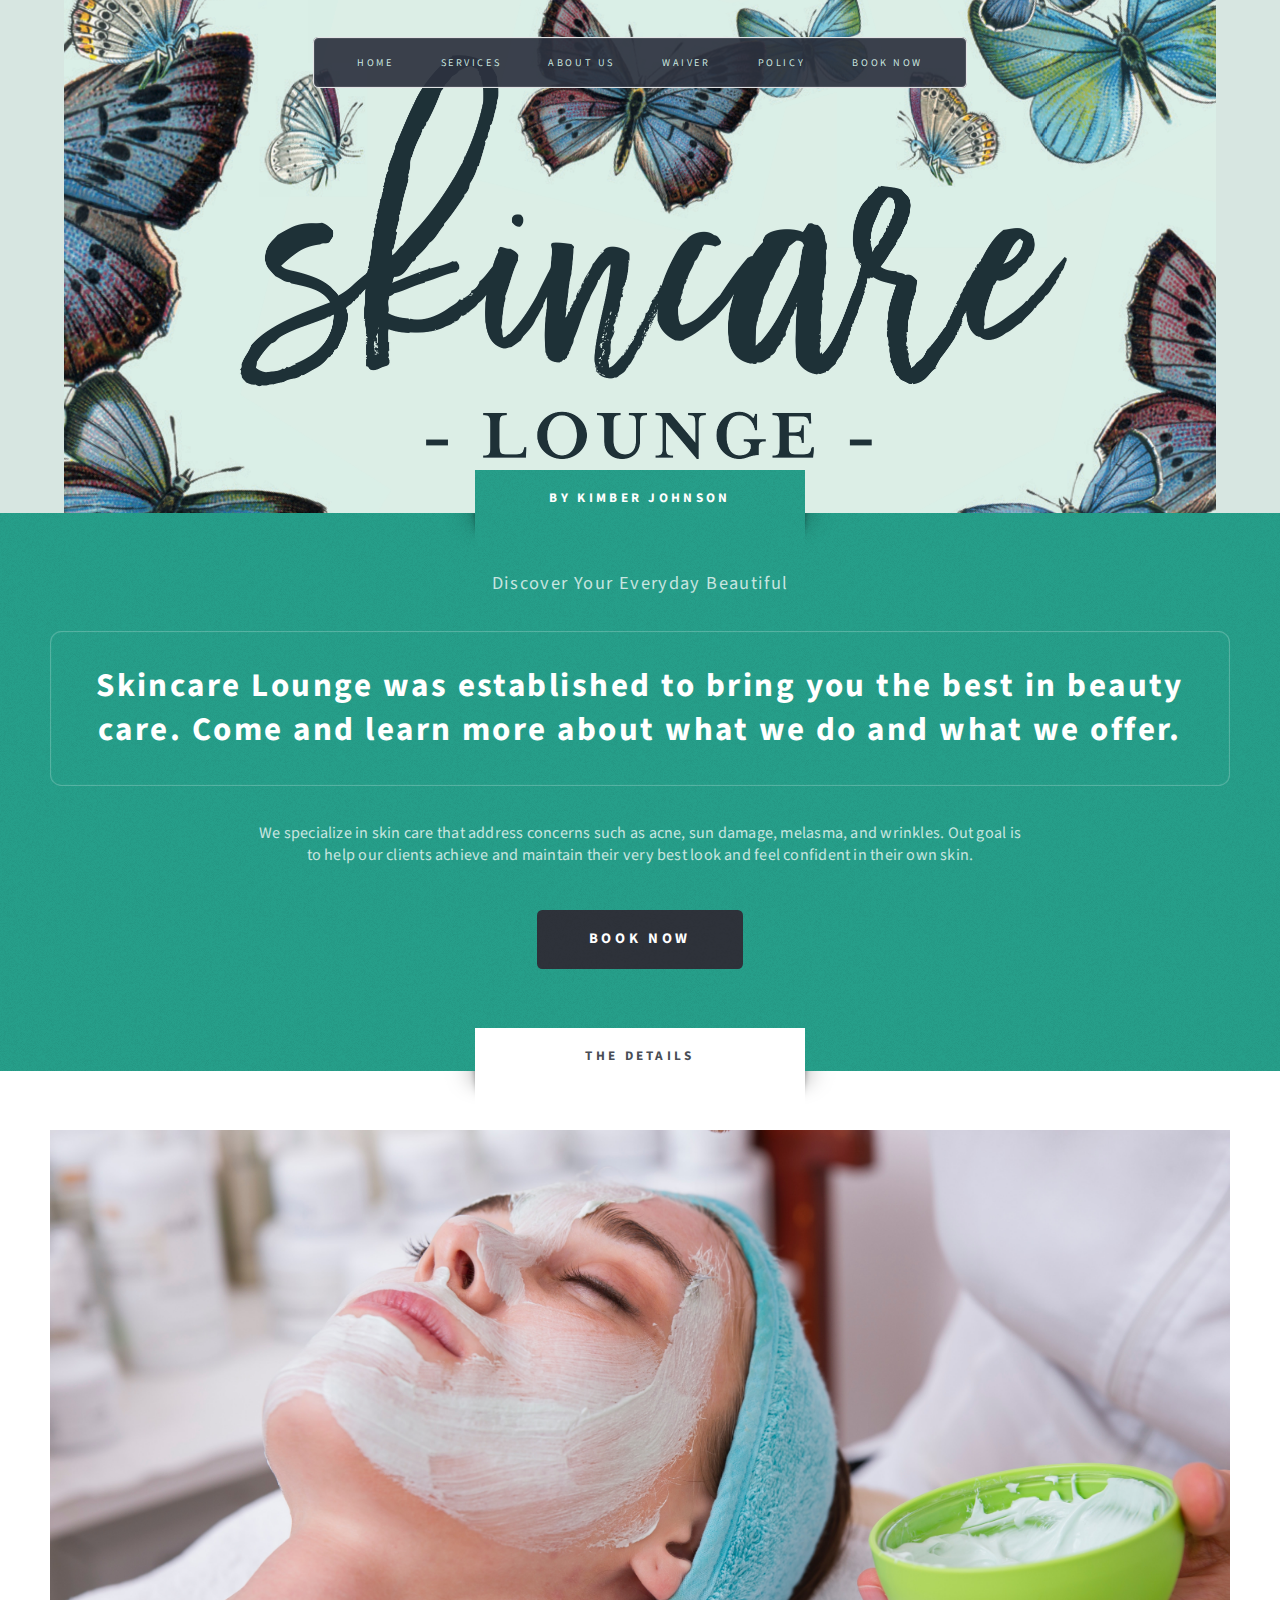
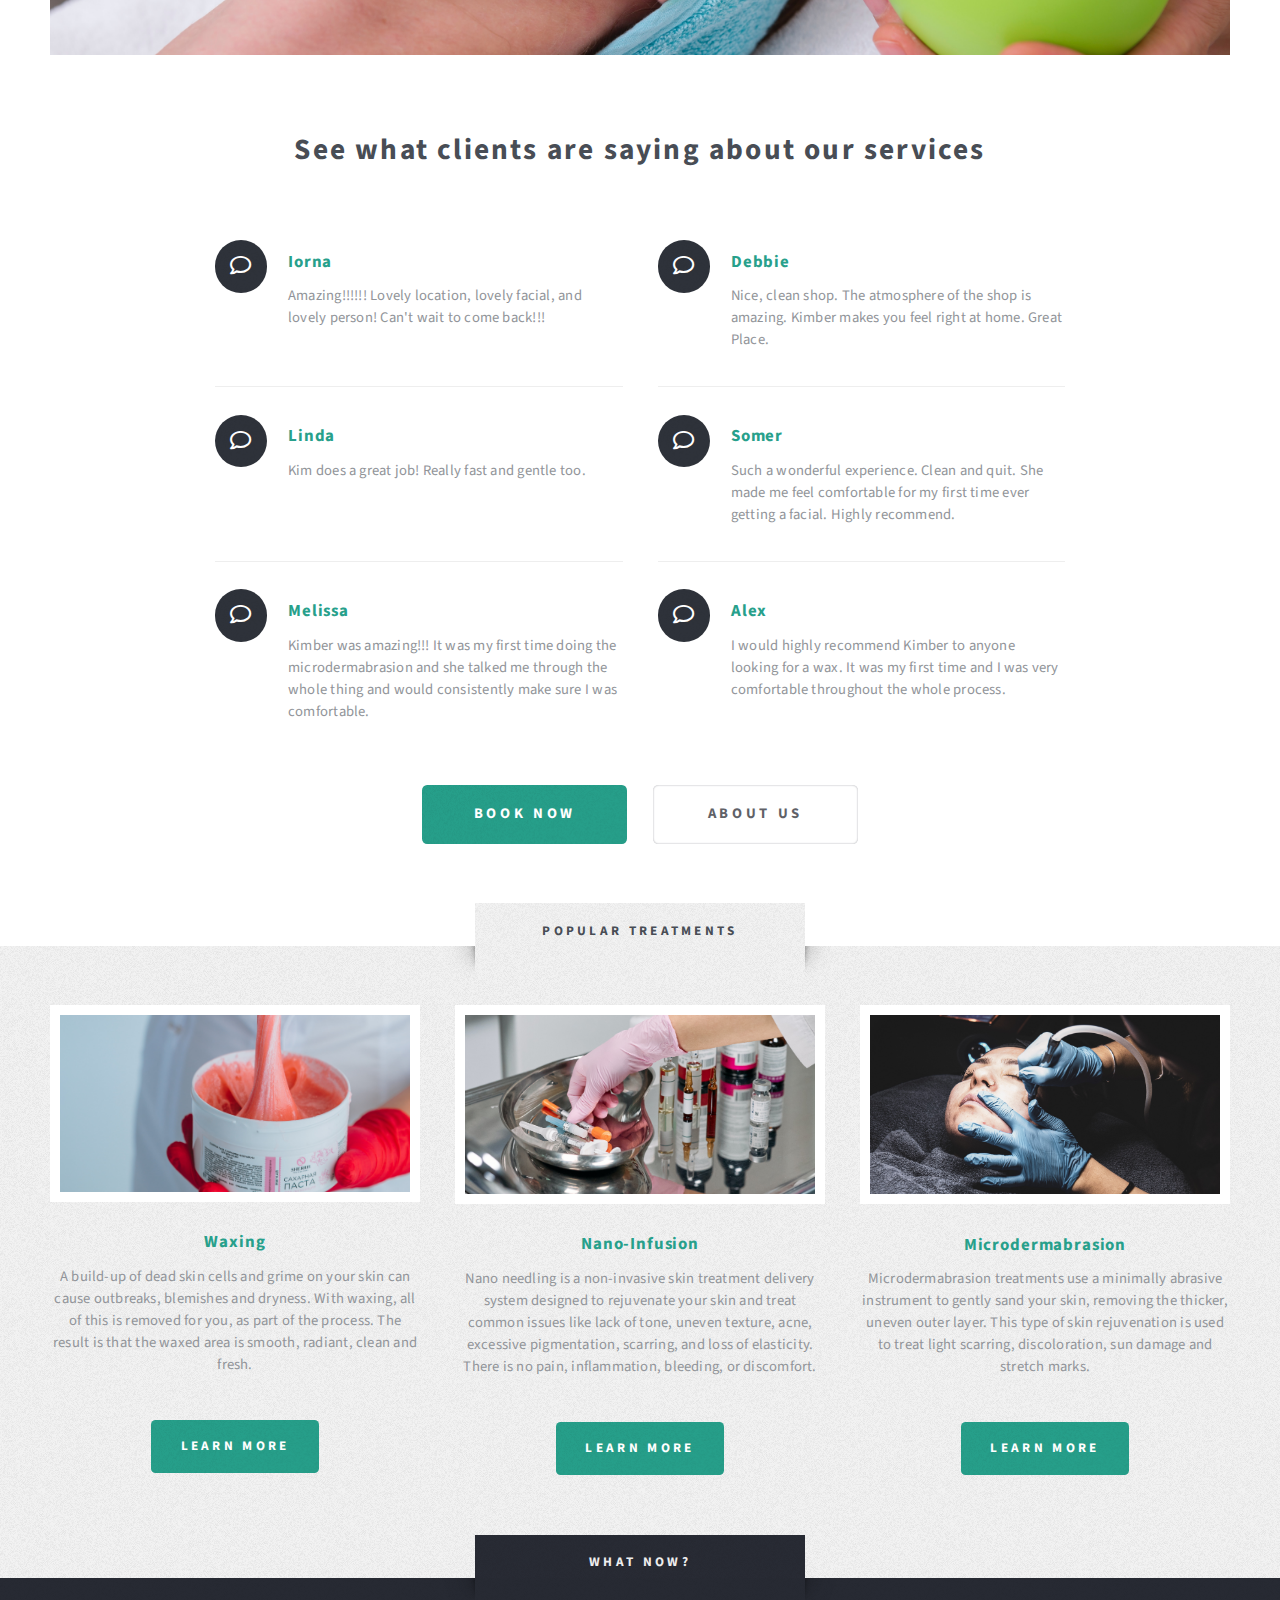
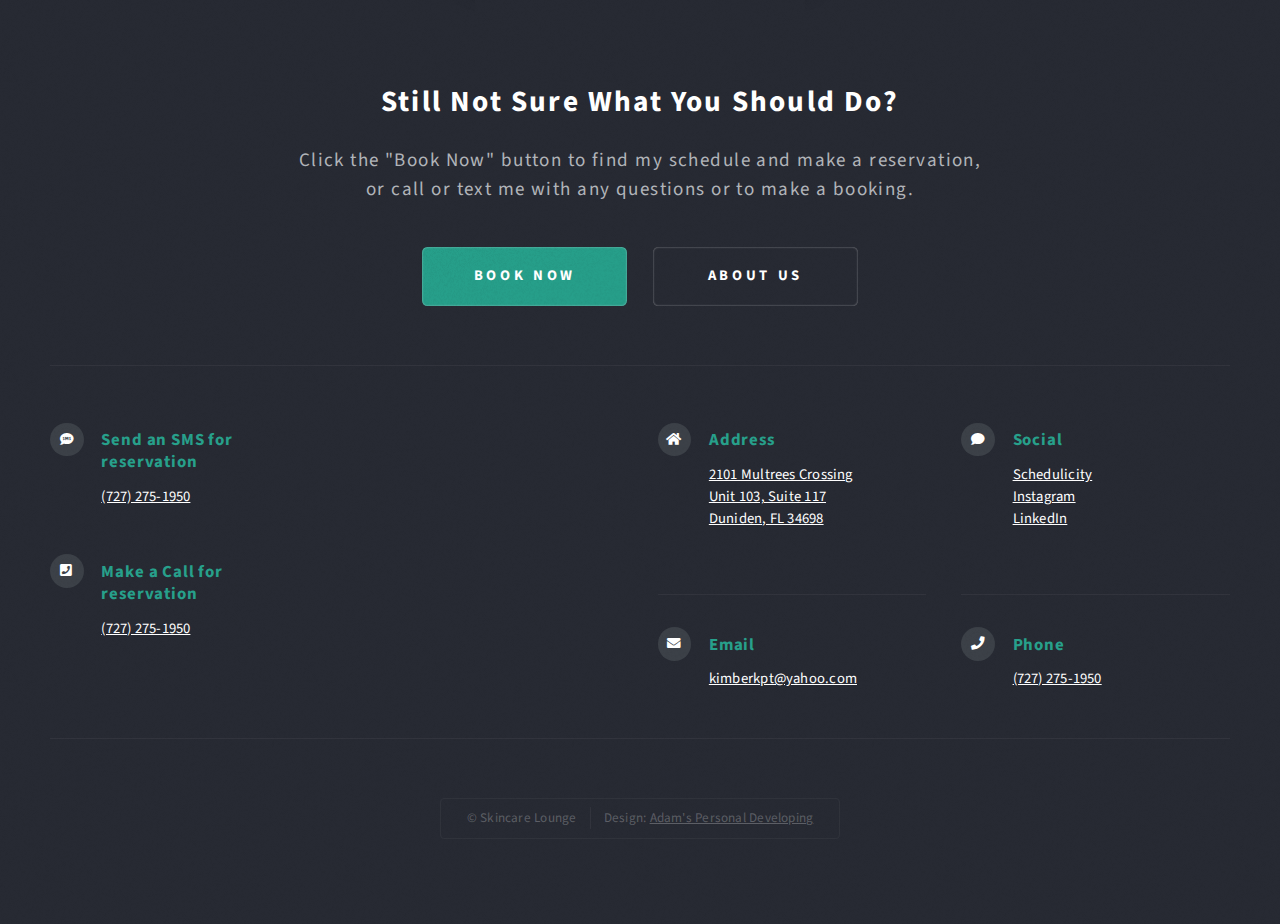
<file: index.html>
<!DOCTYPE HTML>

<html>
	<head>
		<title>Skincare Lounge</title>
		<meta charset="utf-8" />
		<meta name="viewport" content="width=device-width, initial-scale=1, user-scalable=no" />
		<link rel="stylesheet" href="assets/css/main.css" />
		<link rel="apple-touch-icon" sizes="57x57" href="skincare-lounge-favicon.ico/izes=60x60">
		<link rel="apple-touch-icon" sizes="72x72" href="skincare-lounge-favicon.ico/apple-icon-72x72.png">
		<link rel="apple-touch-icon" sizes="76x76" href="skincare-lounge-favicon.ico/apple-icon-76x76.png">
		<link rel="apple-touch-icon" sizes="114x114" href="skincare-lounge-favicon.ico/apple-icon-114x114.png">
		<link rel="apple-touch-icon" sizes="120x120" href="skincare-lounge-favicon.ico/apple-icon-120x120.png">
		<link rel="apple-touch-icon" sizes="144x144" href="skincare-lounge-favicon.ico/apple-icon-144x144.png">
		<link rel="apple-touch-icon" sizes="152x152" href="skincare-lounge-favicon.ico/apple-icon-152x152.png">
		<link rel="apple-touch-icon" sizes="180x180" href="skincare-lounge-favicon.ico/apple-icon-180x180.png">
		<link rel="icon" type="image/png" sizes="192x192"  href="images/SL-favicon.png">
		<link rel="icon" type="image/png" sizes="32x32" href="images/SL-favicon.png">
		<link rel="icon" type="image/png" sizes="96x96" href="images/SL-favicon.png">
		<link rel="icon" type="image/png" sizes="16x16" href="images/SL-favicon.png">
		<link rel="manifest" href="skincare-lounge-favicon.ico/manifest.json">
		<meta name="msapplication-TileColor" content="#ffffff">
		<meta name="msapplication-TileImage" content="skincare-lounge-favicon.ico/ms-icon-144x144.png">
		<meta name="theme-color" content="#ffffff">
		
	</head>
	<body class="homepage is-preload">
		<div id="page-wrapper">

			<!-- Header -->
				<section id="header" class="wrapper">

					<!-- Logo -->
					<!---->
						<div id="logo">
							<h1><a href="index.html"><img id="headerImage" src="images/maybelogo.jpeg"></a></h1>
							<p>we can up a header here</p>
						</div>
					
					<!-- Nav -->
					<nav id="nav">
						<ul>
							<li class="current"><a href="index.html">Home</a></li>
							<li>
								<a href="services.html">Services</a>
								<ul>
									<li><a href="Microneedle.html">Microneedle</a></li>
									<li><a href="facials.html">Facials</a></li>
									<li><a href="nanoInfusion.html">Nano Infusion</a></li>
									<li><a href="waxing.html">Waxing</a></li>
									
								</ul>
							</li>
							<li><a href="about.html">About Us</a></li>
							<li><a href="waiver.html">Waiver</a></li>
							<li><a href="policy.html">Policy</a></li>
							<li><a href="book-now.html">Book Now</a></li>
						</ul>
					</nav>

				</section>

			<!-- Intro -->
				<section id="intro" class="wrapper style1">
					<div class="title">By Kimber Johnson</div>
					<div class="container">
						<p class="style1">Discover Your Everyday Beautiful</p>
						<p class="style2">
							Skincare Lounge was established to bring you the best in beauty care. Come and learn more about what we do and what we offer.
						</p>
						<p class="style3">We specialize in skin care that address concerns such as acne, sun damage, melasma, and wrinkles. Out goal is to help our clients achieve and maintain their very best look and feel confident in their own skin.
						<ul class="actions">
							<li><a href="https://www.schedulicity.com/scheduling/SLXFQK/services" class="button style3 large">Book Now</a></li>
						</ul>
					</div>
				</section>

			<!-- Main -->
				<section id="main" class="wrapper style2">
					<div class="title">The Details</div>
					<div class="container">

						<!-- Image -->
							<a href="#" class="image featured">
								<img src="images/facepainting.jpg" alt="" />
							</a>

						<!-- Features -->
							<section id="features">
								<header class="style1">
									<h2>See what clients are saying about our services</h2>
									
								</header>
								<div class="feature-list">
									<div class="row">
										<div class="col-6 col-12-medium">
											<section>
												<h3 class="icon fa-comment">Iorna</h3>
												<p>Amazing!!!!!! Lovely location, lovely facial, and lovely person! Can't wait to come back!!!</p>
											</section>
										</div>
										<div class="col-6 col-12-medium">
											<section>
												<h3 class="icon  fa-comment">Debbie</h3>
												<p>Nice, clean shop. The atmosphere of the shop is amazing. Kimber makes you feel right at home. Great Place.</p>
											</section>
										</div>
										<div class="col-6 col-12-medium">
											<section>
												<h3 class="icon fa-comment">Linda</h3>
												<p>Kim does a great job! Really fast and gentle too.</p>
											</section>
										</div>
										<div class="col-6 col-12-medium">
											<section>
												<h3 class="icon  fa-comment">Somer</h3>
												<p>Such a wonderful experience. Clean and quit. She made me feel comfortable for my first time ever getting a facial. Highly recommend.</p>
											</section>
										</div>
										<div class="col-6 col-12-medium">
											<section>
												<h3 class="icon  fa-comment">Melissa</h3>
												<p>Kimber was amazing!!! It was my first time doing the microdermabrasion and she talked me through the whole thing and would consistently make sure I was comfortable.</p>
											</section>
										</div>
										<div class="col-6 col-12-medium">
											<section>
												<h3 class="icon  fa-comment">Alex</h3>
												<p>I would highly recommend Kimber to anyone looking for a wax. It was my first time and I was very comfortable throughout the whole process.</p>
											</section>
										</div>
									</div>
								</div>
								<ul class="actions special">
									<li><a href="https://www.schedulicity.com/scheduling/SLXFQK/services" class="button style1 large">Book Now</a></li>
									<li><a href="about.html" class="button style2 large">About Us</a></li>
								</ul>
							</section>

					</div>
				</section>

			<!-- Highlights -->
				<section id="highlights" class="wrapper style3">
					<div class="title">Popular Treatments</div>
					<div class="container">
						<div class="row aln-center">
							<div class="col-4 col-12-medium">
								<section class="highlight">
									<a href="waxing.html" class="image featured"><img src="potential-pics/pink-wax.jpg" alt="" /></a>
									<h3><a href="waxing.html">Waxing</a></h3>
									<p>A build-up of dead skin cells and grime on your skin can cause outbreaks, blemishes and dryness. With waxing, all of this is removed for you, as part of the process. The result is that the waxed area is smooth, radiant, clean and fresh.</p>
									<ul class="actions">
										<li><a href="waxing.html" class="button style1">Learn More</a></li>
									</ul>
								</section>
							</div>
							<div class="col-4 col-12-medium">
								<section class="highlight">
									<a href="nanoInfusion.html" class="image featured"><img src="potential-pics/cosmology-needles.jpg" alt="" /></a>
									<h3><a href="nanoInfusion.html">Nano-Infusion</a></h3>
									<p>Nano needling is a non-invasive skin treatment delivery system designed to rejuvenate your skin and treat common issues like lack of tone, uneven texture, acne, excessive pigmentation, scarring, and loss of elasticity. There is no pain, inflammation, bleeding, or discomfort.</p>
									<ul class="actions">
										<li><a href="nanoInfusion.html" class="button style1">Learn More</a></li>
									</ul>
								</section>
							</div>
							<div class="col-4 col-12-medium">
								<section class="highlight">
									<a href="facials.html" class="image featured"><img src="potential-pics/microdermabrasion-white.jpg" alt="" /></a>
									<h3><a href="facials.html">Microdermabrasion</a></h3>
									<p> Microdermabrasion treatments use a minimally abrasive instrument to gently sand your skin, removing the thicker, uneven outer layer. This type of skin rejuvenation is used to treat light scarring, discoloration, sun damage and stretch marks.</p>
									<ul class="actions">
										<li><a href="facials.html" class="button style1">Learn More</a></li>
									</ul>
								</section>
							</div>
						</div>
					</div>
				</section>

			<!-- Footer -->
				<section id="footer" class="wrapper">
					<div class="title">What now?</div>
					<div class="container">
						<header class="style1">
							<h2>Still Not Sure What You Should Do?</h2>
							<p>
								Click the "Book Now" button to find my schedule and make a reservation,<br />
								or call or text me with any questions or to make a booking.
							</p>
							<ul class="actions special">
								<li><a href="https://www.schedulicity.com/scheduling/SLXFQK/services" class="button style1 large">Book Now</a></li>
								<li><a href="about.html" class="button style2 large">About Us</a></li>
							</ul>
						</header>
						<div class="row">
							<div class="col-6 col-12-medium">

								<!-- Contact Form -->
									<section class="feature-list small">
										<div class="row">
											<div class="col-6 col-12-small">
												<section>
													<h3 class="icon solid fa-sms">Send an SMS for reservation</h3>
													<a href="sms://+17272751950;?&body=Hello,%20I%20would%20like%20to%20make%20a%20booking.%20My%20name%20is%20">
														<p>
															(727) 275-1950
														</p>
													</a>	
												</section>
												<section>
													<h3 class="icon solid fa-phone-square">Make a Call for reservation</h3>
													<a href="tel:+17272751950">
														<p>
															(727) 275-1950
														</p>
													</a>	
												</section>
											</div>
										</div>
									</section>
									<!-- form is no longer needed -->
										<!-- <form method="POST" action="thankYou.html" data-netlify="true">
											<input type="hidden" name="subject" value="Info inquiry from skincarelounge.com" />
											<div class="row gtr-50">
												<div class="col-6 col-12-small">
													<input type="text" name="name" id="contact-name" placeholder="Name" />
												</div>
												<div class="col-6 col-12-small">
													<input type="text" name="email" id="contact-email" placeholder="Email" />
												</div>
												<div class="col-12">
													<textarea name="message" id="contact-message" placeholder="Message" rows="4"></textarea>
												</div>
												<div class="field">
													<div data-netlify-recaptcha="true"></div>
												</div>
												<div class="col-12">
													<ul class="actions">
														<li><input type="submit" class="style1" value="Send" /></li>
														<li><input type="reset" class="style2" value="Reset" /></li>
													</ul>
												</div>
											</div>
										</form> -->
									

							</div>
							<div class="col-6 col-12-medium">

								<!-- Contact -->
									<section class="feature-list small">
										<div class="row">
											<div class="col-6 col-12-small">
												<section>
													<h3 class="icon solid fa-home">Address</h3>
													<a href="https://goo.gl/maps/3nw5coQWxjFvU2TR8">
														<p>
															2101 Multrees Crossing<br />
															Unit 103, Suite 117<br />
															Duniden, FL 34698
														</p>
													</a>	
												</section>
											</div>
											<div class="col-6 col-12-small">
												<section>
													<h3 class="icon solid fa-comment">Social</h3>
													<p>
														<a href="https://www.schedulicity.com/scheduling/SLXFQK">Schedulicity</a><br />
														<a href="https://www.instagram.com/skincareloungebykimber/">Instagram</a><br />
														<a href="https://www.linkedin.com/in/kimber-johnson-4172441a1">LinkedIn</a>
													</p>
												</section>
											</div>
											<div class="col-6 col-12-small">
												<section>
													<h3 class="icon solid fa-envelope">Email</h3>
													<p>
														<a href="mailto:kimberkpt@yahoo.com">kimberkpt@yahoo.com</a>
													</p>
												</section>
											</div>
											<div class="col-6 col-12-small">
												<section>
													<h3 class="icon solid fa-phone">Phone</h3>
													<p>
														<a href="tel:+17272751950">(727) 275-1950</a>
													</p>
												</section>
											</div>
										</div>
									</section>

							</div>
						</div>
						<div id="copyright">
							<ul>
								<li>&copy; Skincare Lounge</li><li>Design: <a href="https://adamspersonaldeveloping.netlify.app/">Adam's Personal Developing</a></li>
							</ul>
						</div>
					</div>
				</section>

		</div>

		<!-- Scripts -->
			<script src="assets/js/jquery.min.js"></script>
			<script src="assets/js/jquery.dropotron.min.js"></script>
			<script src="assets/js/browser.min.js"></script>
			<script src="assets/js/breakpoints.min.js"></script>
			<script src="assets/js/util.js"></script>
			<script src="assets/js/main.js"></script>

	</body>
</html>
</file>
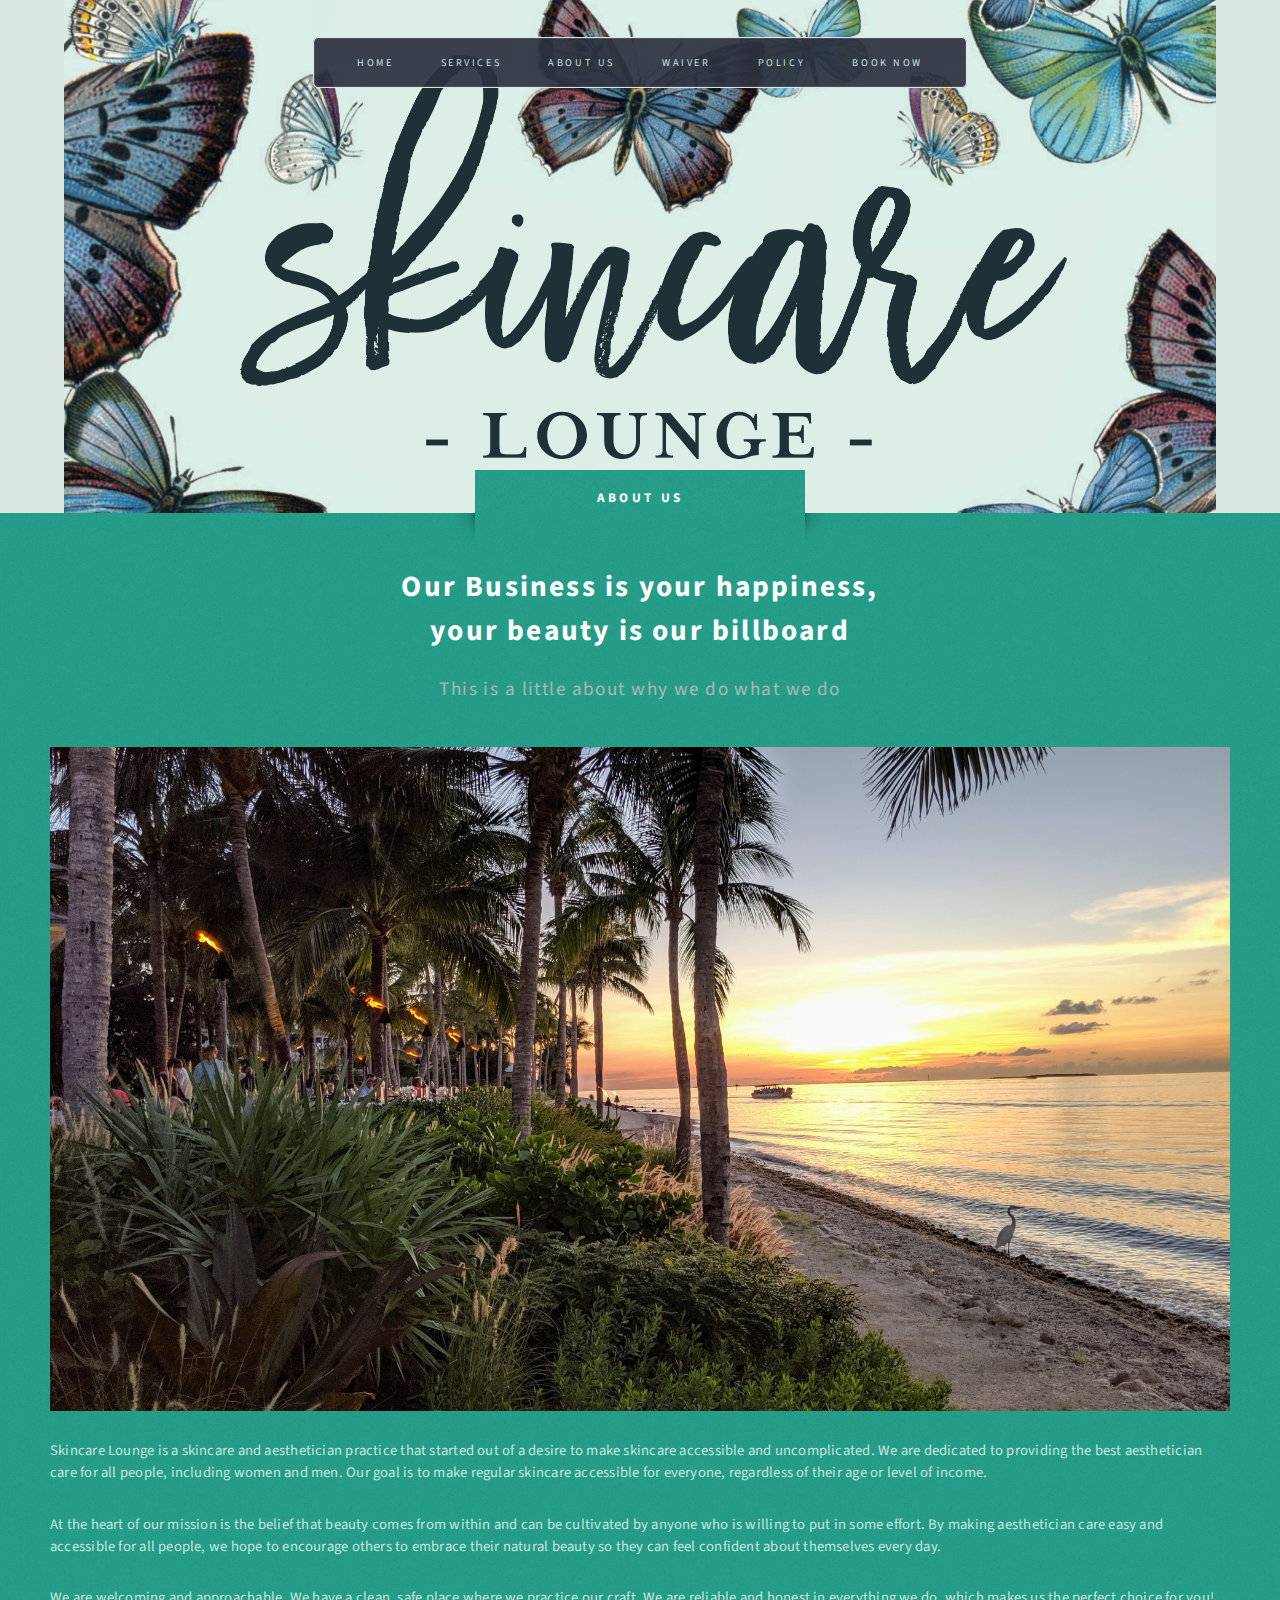
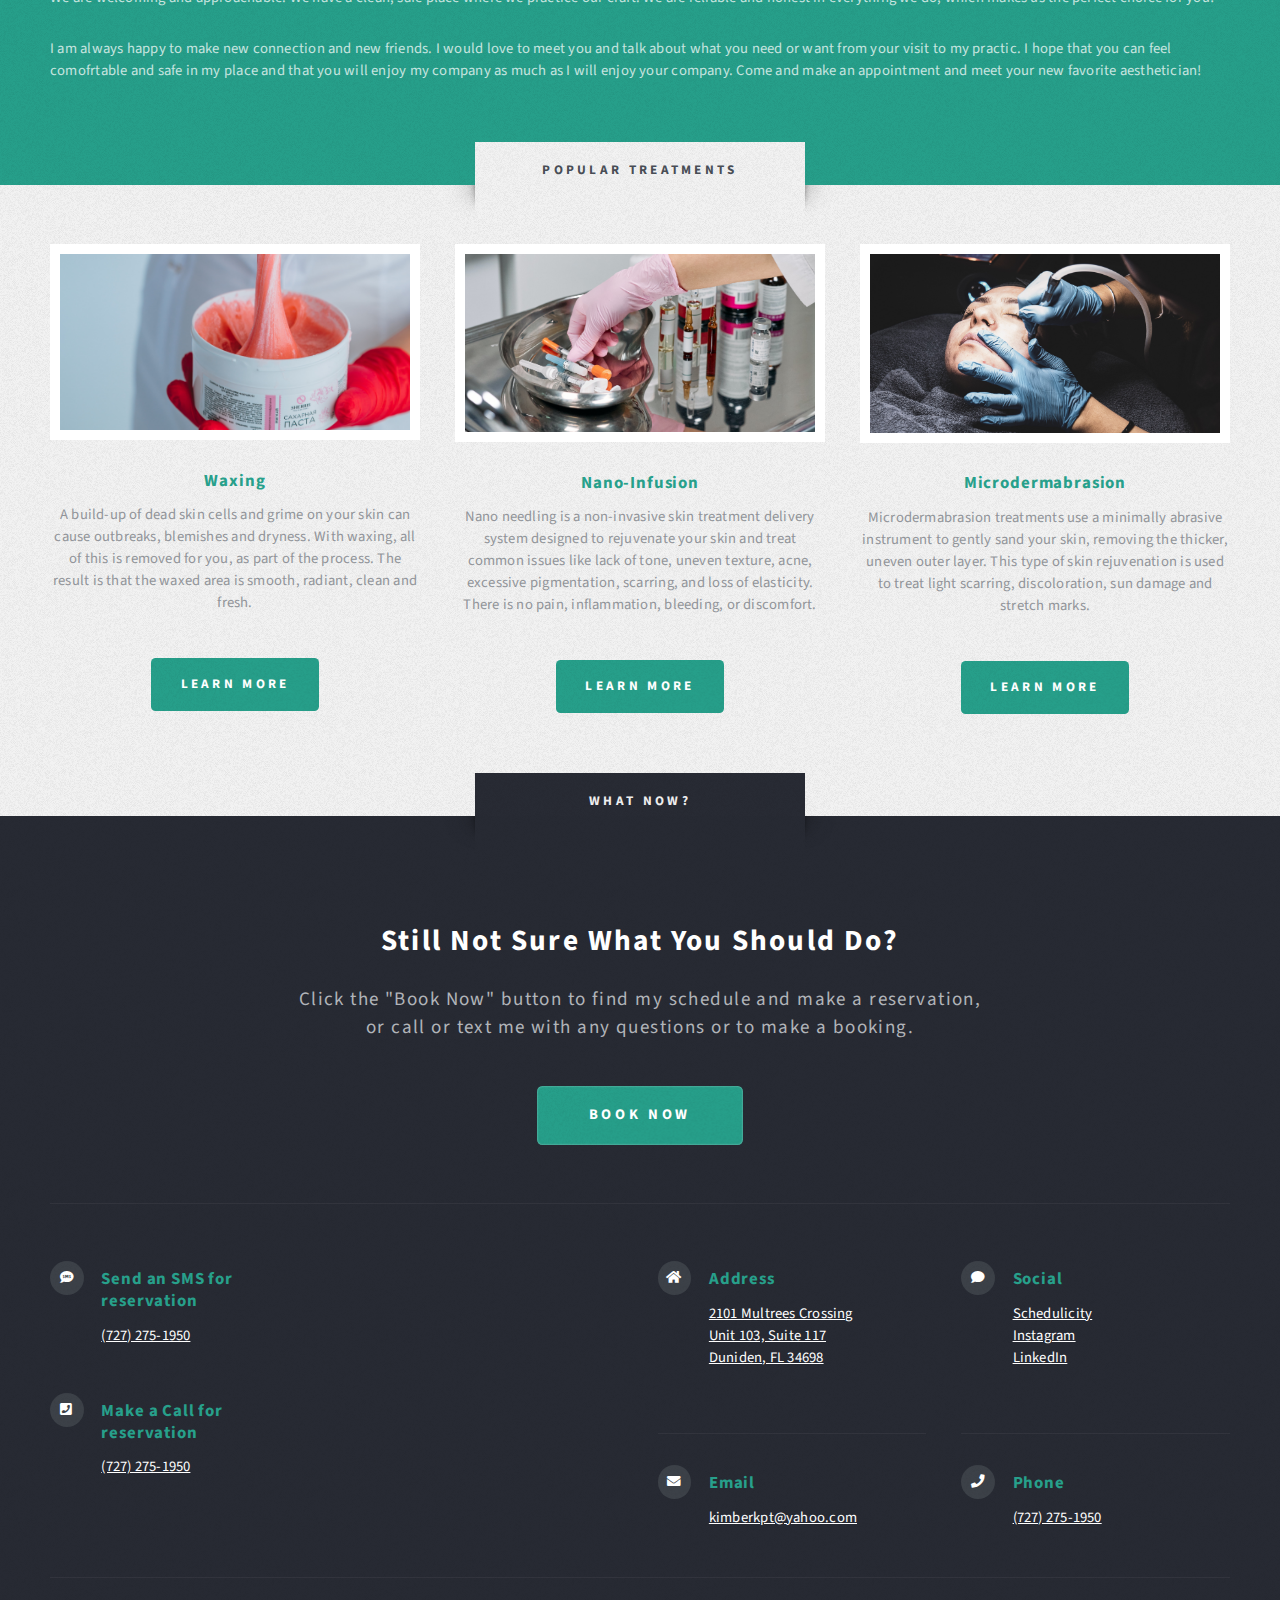
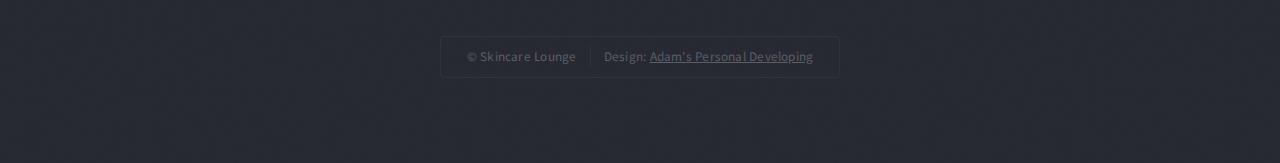
<file: about.html>
<!DOCTYPE HTML>

<html>
	<head>
		<title>About Us - Skincare Lounge</title>
		<meta charset="utf-8" />
		<meta name="viewport" content="width=device-width, initial-scale=1, user-scalable=no" />
		<link rel="stylesheet" href="assets/css/main.css" />
		<link rel="apple-touch-icon" sizes="57x57" href="skincare-lounge-favicon.ico/izes=60x60">
		<link rel="apple-touch-icon" sizes="72x72" href="skincare-lounge-favicon.ico/apple-icon-72x72.png">
		<link rel="apple-touch-icon" sizes="76x76" href="skincare-lounge-favicon.ico/apple-icon-76x76.png">
		<link rel="apple-touch-icon" sizes="114x114" href="skincare-lounge-favicon.ico/apple-icon-114x114.png">
		<link rel="apple-touch-icon" sizes="120x120" href="skincare-lounge-favicon.ico/apple-icon-120x120.png">
		<link rel="apple-touch-icon" sizes="144x144" href="skincare-lounge-favicon.ico/apple-icon-144x144.png">
		<link rel="apple-touch-icon" sizes="152x152" href="skincare-lounge-favicon.ico/apple-icon-152x152.png">
		<link rel="apple-touch-icon" sizes="180x180" href="skincare-lounge-favicon.ico/apple-icon-180x180.png">
		<link rel="icon" type="image/png" sizes="192x192"  href="images/SL-favicon.png">
		<link rel="icon" type="image/png" sizes="32x32" href="images/SL-favicon.png">
		<link rel="icon" type="image/png" sizes="96x96" href="images/SL-favicon.png">
		<link rel="icon" type="image/png" sizes="16x16" href="images/SL-favicon.png">
		<link rel="manifest" href="skincare-lounge-favicon.ico/manifest.json">
		<meta name="msapplication-TileColor" content="#ffffff">
		<meta name="msapplication-TileImage" content="skincare-lounge-favicon.ico/ms-icon-144x144.png">
		<meta name="theme-color" content="#ffffff">
	</head>
	<body class="homepage is-preload">
		<div id="page-wrapper">

			<!-- Header -->
				<section id="header" class="wrapper">

					<!-- Logo -->
					<div id="logo">
						<h1><a href="index.html"><img id="headerImage" src="images/maybelogo.jpeg"></a></h1>
						<p>we can up a header here</p>
					</div>
					
					<!-- Nav -->
					<nav id="nav">
						<ul>
							<li class="current"><a href="index.html">Home</a></li>
							<li>
								<a href="services.html">Services</a>
								<ul>
									<li><a href="Microneedle.html">Microneedle</a></li>
									<li><a href="facials.html">Facials</a></li>
									<li><a href="nanoInfusion.html">Nano Infusion</a></li>
									<li><a href="waxing.html">Waxing</a></li>
								</ul>
							</li>
							<li><a href="about.html">About Us</a></li>
							<li><a href="waiver.html">Waiver</a></li>
							<li><a href="policy.html">Policy</a></li>
							<li><a href="book-now.html">Book Now</a></li>
						</ul>
					</nav>

				</section>

			<!-- Main -->
				<div id="main" class="wrapper style1">
					<div class="title">About Us</div>
					<div class="container">

						<!-- Content -->
							<div id="content">
								<article class="box post">
									<header class="style1">
										<h2>Our Business is your happiness,<br class="mobile-hide" />
										your beauty is our billboard</h2>
										<p>This is a little about why we do what we do</p>
									</header>
									<a href="#" class="image featured">
										<img src="images/beach-sunset.jpg" alt="" />
									</a>
									<p>Skincare Lounge is a skincare and aesthetician practice that started out of a desire to make skincare accessible and uncomplicated. We are dedicated to providing the best aesthetician care for all people, including women and men. Our goal is to make regular skincare accessible for everyone, regardless of their age or level of income.
									</p>
									<p>At the heart of our mission is the belief that beauty comes from within and can be cultivated by anyone who is willing to put in some effort. By making aesthetician care easy and accessible for all people, we hope to encourage others to embrace their natural beauty so they can feel confident about themselves every day.</p>
									<p>We are welcoming and approachable. We have a clean, safe place where we practice our craft. We are reliable and honest in everything we do, which makes us the perfect choice for you!</p>
									<p>I am always happy to make new connection and new friends. I would love to meet you and talk about what you need or want from your visit to my practic. I hope that you can feel comofrtable and safe in my place and that you will enjoy my company as much as I will enjoy your company. Come and make an appointment and meet your new favorite aesthetician!</p>
								</article>
							</div>

					</div>
				</div>

			<!-- Highlights -->
			<section id="highlights" class="wrapper style3">
				<div class="title">Popular Treatments</div>
				<div class="container">
					<div class="row aln-center">
						<div class="col-4 col-12-medium">
							<section class="highlight">
								<a href="waxing.html" class="image featured"><img src="potential-pics/pink-wax.jpg" alt="" /></a>
								<h3><a href="waxing.html">Waxing</a></h3>
								<p>A build-up of dead skin cells and grime on your skin can cause outbreaks, blemishes and dryness. With waxing, all of this is removed for you, as part of the process. The result is that the waxed area is smooth, radiant, clean and fresh.</p>
								<ul class="actions">
									<li><a href="waxing.html" class="button style1">Learn More</a></li>
								</ul>
							</section>
						</div>
						<div class="col-4 col-12-medium">
							<section class="highlight">
								<a href="nanoInfusion.html" class="image featured"><img src="potential-pics/cosmology-needles.jpg" alt="" /></a>
								<h3><a href="nanoInfusion.html">Nano-Infusion</a></h3>
								<p>Nano needling is a non-invasive skin treatment delivery system designed to rejuvenate your skin and treat common issues like lack of tone, uneven texture, acne, excessive pigmentation, scarring, and loss of elasticity. There is no pain, inflammation, bleeding, or discomfort.</p>
								<ul class="actions">
									<li><a href="nanoInfusion.html" class="button style1">Learn More</a></li>
								</ul>
							</section>
						</div>
						<div class="col-4 col-12-medium">
							<section class="highlight">
								<a href="facials.html" class="image featured"><img src="potential-pics/microdermabrasion-white.jpg" alt="" /></a>
								<h3><a href="facials.html">Microdermabrasion</a></h3>
								<p> Microdermabrasion treatments use a minimally abrasive instrument to gently sand your skin, removing the thicker, uneven outer layer. This type of skin rejuvenation is used to treat light scarring, discoloration, sun damage and stretch marks.</p>
								<ul class="actions">
									<li><a href="facials.html" class="button style1">Learn More</a></li>
								</ul>
							</section>
						</div>
					</div>
				</div>
			</section>

			<!-- Footer -->
			<section id="footer" class="wrapper">
				<div class="title">What now?</div>
				<div class="container">
					<header class="style1">
						<h2>Still Not Sure What You Should Do?</h2>
						<p>
							Click the "Book Now" button to find my schedule and make a reservation,<br />
							or call or text me with any questions or to make a booking.
						</p>
						<ul class="actions special">
							<li><a href="https://www.schedulicity.com/scheduling/SLXFQK/services" class="button style1 large">Book Now</a></li>
						</ul>
					</header>
					<div class="row">
						<div class="col-6 col-12-medium">

							<!-- Contact Form -->
								<section class="feature-list small">										
									
									
									<div class="row">
										<div class="col-6 col-12-small">
											<section>
												<h3 class="icon solid fa-sms">Send an SMS for reservation</h3>
												<a href="sms://+17272751950;?&body=Hello,%20I%20would%20like%20to%20make%20a%20booking.%20My%20name%20is%20">
													<p>
														(727) 275-1950
													</p>
												</a>	
											</section>
											<section>
												<h3 class="icon solid fa-phone-square">Make a Call for reservation</h3>
												<a href="tel:+17272751950">
													<p>
														(727) 275-1950
													</p>
												</a>	
								</section>
								<!-- form is no longer needed -->
									<!-- <form method="POST" action="thankYou.html" data-netlify="true">
										<input type="hidden" name="subject" value="Info inquiry from skincarelounge.com" />
										<div class="row gtr-50">
											<div class="col-6 col-12-small">
												<input type="text" name="name" id="contact-name" placeholder="Name" />
											</div>
											<div class="col-6 col-12-small">
												<input type="text" name="email" id="contact-email" placeholder="Email" />
											</div>
											<div class="col-12">
												<textarea name="message" id="contact-message" placeholder="Message" rows="4"></textarea>
											</div>
											<div class="field">
												<div data-netlify-recaptcha="true"></div>
											</div>
											<div class="col-12">
												<ul class="actions">
													<li><input type="submit" class="style1" value="Send" /></li>
													<li><input type="reset" class="style2" value="Reset" /></li>
												</ul>
											</div>
										</div>
									</form> -->
								</section>

						</div>
						<div class="col-6 col-12-medium">

							<!-- Contact -->
								<section class="feature-list small">
									<div class="row">
										<div class="col-6 col-12-small">
											<section>
												<h3 class="icon solid fa-home">Address</h3>
												<a href="https://goo.gl/maps/3nw5coQWxjFvU2TR8">
													<p>
														2101 Multrees Crossing<br />
														Unit 103, Suite 117<br />
														Duniden, FL 34698
													</p>
												</a>	
											</section>
										</div>
										<div class="col-6 col-12-small">
											<section>
												<h3 class="icon solid fa-comment">Social</h3>
												<p>
													<a href="https://www.schedulicity.com/scheduling/SLXFQK">Schedulicity</a><br />
													<a href="https://www.instagram.com/skincareloungebykimber/">Instagram</a><br />
													<a href="https://www.linkedin.com/in/kimber-johnson-4172441a1">LinkedIn</a>
												</p>
											</section>
										</div>
										<div class="col-6 col-12-small">
											<section>
												<h3 class="icon solid fa-envelope">Email</h3>
												<p>
													<a href="mailto:kimberkpt@yahoo.com">kimberkpt@yahoo.com</a>
												</p>
											</section>
										</div>
										<div class="col-6 col-12-small">
											<section>
												<h3 class="icon solid fa-phone">Phone</h3>
												<p>
													<a href="tel:+17272751950">(727) 275-1950</a>
												</p>
											</section>
										</div>
									</div>
								</section>

						</div>
					</div>
					<div id="copyright">
						<ul>
							<li>&copy; Skincare Lounge</li><li>Design: <a href="https://adamspersonaldeveloping.netlify.app/">Adam's Personal Developing</a></li>
						</ul>
					</div>
				</div>
			</section>

		</div>

		<!-- Scripts -->
			<script src="assets/js/jquery.min.js"></script>
			<script src="assets/js/jquery.dropotron.min.js"></script>
			<script src="assets/js/browser.min.js"></script>
			<script src="assets/js/breakpoints.min.js"></script>
			<script src="assets/js/util.js"></script>
			<script src="assets/js/main.js"></script>

	</body>
</html>
</file>
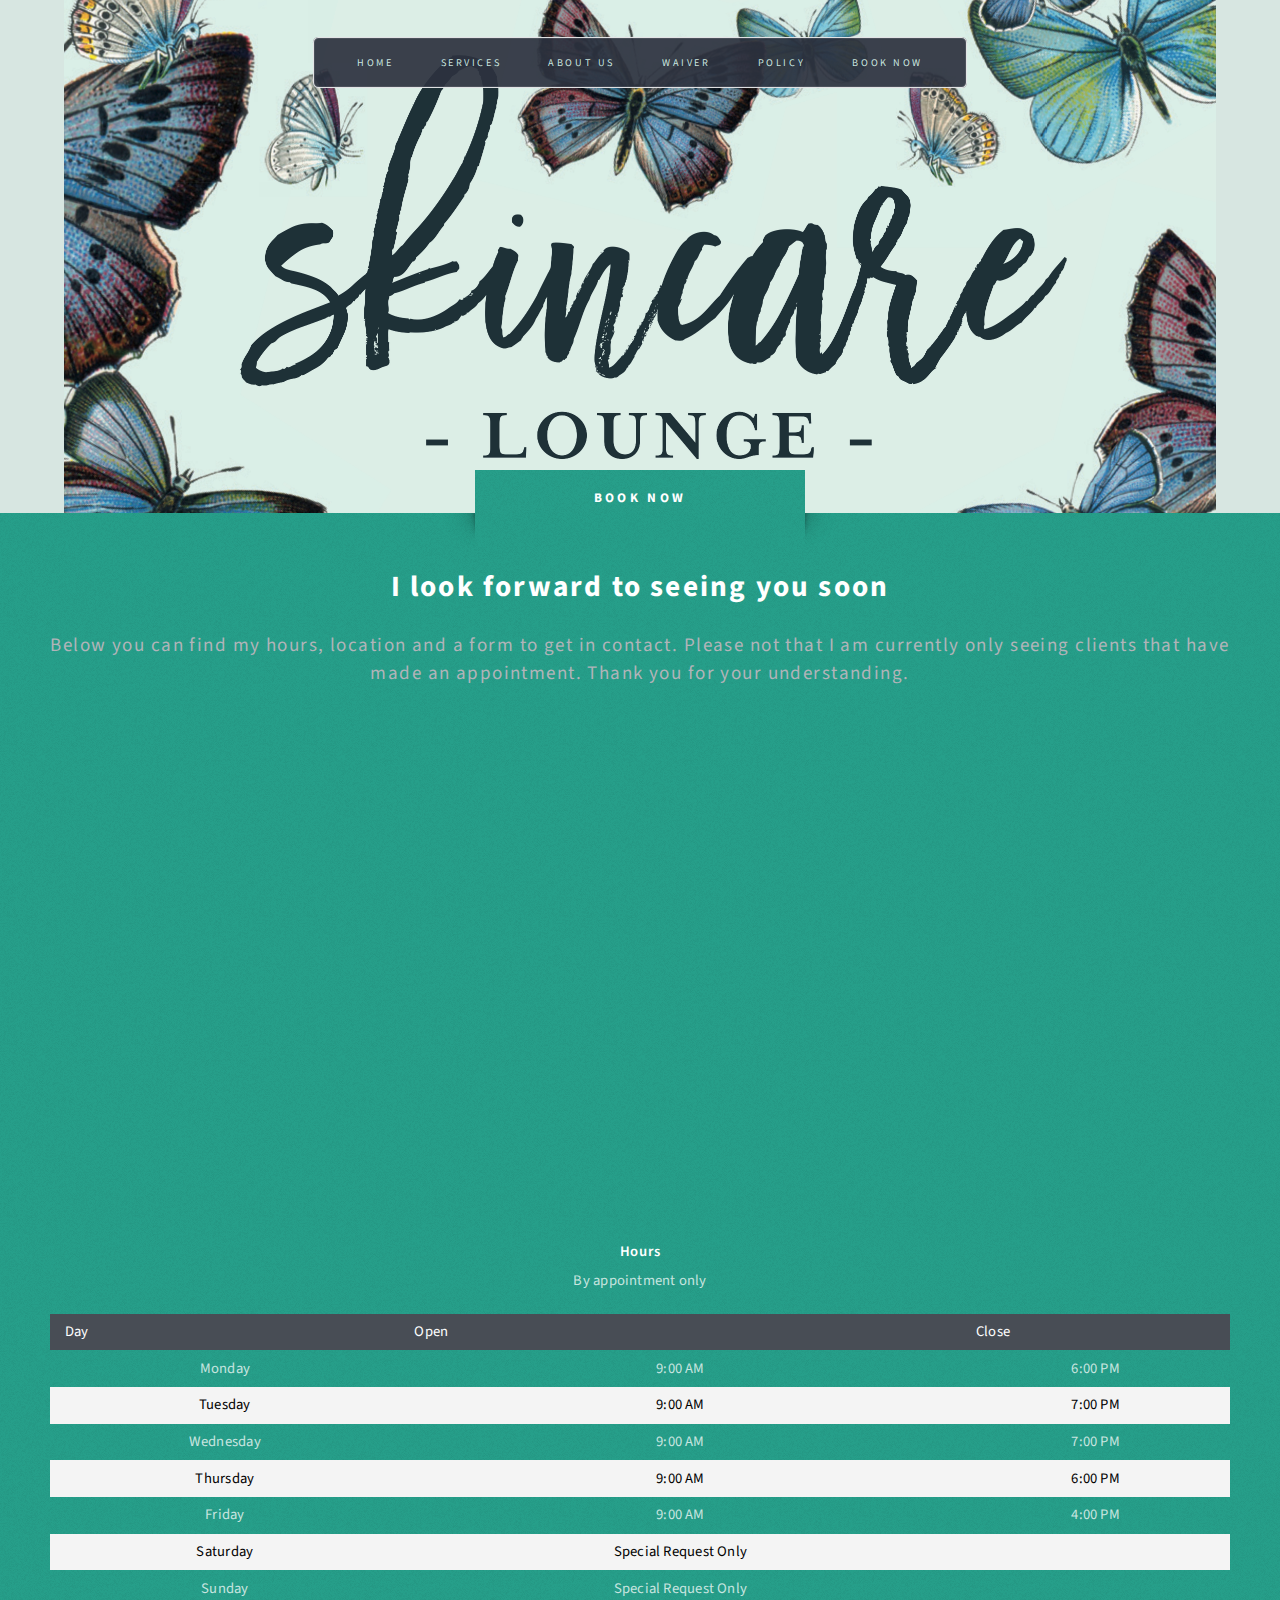
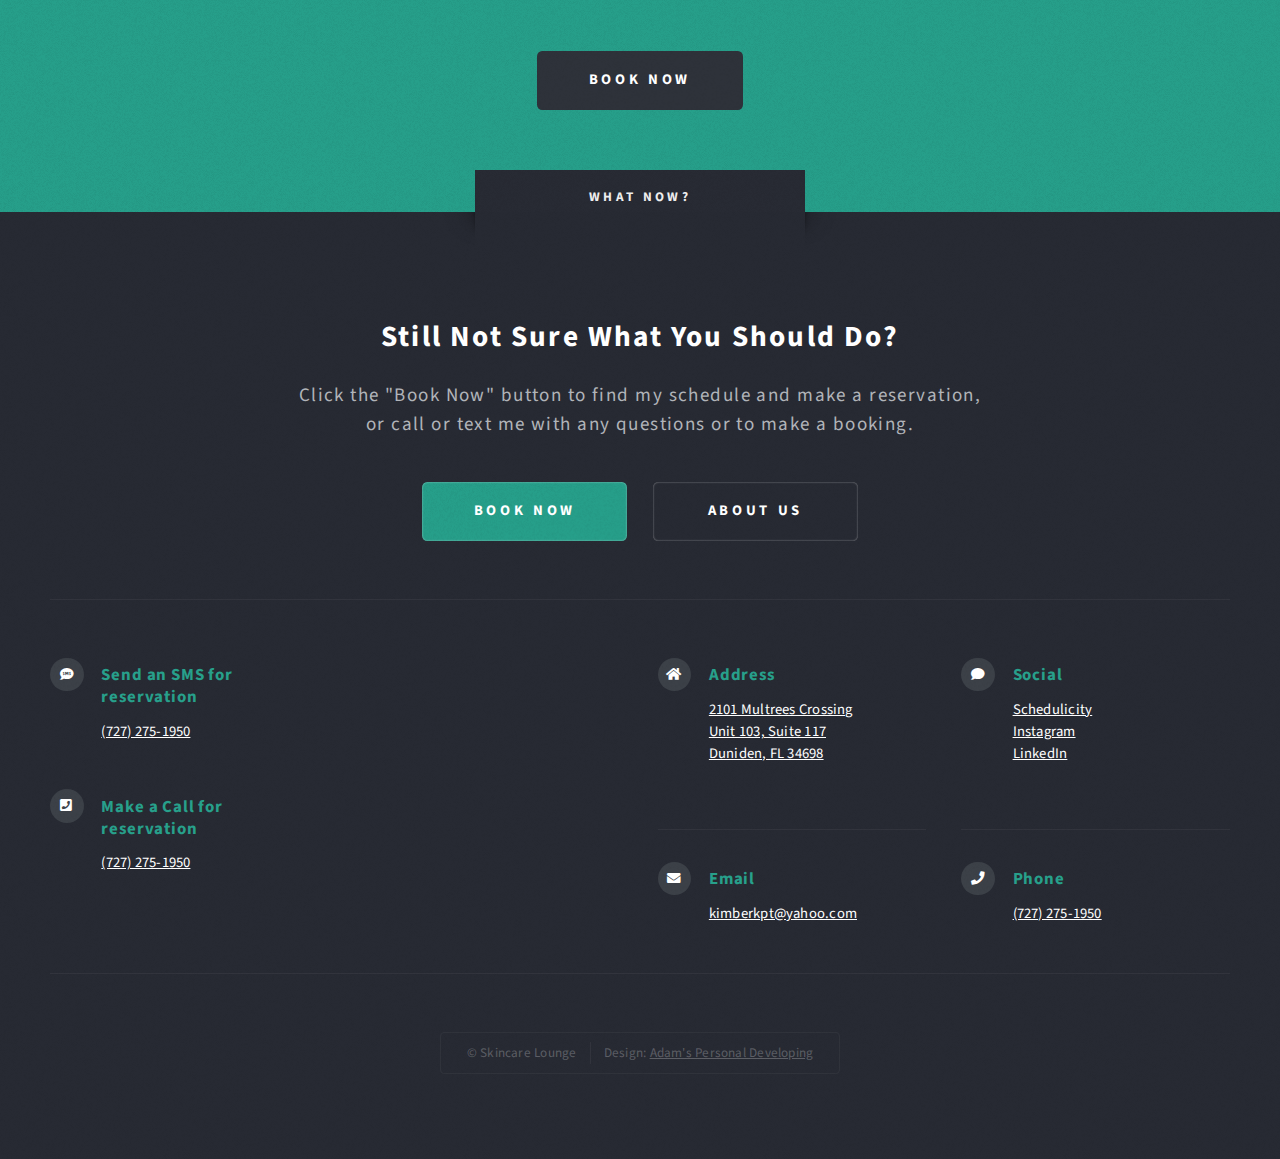
<file: book-now.html>
<!DOCTYPE HTML>

<html>
	<head>
		<title>Book Now - Skincare Lounge</title>
		<meta charset="utf-8" />
		<meta name="viewport" content="width=device-width, initial-scale=1, user-scalable=no" />
		<link rel="stylesheet" href="assets/css/main.css" />
		<link rel="apple-touch-icon" sizes="57x57" href="skincare-lounge-favicon.ico/izes=60x60">
		<link rel="apple-touch-icon" sizes="72x72" href="skincare-lounge-favicon.ico/apple-icon-72x72.png">
		<link rel="apple-touch-icon" sizes="76x76" href="skincare-lounge-favicon.ico/apple-icon-76x76.png">
		<link rel="apple-touch-icon" sizes="114x114" href="skincare-lounge-favicon.ico/apple-icon-114x114.png">
		<link rel="apple-touch-icon" sizes="120x120" href="skincare-lounge-favicon.ico/apple-icon-120x120.png">
		<link rel="apple-touch-icon" sizes="144x144" href="skincare-lounge-favicon.ico/apple-icon-144x144.png">
		<link rel="apple-touch-icon" sizes="152x152" href="skincare-lounge-favicon.ico/apple-icon-152x152.png">
		<link rel="apple-touch-icon" sizes="180x180" href="skincare-lounge-favicon.ico/apple-icon-180x180.png">
		<link rel="icon" type="image/png" sizes="192x192"  href="images/SL-favicon.png">
		<link rel="icon" type="image/png" sizes="32x32" href="images/SL-favicon.png">
		<link rel="icon" type="image/png" sizes="96x96" href="images/SL-favicon.png">
		<link rel="icon" type="image/png" sizes="16x16" href="images/SL-favicon.png">
		<link rel="manifest" href="skincare-lounge-favicon.ico/manifest.json">
		<meta name="msapplication-TileColor" content="#ffffff">
		<meta name="msapplication-TileImage" content="skincare-lounge-favicon.ico/ms-icon-144x144.png">
		<meta name="theme-color" content="#ffffff">
	</head>
	<body class="homepage is-preload">
		<div id="page-wrapper">

			<!-- Header -->
				<section id="header" class="wrapper">

					<!-- Logo -->
					<div id="logo">
						<h1><a href="index.html"><img id="headerImage" src="images/maybelogo.jpeg"></a></h1>
						<p>we can up a header here</p>
					</div>

					<!-- Nav -->
                    <nav id="nav">
						<ul>
							<li class="current"><a href="index.html">Home</a></li>
							<li>
								<a href="services.html">Services</a>
								<ul>
									<li><a href="Microneedle.html">Microneedle</a></li>
									<li><a href="facials.html">Facials</a></li>
									<li><a href="nanoInfusion.html">Nano Infusion</a></li>
									<li><a href="waxing.html">Waxing</a></li>
								</ul>
							</li>
							<li><a href="about.html">About Us</a></li>
							<li><a href="waiver.html">Waiver</a></li>
							<li><a href="policy.html">Policy</a></li>
							<li><a href="book-now.html">Book Now</a></li>
						</ul>
					</nav>

				</section>

			<!-- Main -->
				<div id="intro" class="wrapper style1">
					<div class="title">Book Now</div>
					<div class="container">

						<!-- Content -->
							<div id="content">
								<article class="box post">
									<header class="style1">
										<h2>I look forward to seeing you soon</h2>
										<p>Below you can find my hours, location and a form to get in contact. Please not that I am currently only seeing clients that have made an appointment. Thank you for your understanding.</p>
									</header>
                                    <section class="map-container">
                                        <iframe class="studio-map" src="https://www.google.com/maps/embed?pb=!1m18!1m12!1m3!1d3522.7180126117614!2d-82.77741135007923!3d28.002522518981273!2m3!1f0!2f0!3f0!3m2!1i1024!2i768!4f13.1!3m3!1m2!1s0x88c2f1edf2695cc5%3A0x65728d0eb4d31d52!2sImage%20Studios%20Dunedin!5e0!3m2!1sen!2smy!4v1659267083536!5m2!1sen!2smy" width="600" height="450" style="border:0;" allowfullscreen="" loading="lazy" referrerpolicy="no-referrer-when-downgrade"></iframe>
                                        
                                    </section>
                                    <section>
                                        <header>
                                            <h3>Hours</h3>
                                            <span>By appointment only</span>
                                        </header>
                                        <div class="table-wrapper">
                                            <table class="default">
                                                <thead>
                                                    <tr>
                                                        <th>Day</th>
                                                        <th>Open</th>
                                                        <th>Close</th>
                                                    </tr>
                                                </thead>
                                                <tbody>
                                                    <tr>
                                                        <td>Monday</td>
                                                        <td>9:00 AM</td>
                                                        <td>6:00 PM</td>
                                                        
                                                    </tr>
                                                    <tr style="color: black;">
                                                        <td>Tuesday</td>
                                                        <td>9:00 AM</td>
                                                        <td>7:00 PM</td>
                                                        
                                                    </tr>
                                                    <tr>
                                                        <td>Wednesday</td>
                                                        <td>9:00 AM</td>
                                                        <td>7:00 PM</td>
                                                        
                                                    </tr>
                                                    <tr style="color: black;">
                                                        <td>Thursday</td>
                                                        <td>9:00 AM</td>
                                                        <td>6:00 PM</td>
                                                        
                                                    </tr>
                                                    <tr>
                                                        <td>Friday</td>
                                                        <td>9:00 AM</td>
                                                        <td>4:00 PM</td>
                                                        
                                                    </tr>
                                                    <tr style="color: black;" >
                                                        <td>Saturday</td>
                                                        <td>Special Request Only</td>
                                                        <td></td>
                                                        
                                                    </tr> <tr>
                                                        <td>Sunday</td>
                                                        <td>Special Request Only</td>
                                                        <td></td>
                                                        
                                                    </tr>
                                                </tbody>
                                               
                                            </table>
                                        </div>
										
										
                                    </section>
									
								</article>
							</div>
							<ul class="actions">
								<li><a href="https://www.schedulicity.com/scheduling/SLXFQK/services" class="button style3 large">Book Now</a></li>
							</ul>
					</div>
				</div>

			<!-- Highlights -->
				<!-- <section id="highlights" class="wrapper style3">
					<div class="title">The Endorsements</div>
					<div class="container">
						<div class="row aln-center">
							<div class="col-4 col-12-medium">
								<section class="highlight">
									<a href="#" class="image featured"><img src="images/pic02.jpg" alt="" /></a>
									<h3><a href="#">Aliquam diam consequat</a></h3>
									<p>Eget mattis at, laoreet vel amet sed velit aliquam diam ante, dolor aliquet sit amet vulputate mattis amet laoreet lorem.</p>
									<ul class="actions">
										<li><a href="#" class="button style1">Learn More</a></li>
									</ul>
								</section>
							</div>
							<div class="col-4 col-12-medium">
								<section class="highlight">
									<a href="#" class="image featured"><img src="images/pic03.jpg" alt="" /></a>
									<h3><a href="#">Nisl adipiscing sed lorem</a></h3>
									<p>Eget mattis at, laoreet vel amet sed velit aliquam diam ante, dolor aliquet sit amet vulputate mattis amet laoreet lorem.</p>
									<ul class="actions">
										<li><a href="#" class="button style1">Learn More</a></li>
									</ul>
								</section>
							</div>
							<div class="col-4 col-12-medium">
								<section class="highlight">
									<a href="#" class="image featured"><img src="images/pic04.jpg" alt="" /></a>
									<h3><a href="#">Mattis tempus lorem</a></h3>
									<p>Eget mattis at, laoreet vel amet sed velit aliquam diam ante, dolor aliquet sit amet vulputate mattis amet laoreet lorem.</p>
									<ul class="actions">
										<li><a href="#" class="button style1">Learn More</a></li>
									</ul>
								</section>
							</div>
						</div>
					</div>
				</section> -->

			<!-- Footer -->
			<section id="footer" class="wrapper">
				<div class="title">What now?</div>
				<div class="container">
					<header class="style1">
						<h2>Still Not Sure What You Should Do?</h2>
						<p>
							Click the "Book Now" button to find my schedule and make a reservation,<br />
							or call or text me with any questions or to make a booking.
						</p>
						<ul class="actions special">
							<li><a href="https://www.schedulicity.com/scheduling/SLXFQK/services" class="button style1 large">Book Now</a></li>
							<li><a href="about.html" class="button style2 large">About Us</a></li>
						</ul>
					</header>
					<div class="row">
						<div class="col-6 col-12-medium">

							<!-- Contact Form -->
								<section class="feature-list small">										
									
									
									<div class="row">
										<div class="col-6 col-12-small">
											<section>
												<h3 class="icon solid fa-sms">Send an SMS for reservation</h3>
												<a href="sms://+17272751950;?&body=Hello,%20I%20would%20like%20to%20make%20a%20booking.%20My%20name%20is%20">
													<p>
														(727) 275-1950
													</p>
												</a>	
											</section>
											<section>
												<h3 class="icon solid fa-phone-square">Make a Call for reservation</h3>
												<a href="tel:+17272751950">
													<p>
														(727) 275-1950
													</p>
												</a>	
								</section>
								<!-- form is no longer needed -->
									<!-- <form method="POST" action="thankYou.html" data-netlify="true">
										<input type="hidden" name="subject" value="Info inquiry from skincarelounge.com" />
										<div class="row gtr-50">
											<div class="col-6 col-12-small">
												<input type="text" name="name" id="contact-name" placeholder="Name" />
											</div>
											<div class="col-6 col-12-small">
												<input type="text" name="email" id="contact-email" placeholder="Email" />
											</div>
											<div class="col-12">
												<textarea name="message" id="contact-message" placeholder="Message" rows="4"></textarea>
											</div>
											<div class="field">
												<div data-netlify-recaptcha="true"></div>
											</div>
											<div class="col-12">
												<ul class="actions">
													<li><input type="submit" class="style1" value="Send" /></li>
													<li><input type="reset" class="style2" value="Reset" /></li>
												</ul>
											</div>
										</div>
									</form> -->
								</section>

						</div>
						<div class="col-6 col-12-medium">

							<!-- Contact -->
								<section class="feature-list small">
									<div class="row">
										<div class="col-6 col-12-small">
											<section>
												<h3 class="icon solid fa-home">Address</h3>
												<a href="https://goo.gl/maps/3nw5coQWxjFvU2TR8">
													<p>
														2101 Multrees Crossing<br />
														Unit 103, Suite 117<br />
														Duniden, FL 34698
													</p>
												</a>	
											</section>
										</div>
										<div class="col-6 col-12-small">
											<section>
												<h3 class="icon solid fa-comment">Social</h3>
												<p>
													<a href="https://www.schedulicity.com/scheduling/SLXFQK">Schedulicity</a><br />
													<a href="https://www.instagram.com/skincareloungebykimber/">Instagram</a><br />
													<a href="https://www.linkedin.com/in/kimber-johnson-4172441a1">LinkedIn</a>
												</p>
											</section>
										</div>
										<div class="col-6 col-12-small">
											<section>
												<h3 class="icon solid fa-envelope">Email</h3>
												<p>
													<a href="mailto:kimberkpt@yahoo.com">kimberkpt@yahoo.com</a>
												</p>
											</section>
										</div>
										<div class="col-6 col-12-small">
											<section>
												<h3 class="icon solid fa-phone">Phone</h3>
												<p>
													<a href="tel:+17272751950">(727) 275-1950</a>
												</p>
											</section>
										</div>
									</div>
								</section>

						</div>
					</div>
					<div id="copyright">
						<ul>
							<li>&copy; Skincare Lounge</li><li>Design: <a href="https://adamspersonaldeveloping.netlify.app/">Adam's Personal Developing</a></li>
						</ul>
					</div>
				</div>
			</section>

		</div>

		<!-- Scripts -->
			<script src="assets/js/jquery.min.js"></script>
			<script src="assets/js/jquery.dropotron.min.js"></script>
			<script src="assets/js/browser.min.js"></script>
			<script src="assets/js/breakpoints.min.js"></script>
			<script src="assets/js/util.js"></script>
			<script src="assets/js/main.js"></script>

	</body>
</html>
</file>
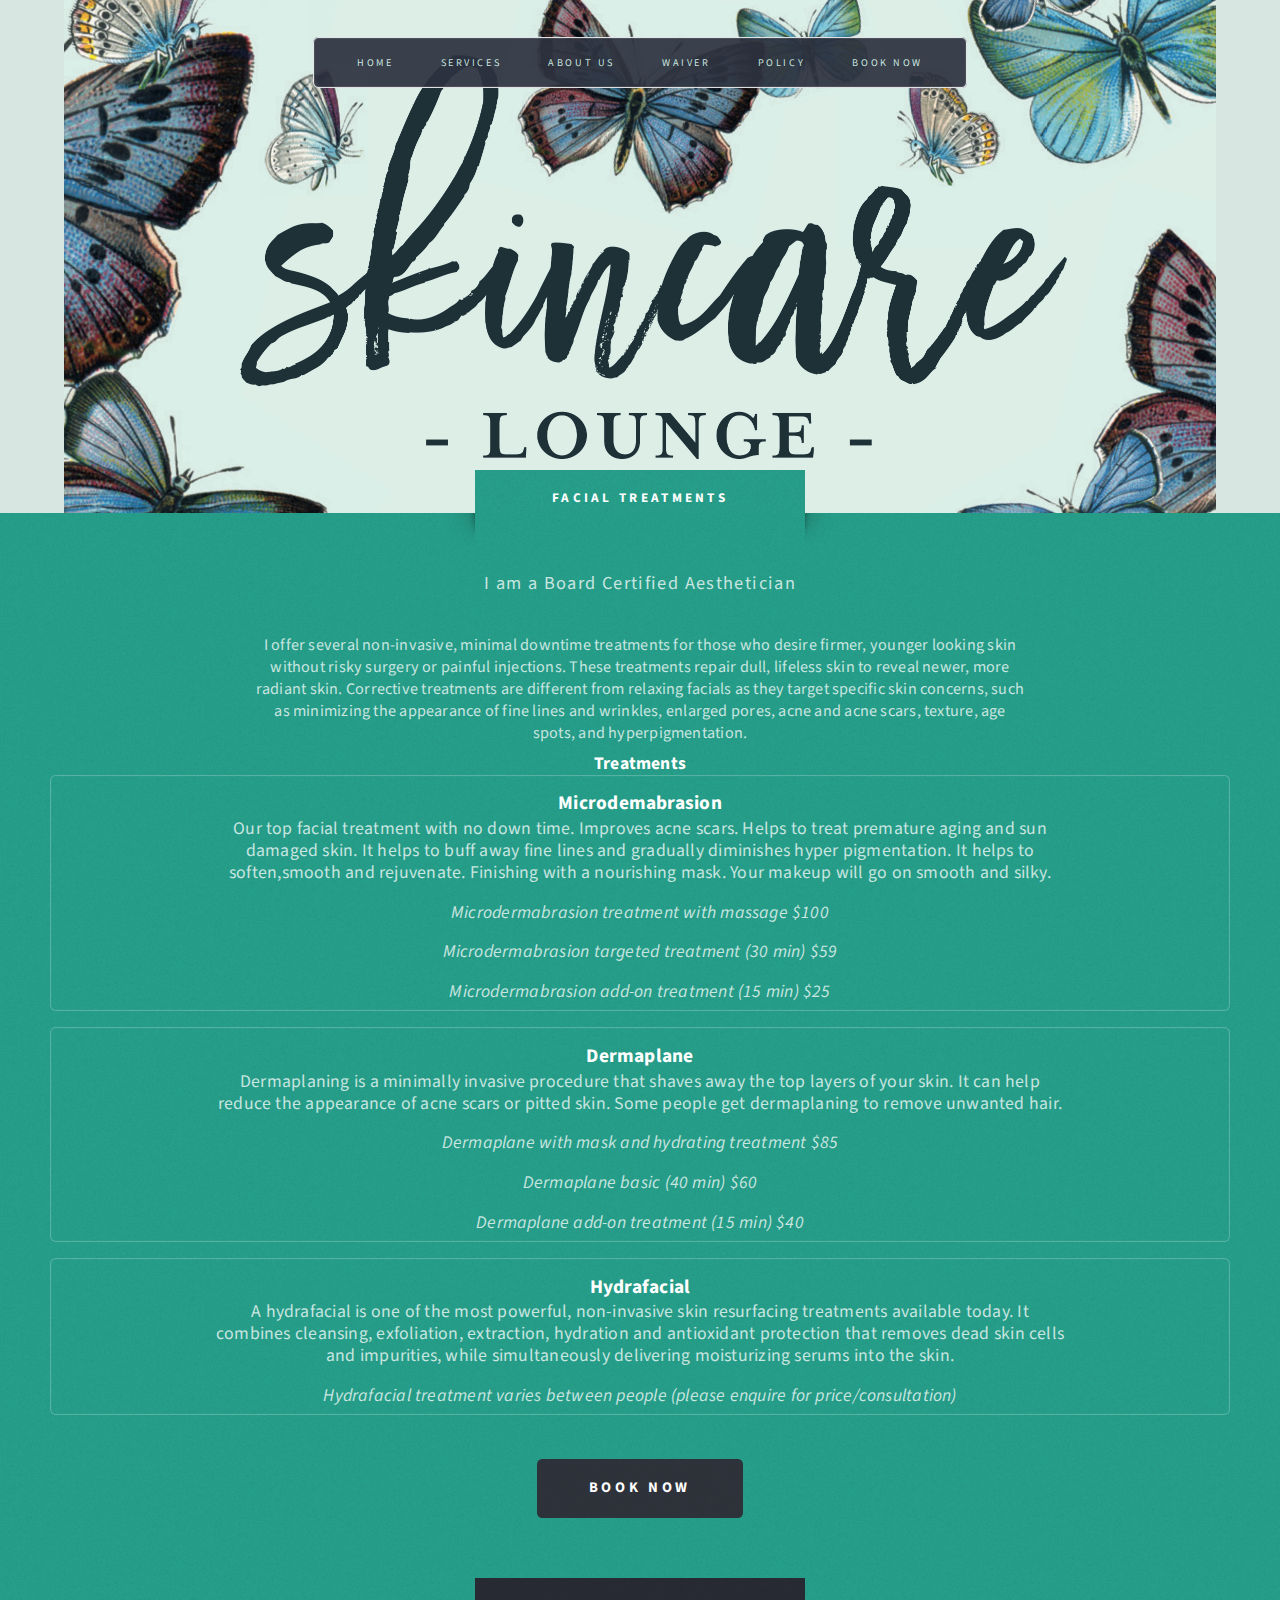
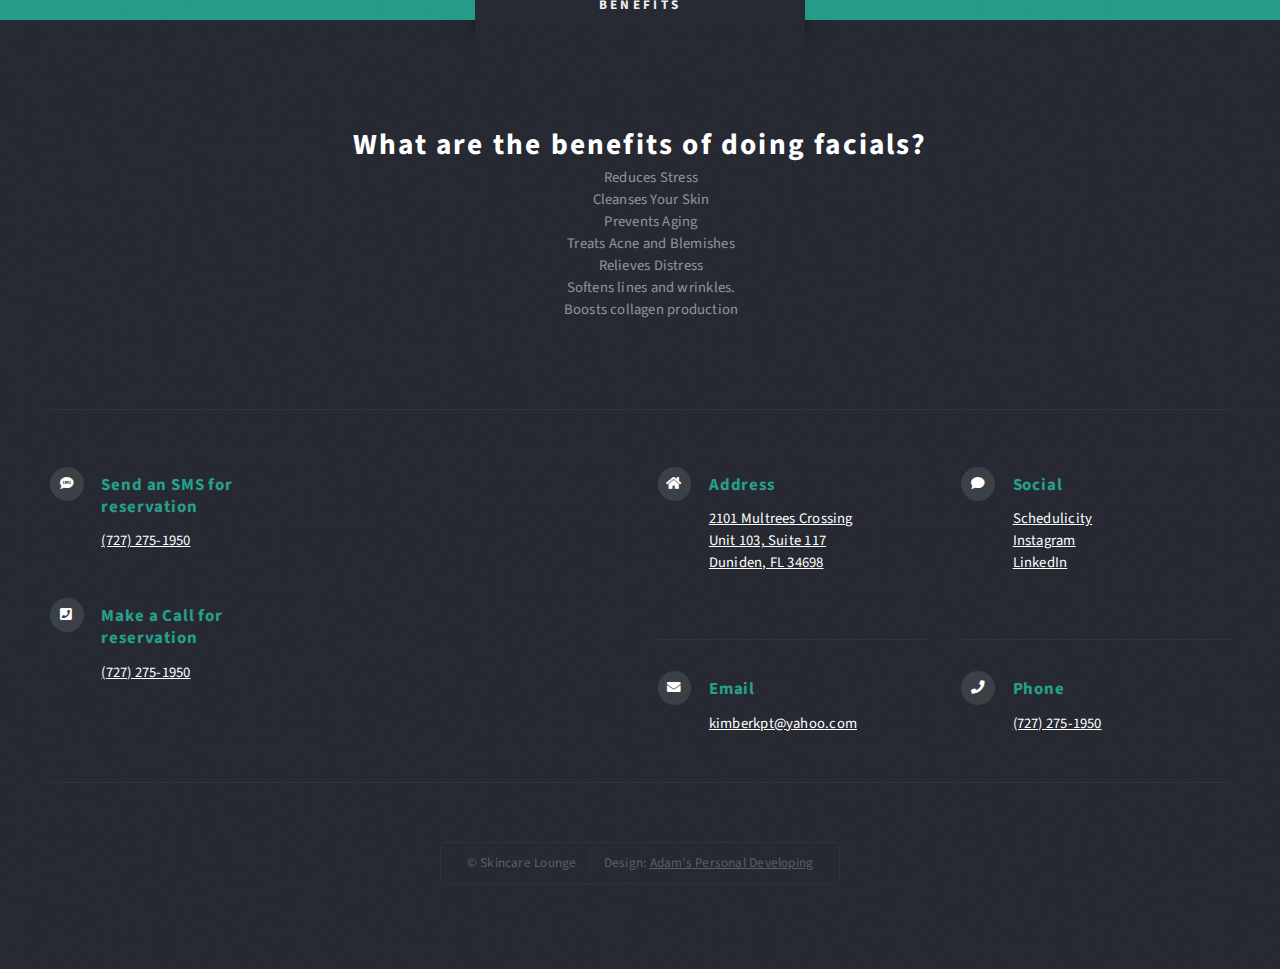
<file: facials.html>
<!DOCTYPE HTML>

<html>
	<head>
		<title>Skincare Lounge</title>
		<meta charset="utf-8" />
		<meta name="viewport" content="width=device-width, initial-scale=1, user-scalable=no" />
		<link rel="stylesheet" href="assets/css/main.css" />
		<link rel="apple-touch-icon" sizes="57x57" href="skincare-lounge-favicon.ico/izes=60x60">
		<link rel="apple-touch-icon" sizes="72x72" href="skincare-lounge-favicon.ico/apple-icon-72x72.png">
		<link rel="apple-touch-icon" sizes="76x76" href="skincare-lounge-favicon.ico/apple-icon-76x76.png">
		<link rel="apple-touch-icon" sizes="114x114" href="skincare-lounge-favicon.ico/apple-icon-114x114.png">
		<link rel="apple-touch-icon" sizes="120x120" href="skincare-lounge-favicon.ico/apple-icon-120x120.png">
		<link rel="apple-touch-icon" sizes="144x144" href="skincare-lounge-favicon.ico/apple-icon-144x144.png">
		<link rel="apple-touch-icon" sizes="152x152" href="skincare-lounge-favicon.ico/apple-icon-152x152.png">
		<link rel="apple-touch-icon" sizes="180x180" href="skincare-lounge-favicon.ico/apple-icon-180x180.png">
		<link rel="icon" type="image/png" sizes="192x192"  href="images/SL-favicon.png">
		<link rel="icon" type="image/png" sizes="32x32" href="images/SL-favicon.png">
		<link rel="icon" type="image/png" sizes="96x96" href="images/SL-favicon.png">
		<link rel="icon" type="image/png" sizes="16x16" href="images/SL-favicon.png">
		<link rel="manifest" href="skincare-lounge-favicon.ico/manifest.json">
		<meta name="msapplication-TileColor" content="#ffffff">
		<meta name="msapplication-TileImage" content="skincare-lounge-favicon.ico/ms-icon-144x144.png">
		<meta name="theme-color" content="#ffffff">
	</head>
	<body class="homepage is-preload">
		<div id="page-wrapper">

			<!-- Header -->
				<section id="header" class="wrapper">

					<!-- Logo -->
					<!---->
					<div id="logo">
						<h1><a href="index.html"><img id="headerImage" src="images/maybelogo.jpeg"></a></h1>
						<p>we can up a header here</p>
					</div>
					
					<!-- Nav -->
                    <nav id="nav">
						<ul>
							<li class="current"><a href="index.html">Home</a></li>
							<li>
								<a href="services.html">Services</a>
								<ul>
									<li><a href="Microneedle.html">Microneedle</a></li>
									<li><a href="facials.html">Facials</a></li>
									<li><a href="nanoInfusion.html">Nano Infusion</a></li>
									<li><a href="waxing.html">Waxing</a></li>
								</ul>
							</li>
							<li><a href="about.html">About Us</a></li>
							<li><a href="waiver.html">Waiver</a></li>
							<li><a href="policy.html">Policy</a></li>
							<li><a href="book-now.html">Book Now</a></li>
						</ul>
					</nav>

				</section>

			<!-- Intro -->
				<section id="intro" class="wrapper style1">
					<div class="title">Facial Treatments</div>
					<div class="container">
						<p class="style1">I am a Board Certified Aesthetician</p>
						<p class="style3">
							I offer several non-invasive, minimal downtime treatments for those who desire firmer, younger looking skin without risky surgery or painful injections. These treatments repair dull, lifeless skin to reveal newer, more radiant skin. Corrective treatments are different from relaxing facials as they target specific skin concerns, such as minimizing the appearance of fine lines and wrinkles, enlarged pores, acne and acne scars, texture, age spots, and hyperpigmentation.
						</p>
                        <h2 class="style3 spaced">Treatments</h2>
						<div class="style2">
							<h2 class="style3 ">Microdemabrasion</h2>
							<p class="style3">Our top facial treatment with no down time. Improves acne scars. Helps to treat premature aging and sun damaged skin. It helps to buff away fine lines and gradually diminishes hyper pigmentation. It helps to soften,smooth and rejuvenate. Finishing with a nourishing mask. Your makeup will go on smooth and silky.</p>
							<p class="style3 spaced italics">Microdermabrasion treatment with massage $100</p>
							<p class="style3 spaced italics">Microdermabrasion targeted treatment (30 min) $59</p>
							<p class="style3 spaced italics">Microdermabrasion add-on treatment (15 min) $25</p>
						</div>
						<div class="style2">
							<h2 class="style3 ">Dermaplane</h2>
							<p class="style3">Dermaplaning is a minimally invasive procedure that shaves away the top layers of your skin. It can help reduce the appearance of acne scars or pitted skin. Some people get dermaplaning to remove unwanted hair.</p>
							<p class="style3 spaced italics">Dermaplane with mask and hydrating treatment  $85</p>
							<p class="style3 spaced italics">Dermaplane basic (40 min) $60</p>
							<p class="style3 spaced italics">Dermaplane add-on treatment (15 min) $40</p>
							
						</div>
						<div class="style2">
							<h2 class="style3 ">Hydrafacial</h2>
							<p class="style3">A hydrafacial is one of the most powerful, non-invasive skin resurfacing treatments available today. It combines cleansing, exfoliation, extraction, hydration and antioxidant protection that removes dead skin cells and impurities, while simultaneously delivering moisturizing serums into the skin.</p>
							<p class="style3 spaced italics">Hydrafacial treatment varies between people (please enquire for price/consultation)</p>
							
						</div>
						
                        
						<ul class="actions">
							<li><a href="https://www.schedulicity.com/scheduling/SLXFQK/services" class="button style3 large">Book Now</a></li>
						</ul>
					</div>
				</section>

			<!-- Main -->
			

						<!-- Features -->
							

			<!-- Highlights -->

			<!-- Footer -->
			<section id="footer" class="wrapper">
				<div class="title">Benefits</div>
				<div class="container">
					<header class="style1">
						<h2>What are the benefits of doing facials?</h2>
						<ul class="noListItem">
							<li>Reduces Stress</li>
							<li>Cleanses Your Skin</li>
							<li>Prevents Aging</li>
							<li>Treats Acne and Blemishes</li>
							<li>Relieves Distress</li>
							<li>Softens lines and wrinkles.</li>
							<li>Boosts collagen production</li>
						
						</ul>
					</header>
					<div class="row">
						<div class="col-6 col-12-medium">

							<!-- Contact Form -->
								<section class="feature-list small">
									<div class="row">
										<div class="col-6 col-12-small">
											<section>
												<h3 class="icon solid fa-sms">Send an SMS for reservation</h3>
												<a href="sms://+17272751950;?&body=Hello,%20I%20would%20like%20to%20make%20a%20booking.%20My%20name%20is%20">
													<p>
														(727) 275-1950
													</p>
												</a>	
											</section>
											<section>
												<h3 class="icon solid fa-phone-square">Make a Call for reservation</h3>
												<a href="tel:+17272751950">
													<p>
														(727) 275-1950
													</p>
												</a>	
											</section>
										</div>
									</div>
								</section>
								<!-- form is no longer needed -->
									<!-- <form method="POST" action="thankYou.html" data-netlify="true">
										<input type="hidden" name="subject" value="Info inquiry from skincarelounge.com" />
										<div class="row gtr-50">
											<div class="col-6 col-12-small">
												<input type="text" name="name" id="contact-name" placeholder="Name" />
											</div>
											<div class="col-6 col-12-small">
												<input type="text" name="email" id="contact-email" placeholder="Email" />
											</div>
											<div class="col-12">
												<textarea name="message" id="contact-message" placeholder="Message" rows="4"></textarea>
											</div>
											<div class="field">
												<div data-netlify-recaptcha="true"></div>
											</div>
											<div class="col-12">
												<ul class="actions">
													<li><input type="submit" class="style1" value="Send" /></li>
													<li><input type="reset" class="style2" value="Reset" /></li>
												</ul>
											</div>
										</div>
									</form> -->
								

						</div>
						<div class="col-6 col-12-medium">

							<!-- Contact -->
								<section class="feature-list small">
									<div class="row">
										<div class="col-6 col-12-small">
											<section>
												<h3 class="icon solid fa-home">Address</h3>
												<a href="https://goo.gl/maps/3nw5coQWxjFvU2TR8">
													<p>
														2101 Multrees Crossing<br />
														Unit 103, Suite 117<br />
														Duniden, FL 34698
													</p>
												</a>	
											</section>
										</div>
										<div class="col-6 col-12-small">
											<section>
												<h3 class="icon solid fa-comment">Social</h3>
												<p>
													<a href="https://www.schedulicity.com/scheduling/SLXFQK">Schedulicity</a><br />
													<a href="https://www.instagram.com/skincareloungebykimber/">Instagram</a><br />
													<a href="https://www.linkedin.com/in/kimber-johnson-4172441a1">LinkedIn</a>
												</p>
											</section>
										</div>
										<div class="col-6 col-12-small">
											<section>
												<h3 class="icon solid fa-envelope">Email</h3>
												<p>
													<a href="mailto:kimberkpt@yahoo.com">kimberkpt@yahoo.com</a>
												</p>
											</section>
										</div>
										<div class="col-6 col-12-small">
											<section>
												<h3 class="icon solid fa-phone">Phone</h3>
												<p>
													<a href="tel:+17272751950">(727) 275-1950</a>
												</p>
											</section>
										</div>
									</div>
								</section>

						</div>
					</div>
					<div id="copyright">
						<ul>
							<li>&copy; Skincare Lounge</li><li>Design: <a href="https://adamspersonaldeveloping.netlify.app/">Adam's Personal Developing</a></li>
						</ul>
					</div>
				</div>
			</section>

		</div>

		<!-- Scripts -->
			<script src="assets/js/jquery.min.js"></script>
			<script src="assets/js/jquery.dropotron.min.js"></script>
			<script src="assets/js/browser.min.js"></script>
			<script src="assets/js/breakpoints.min.js"></script>
			<script src="assets/js/util.js"></script>
			<script src="assets/js/main.js"></script>

	</body>
</html>
</file>
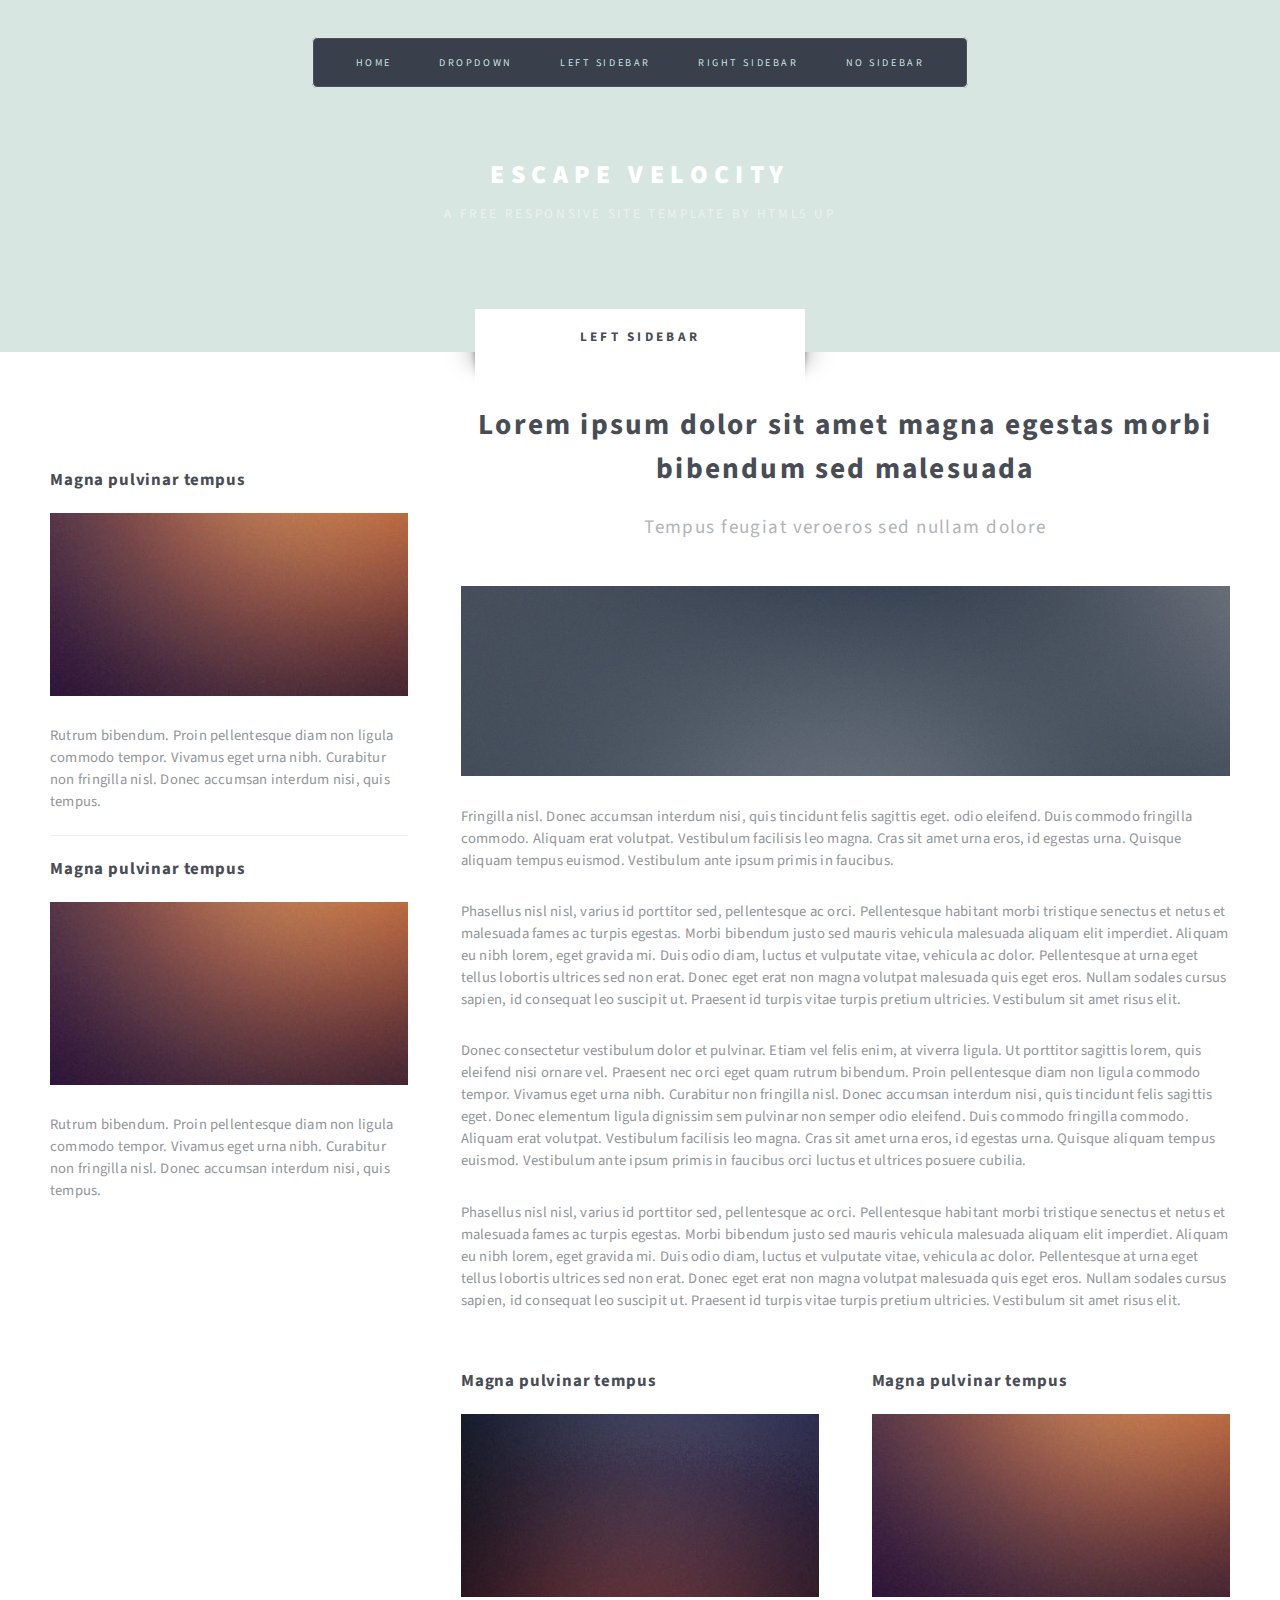
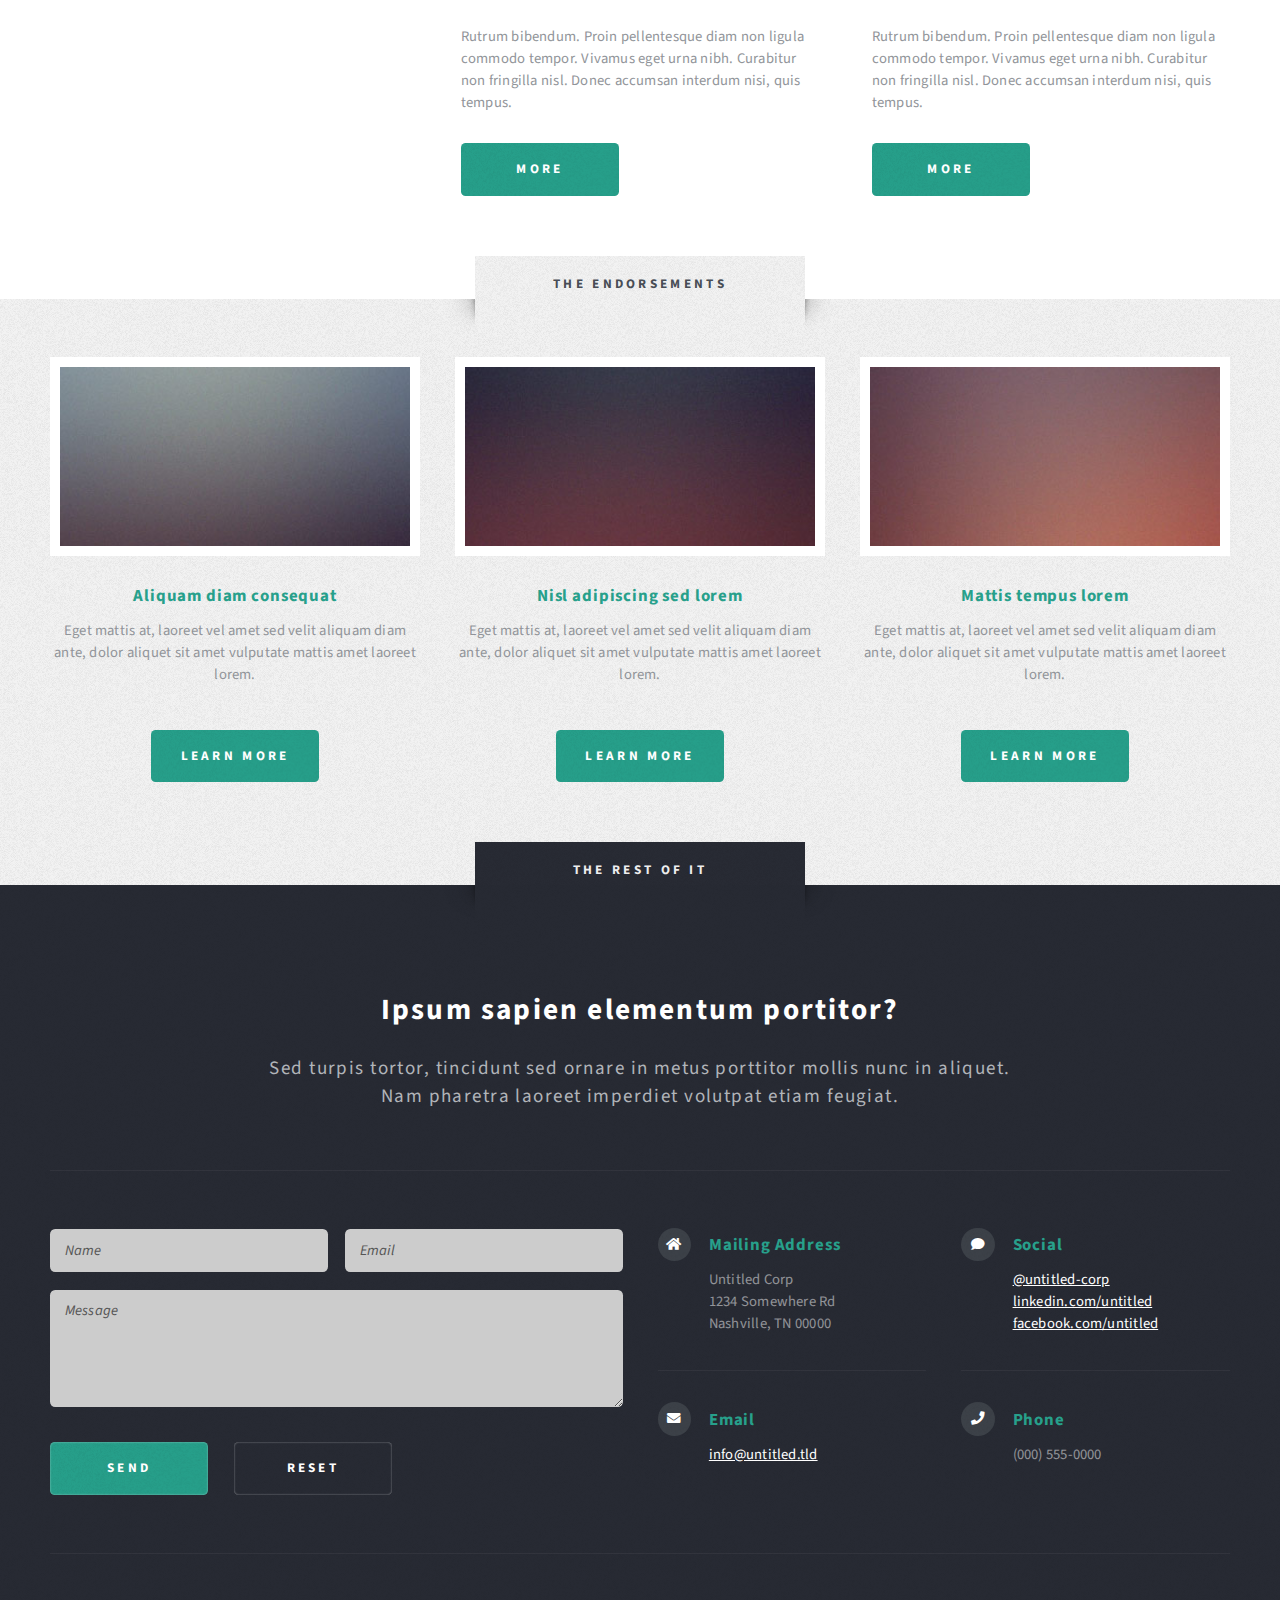
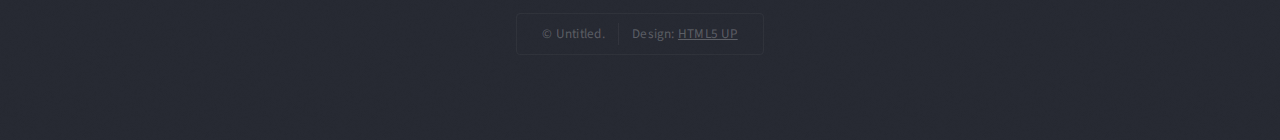
<file: left-sidebar.html>
<!DOCTYPE HTML>
<!--
	Escape Velocity by HTML5 UP
	html5up.net | @ajlkn
	Free for personal and commercial use under the CCA 3.0 license (html5up.net/license)
-->
<html>
	<head>
		<title>Left Sidebar - Escape Velocity by HTML5 UP</title>
		<meta charset="utf-8" />
		<meta name="viewport" content="width=device-width, initial-scale=1, user-scalable=no" />
		<link rel="stylesheet" href="assets/css/main.css" />
	</head>
	<body class="left-sidebar is-preload">
		<div id="page-wrapper">

			<!-- Header -->
				<section id="header" class="wrapper">

					<!-- Logo -->
						<div id="logo">
							<h1><a href="index.html">Escape Velocity</a></h1>
							<p>A free responsive site template by HTML5 UP</p>
						</div>

					<!-- Nav -->
						<nav id="nav">
							<ul>
								<li><a href="index.html">Home</a></li>
								<li>
									<a href="#">Dropdown</a>
									<ul>
										<li><a href="#">Lorem ipsum</a></li>
										<li><a href="#">Magna veroeros</a></li>
										<li><a href="#">Etiam nisl</a></li>
										<li>
											<a href="#">Sed consequat</a>
											<ul>
												<li><a href="#">Lorem dolor</a></li>
												<li><a href="#">Amet consequat</a></li>
												<li><a href="#">Magna phasellus</a></li>
												<li><a href="#">Etiam nisl</a></li>
												<li><a href="#">Sed feugiat</a></li>
											</ul>
										</li>
										<li><a href="#">Nisl tempus</a></li>
									</ul>
								</li>
								<li class="current"><a href="left-sidebar.html">Left Sidebar</a></li>
								<li><a href="right-sidebar.html">Right Sidebar</a></li>
								<li><a href="no-sidebar.html">No Sidebar</a></li>
							</ul>
						</nav>

				</section>

			<!-- Main -->
				<section id="main" class="wrapper style2">
					<div class="title">Left Sidebar</div>
					<div class="container">
						<div class="row gtr-150">
							<div class="col-4 col-12-medium">

								<!-- Sidebar -->
									<div id="sidebar">
										<section class="box">
									
										</section>
										<section class="box">
											
											<ul class="style2">
												<li>
													<div class="col-6 col-12-small">
														<section class="box">
															<header>
																<h2>Magna pulvinar tempus</h2>
															</header>
															<a href="#" class="image featured"><img src="images/pic06.jpg" alt="" /></a>
															<p>Rutrum bibendum. Proin pellentesque diam non ligula commodo tempor. Vivamus
															eget urna nibh. Curabitur non fringilla nisl. Donec accumsan interdum nisi, quis
															tempus.</p>
															
														</section>
												</li>
												<li>
													<section class="box">
														<header>
															<h2>Magna pulvinar tempus</h2>
														</header>
														<a href="#" class="image featured"><img src="images/pic06.jpg" alt="" /></a>
														<p>Rutrum bibendum. Proin pellentesque diam non ligula commodo tempor. Vivamus
														eget urna nibh. Curabitur non fringilla nisl. Donec accumsan interdum nisi, quis
														tempus.</p>
														
													</section>
												</li>
												
											</ul>
											
										</section>
										
									</div>

							</div>
							<div class="col-8 col-12-medium imp-medium">

								<!-- Content -->
									<div id="content">
										<article class="box post">
											<header class="style1">
												<h2>Lorem ipsum dolor sit amet magna egestas morbi bibendum sed malesuada</h2>
												<p>Tempus feugiat veroeros sed nullam dolore</p>
											</header>
											<a href="#" class="image featured">
												<img src="images/pic01.jpg" alt="" />
											</a>
											<p>Fringilla nisl. Donec accumsan interdum nisi, quis tincidunt felis sagittis eget.
											odio eleifend. Duis commodo fringilla commodo. Aliquam erat volutpat. Vestibulum
											facilisis leo magna. Cras sit amet urna eros, id egestas urna. Quisque aliquam
											tempus euismod. Vestibulum ante ipsum primis in faucibus.</p>
											<p>Phasellus nisl nisl, varius id porttitor sed, pellentesque ac orci. Pellentesque
											habitant morbi tristique senectus et netus et malesuada fames ac turpis egestas. Morbi
											bibendum justo sed mauris vehicula malesuada aliquam elit imperdiet. Aliquam eu nibh
											lorem, eget gravida mi. Duis odio diam, luctus et vulputate vitae, vehicula ac dolor.
											Pellentesque at urna eget tellus lobortis ultrices sed non erat. Donec eget erat non
											magna volutpat malesuada quis eget eros. Nullam sodales cursus sapien, id consequat
											leo suscipit ut. Praesent id turpis vitae turpis pretium ultricies. Vestibulum sit
											amet risus elit.</p>
											<p>Donec consectetur vestibulum dolor et pulvinar. Etiam vel felis enim, at viverra
											ligula. Ut porttitor sagittis lorem, quis eleifend nisi ornare vel. Praesent nec orci
											eget quam rutrum bibendum. Proin pellentesque diam non ligula commodo tempor. Vivamus
											eget urna nibh. Curabitur non fringilla nisl. Donec accumsan interdum nisi, quis
											tincidunt felis sagittis eget. Donec elementum ligula dignissim sem pulvinar non semper
											odio eleifend. Duis commodo fringilla commodo. Aliquam erat volutpat. Vestibulum
											facilisis leo magna. Cras sit amet urna eros, id egestas urna. Quisque aliquam
											tempus euismod. Vestibulum ante ipsum primis in faucibus orci luctus et ultrices
											posuere cubilia.</p>
											<p>Phasellus nisl nisl, varius id porttitor sed, pellentesque ac orci. Pellentesque
											habitant morbi tristique senectus et netus et malesuada fames ac turpis egestas. Morbi
											bibendum justo sed mauris vehicula malesuada aliquam elit imperdiet. Aliquam eu nibh
											lorem, eget gravida mi. Duis odio diam, luctus et vulputate vitae, vehicula ac dolor.
											Pellentesque at urna eget tellus lobortis ultrices sed non erat. Donec eget erat non
											magna volutpat malesuada quis eget eros. Nullam sodales cursus sapien, id consequat
											leo suscipit ut. Praesent id turpis vitae turpis pretium ultricies. Vestibulum sit
											amet risus elit.</p>
										</article>
										<div class="row gtr-150">
											<div class="col-6 col-12-small">
												<section class="box">
													<header>
														<h2>Magna pulvinar tempus</h2>
													</header>
													<a href="#" class="image featured"><img src="images/pic05.jpg" alt="" /></a>
													<p>Rutrum bibendum. Proin pellentesque diam non ligula commodo tempor. Vivamus
													eget urna nibh. Curabitur non fringilla nisl. Donec accumsan interdum nisi, quis
													tempus.</p>
													<a href="#" class="button style1">More</a>
												</section>
											</div>
											<div class="col-6 col-12-small">
												<section class="box">
													<header>
														<h2>Magna pulvinar tempus</h2>
													</header>
													<a href="#" class="image featured"><img src="images/pic06.jpg" alt="" /></a>
													<p>Rutrum bibendum. Proin pellentesque diam non ligula commodo tempor. Vivamus
													eget urna nibh. Curabitur non fringilla nisl. Donec accumsan interdum nisi, quis
													tempus.</p>
													<a href="#" class="button style1">More</a>
												</section>
											</div>
										</div>
									</div>

							</div>
						</div>
					</div>
				</section>

			<!-- Highlights -->
				<section id="highlights" class="wrapper style3">
					<div class="title">The Endorsements</div>
					<div class="container">
						<div class="row aln-center">
							<div class="col-4 col-12-medium">
								<section class="highlight">
									<a href="#" class="image featured"><img src="images/pic02.jpg" alt="" /></a>
									<h3><a href="#">Aliquam diam consequat</a></h3>
									<p>Eget mattis at, laoreet vel amet sed velit aliquam diam ante, dolor aliquet sit amet vulputate mattis amet laoreet lorem.</p>
									<ul class="actions">
										<li><a href="#" class="button style1">Learn More</a></li>
									</ul>
								</section>
							</div>
							<div class="col-4 col-12-medium">
								<section class="highlight">
									<a href="#" class="image featured"><img src="images/pic03.jpg" alt="" /></a>
									<h3><a href="#">Nisl adipiscing sed lorem</a></h3>
									<p>Eget mattis at, laoreet vel amet sed velit aliquam diam ante, dolor aliquet sit amet vulputate mattis amet laoreet lorem.</p>
									<ul class="actions">
										<li><a href="#" class="button style1">Learn More</a></li>
									</ul>
								</section>
							</div>
							<div class="col-4 col-12-medium">
								<section class="highlight">
									<a href="#" class="image featured"><img src="images/pic04.jpg" alt="" /></a>
									<h3><a href="#">Mattis tempus lorem</a></h3>
									<p>Eget mattis at, laoreet vel amet sed velit aliquam diam ante, dolor aliquet sit amet vulputate mattis amet laoreet lorem.</p>
									<ul class="actions">
										<li><a href="#" class="button style1">Learn More</a></li>
									</ul>
								</section>
							</div>
						</div>
					</div>
				</section>

			<!-- Footer -->
				<section id="footer" class="wrapper">
					<div class="title">The Rest Of It</div>
					<div class="container">
						<header class="style1">
							<h2>Ipsum sapien elementum portitor?</h2>
							<p>
								Sed turpis tortor, tincidunt sed ornare in metus porttitor mollis nunc in aliquet.<br />
								Nam pharetra laoreet imperdiet volutpat etiam feugiat.
							</p>
						</header>
						<div class="row">
							<div class="col-6 col-12-medium">

								<!-- Contact Form -->
								<section>
									<form method="post" action="thankYou.html" data-netlify="true">
										<div class="row gtr-50">
											<div class="col-6 col-12-small">
												<input type="text" name="name" id="contact-name" placeholder="Name" />
											</div>
											<div class="col-6 col-12-small">
												<input type="text" name="email" id="contact-email" placeholder="Email" />
											</div>
											<div class="col-12">
												<textarea name="message" id="contact-message" placeholder="Message" rows="4"></textarea>
											</div>
											<div class="field">
												<div data-netlify-recaptcha="true"></div>
											</div>
											<div class="col-12">
												<ul class="actions">
													<li><input type="submit" class="style1" value="Send" /></li>
													<li><input type="reset" class="style2" value="Reset" /></li>
												</ul>
											</div>
										</div>
									</form>
								</section>

							</div>
							<div class="col-6 col-12-medium">

								<!-- Contact -->
									<section class="feature-list small">
										<div class="row">
											<div class="col-6 col-12-small">
												<section>
													<h3 class="icon solid fa-home">Mailing Address</h3>
													<p>
														Untitled Corp<br />
														1234 Somewhere Rd<br />
														Nashville, TN 00000
													</p>
												</section>
											</div>
											<div class="col-6 col-12-small">
												<section>
													<h3 class="icon solid fa-comment">Social</h3>
													<p>
														<a href="#">@untitled-corp</a><br />
														<a href="#">linkedin.com/untitled</a><br />
														<a href="#">facebook.com/untitled</a>
													</p>
												</section>
											</div>
											<div class="col-6 col-12-small">
												<section>
													<h3 class="icon solid fa-envelope">Email</h3>
													<p>
														<a href="#">info@untitled.tld</a>
													</p>
												</section>
											</div>
											<div class="col-6 col-12-small">
												<section>
													<h3 class="icon solid fa-phone">Phone</h3>
													<p>
														(000) 555-0000
													</p>
												</section>
											</div>
										</div>
									</section>

							</div>
						</div>
						<div id="copyright">
							<ul>
								<li>&copy; Untitled.</li><li>Design: <a href="http://html5up.net">HTML5 UP</a></li>
							</ul>
						</div>
					</div>
				</section>

		</div>

		<!-- Scripts -->
			<script src="assets/js/jquery.min.js"></script>
			<script src="assets/js/jquery.dropotron.min.js"></script>
			<script src="assets/js/browser.min.js"></script>
			<script src="assets/js/breakpoints.min.js"></script>
			<script src="assets/js/util.js"></script>
			<script src="assets/js/main.js"></script>

	</body>
</html>
</file>
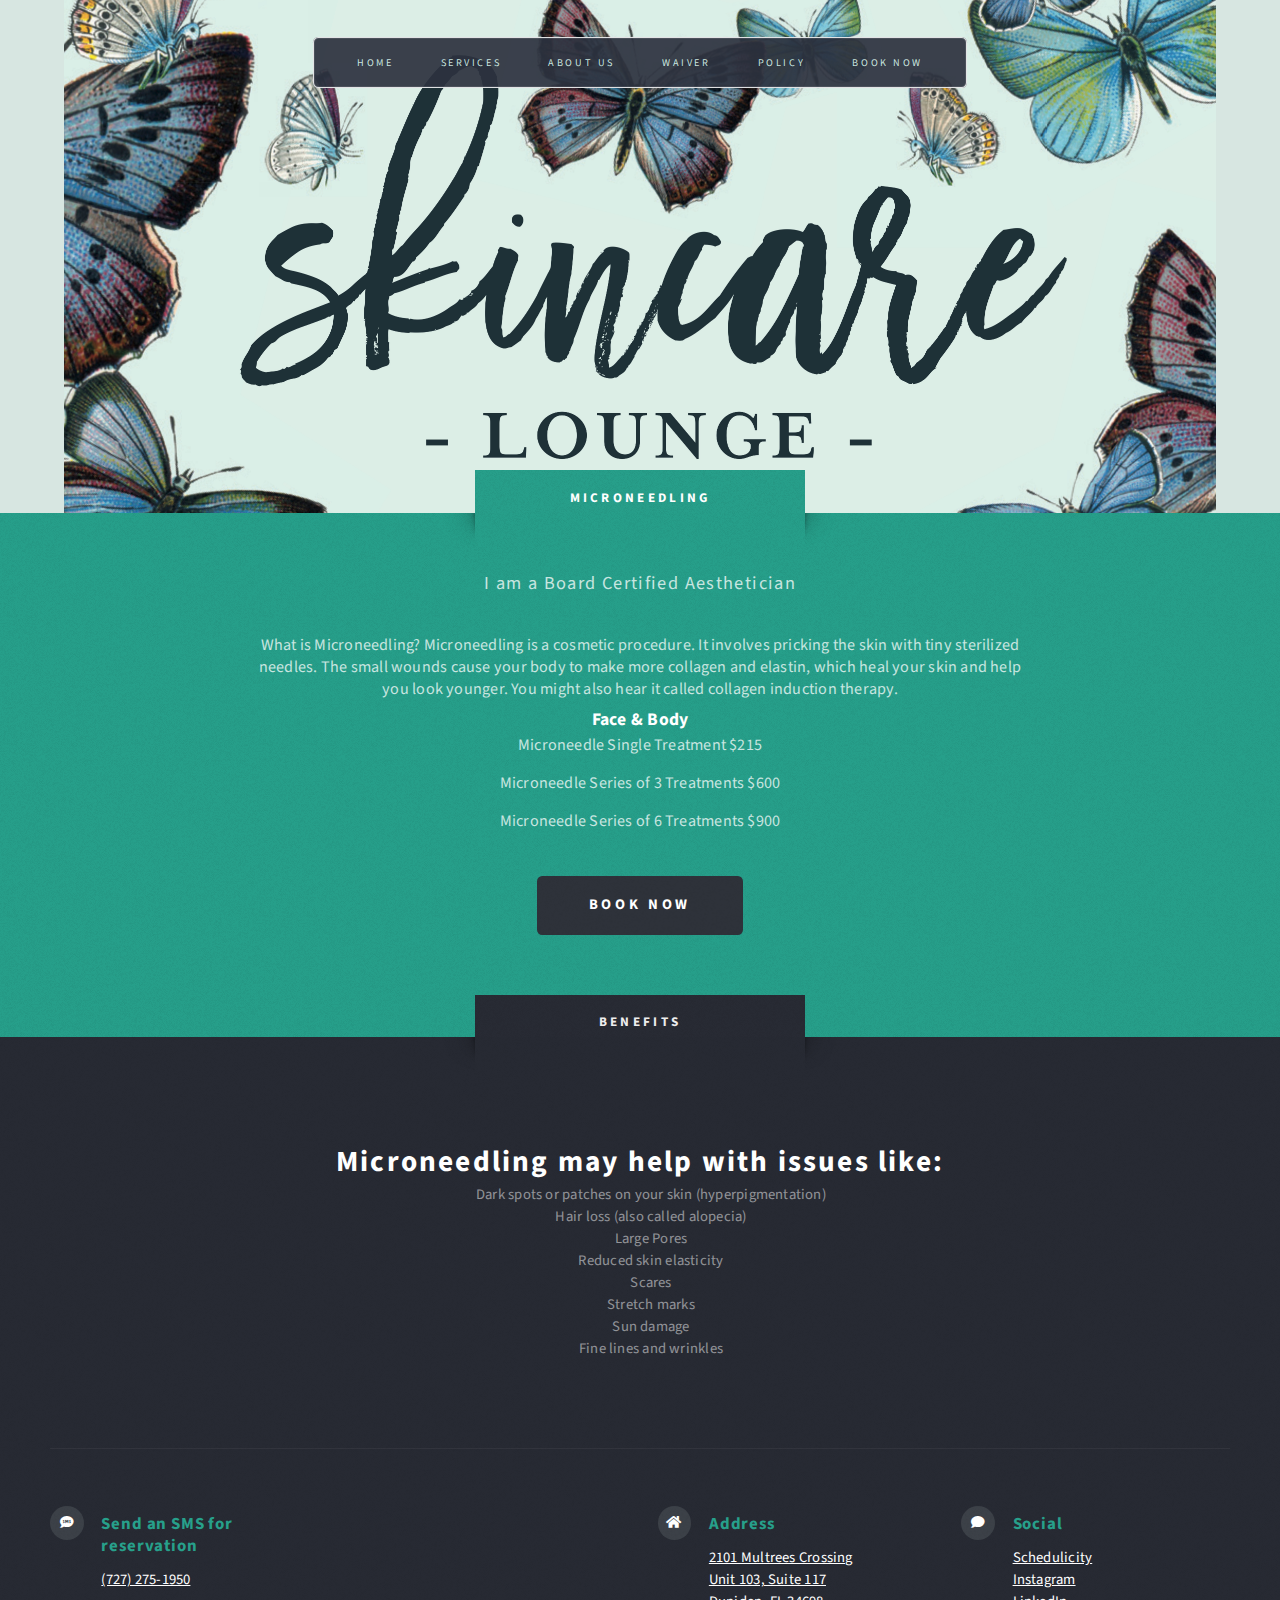
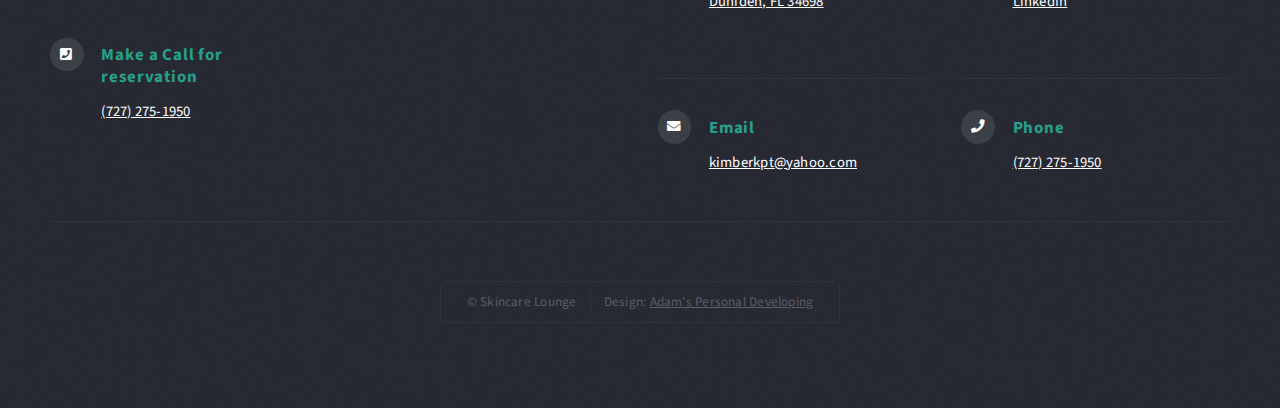
<file: microneedle.html>
<!DOCTYPE HTML>

<html>
	<head>
		<title>Skincare Lounge</title>
		<meta charset="utf-8" />
		<meta name="viewport" content="width=device-width, initial-scale=1, user-scalable=no" />
		<link rel="stylesheet" href="assets/css/main.css" />
		<link rel="apple-touch-icon" sizes="57x57" href="skincare-lounge-favicon.ico/izes=60x60">
		<link rel="apple-touch-icon" sizes="72x72" href="skincare-lounge-favicon.ico/apple-icon-72x72.png">
		<link rel="apple-touch-icon" sizes="76x76" href="skincare-lounge-favicon.ico/apple-icon-76x76.png">
		<link rel="apple-touch-icon" sizes="114x114" href="skincare-lounge-favicon.ico/apple-icon-114x114.png">
		<link rel="apple-touch-icon" sizes="120x120" href="skincare-lounge-favicon.ico/apple-icon-120x120.png">
		<link rel="apple-touch-icon" sizes="144x144" href="skincare-lounge-favicon.ico/apple-icon-144x144.png">
		<link rel="apple-touch-icon" sizes="152x152" href="skincare-lounge-favicon.ico/apple-icon-152x152.png">
		<link rel="apple-touch-icon" sizes="180x180" href="skincare-lounge-favicon.ico/apple-icon-180x180.png">
		<link rel="icon" type="image/png" sizes="192x192"  href="images/SL-favicon.png">
		<link rel="icon" type="image/png" sizes="32x32" href="images/SL-favicon.png">
		<link rel="icon" type="image/png" sizes="96x96" href="images/SL-favicon.png">
		<link rel="icon" type="image/png" sizes="16x16" href="images/SL-favicon.png">
		<link rel="manifest" href="skincare-lounge-favicon.ico/manifest.json">
		<meta name="msapplication-TileColor" content="#ffffff">
		<meta name="msapplication-TileImage" content="skincare-lounge-favicon.ico/ms-icon-144x144.png">
		<meta name="theme-color" content="#ffffff">
	</head>
	<body class="homepage is-preload">
		<div id="page-wrapper">

			<!-- Header -->
				<section id="header" class="wrapper">

					<!-- Logo -->
					<!---->
					<div id="logo">
						<h1><a href="index.html"><img id="headerImage" src="images/maybelogo.jpeg"></a></h1>
						<p>we can up a header here</p>
					</div>
					
					<!-- Nav -->
					<nav id="nav">
						<ul>
							<li class="current"><a href="index.html">Home</a></li>
							<li>
								<a href="services.html">Services</a>
								<ul>
									<li><a href="Microneedle.html">Microneedle</a></li>
									<li><a href="facials.html">Facials</a></li>
									<li><a href="nanoInfusion.html">Nano Infusion</a></li>
									<li><a href="waxing.html">Waxing</a></li>
								</ul>
							</li>
							<li><a href="about.html">About Us</a></li>
							<li><a href="waiver.html">Waiver</a></li>
							<li><a href="policy.html">Policy</a></li>
							<li><a href="book-now.html">Book Now</a></li>
						</ul>
					</nav>

				</section>

			<!-- Intro -->
				<section id="intro" class="wrapper style1">
					<div class="title">Microneedling</div>
					<div class="container">
						<p class="style1">I am a Board Certified 
							Aesthetician</p>
						<p class="style3">What is Microneedling? Microneedling is a cosmetic procedure. It involves pricking the skin with tiny sterilized needles. The small wounds cause your body to make more collagen and elastin, which heal your skin and help you look younger. You might also hear it called collagen induction therapy.</p>
						
                        <h2 class="style3">Face & Body </h2>
						<p class="style3">Microneedle Single Treatment $215</p>
                        <p class="style3 spaced">Microneedle Series of 3 Treatments $600</p>
                        <p class="style3 spaced">Microneedle Series of 6 Treatments $900</p>
                       
						<ul class="actions">
							<li><a href="https://www.schedulicity.com/scheduling/SLXFQK/services" class="button style3 large">Book Now</a></li>
						</ul>
					</div>
				</section>

			<!-- Main -->
			

						<!-- Features -->
							

			<!-- Highlights -->

			<!-- Footer -->
				<section id="footer" class="wrapper">
					<div class="title">Benefits</div>
					<div class="container">
						<header class="style1">
							<h2>Microneedling may help with issues like:</h2>
							<ul class="noListItem">
								<li>Dark spots or patches on your skin (hyperpigmentation)</li>
								<li>Hair loss (also called alopecia)</li>
								<li>Large Pores</li>
								<li>Reduced skin elasticity</li>
								<li>Scares</li>
								<li>Stretch marks</li>
								<li>Sun damage</li>
								<li>Fine lines and wrinkles</li>
							</ul>
						</header>
						<div class="row">
							<div class="col-6 col-12-medium">

								<!-- Contact Form -->
									<section class="feature-list small">
										<div class="row">
											<div class="col-6 col-12-small">
												<section>
													<h3 class="icon solid fa-sms">Send an SMS for reservation</h3>
													<a href="sms://+17272751950;?&body=Hello,%20I%20would%20like%20to%20make%20a%20booking.%20My%20name%20is%20">
														<p>
															(727) 275-1950
														</p>
													</a>	
												</section>
												<section>
													<h3 class="icon solid fa-phone-square">Make a Call for reservation</h3>
													<a href="tel:+17272751950">
														<p>
															(727) 275-1950
														</p>
													</a>	
												</section>
											</div>
										</div>
									</section>
									<!-- form is no longer needed -->
										<!-- <form method="POST" action="thankYou.html" data-netlify="true">
											<input type="hidden" name="subject" value="Info inquiry from skincarelounge.com" />
											<div class="row gtr-50">
												<div class="col-6 col-12-small">
													<input type="text" name="name" id="contact-name" placeholder="Name" />
												</div>
												<div class="col-6 col-12-small">
													<input type="text" name="email" id="contact-email" placeholder="Email" />
												</div>
												<div class="col-12">
													<textarea name="message" id="contact-message" placeholder="Message" rows="4"></textarea>
												</div>
												<div class="field">
													<div data-netlify-recaptcha="true"></div>
												</div>
												<div class="col-12">
													<ul class="actions">
														<li><input type="submit" class="style1" value="Send" /></li>
														<li><input type="reset" class="style2" value="Reset" /></li>
													</ul>
												</div>
											</div>
										</form> -->
									

							</div>
							<div class="col-6 col-12-medium">

								<!-- Contact -->
									<section class="feature-list small">
										<div class="row">
											<div class="col-6 col-12-small">
												<section>
													<h3 class="icon solid fa-home">Address</h3>
													<a href="https://goo.gl/maps/3nw5coQWxjFvU2TR8">
														<p>
															2101 Multrees Crossing<br />
															Unit 103, Suite 117<br />
															Duniden, FL 34698
														</p>
													</a>	
												</section>
											</div>
											<div class="col-6 col-12-small">
												<section>
													<h3 class="icon solid fa-comment">Social</h3>
													<p>
														<a href="https://www.schedulicity.com/scheduling/SLXFQK">Schedulicity</a><br />
														<a href="https://www.instagram.com/skincareloungebykimber/">Instagram</a><br />
														<a href="https://www.linkedin.com/in/kimber-johnson-4172441a1">LinkedIn</a>
													</p>
												</section>
											</div>
											<div class="col-6 col-12-small">
												<section>
													<h3 class="icon solid fa-envelope">Email</h3>
													<p>
														<a href="mailto:kimberkpt@yahoo.com">kimberkpt@yahoo.com</a>
													</p>
												</section>
											</div>
											<div class="col-6 col-12-small">
												<section>
													<h3 class="icon solid fa-phone">Phone</h3>
													<p>
														<a href="tel:+17272751950">(727) 275-1950</a>
													</p>
												</section>
											</div>
										</div>
									</section>

							</div>
						</div>
						<div id="copyright">
							<ul>
								<li>&copy; Skincare Lounge</li><li>Design: <a href="https://adamspersonaldeveloping.netlify.app/">Adam's Personal Developing</a></li>
							</ul>
						</div>
					</div>
				</section>

		</div>

		<!-- Scripts -->
			<script src="assets/js/jquery.min.js"></script>
			<script src="assets/js/jquery.dropotron.min.js"></script>
			<script src="assets/js/browser.min.js"></script>
			<script src="assets/js/breakpoints.min.js"></script>
			<script src="assets/js/util.js"></script>
			<script src="assets/js/main.js"></script>

	</body>
</html>
</file>
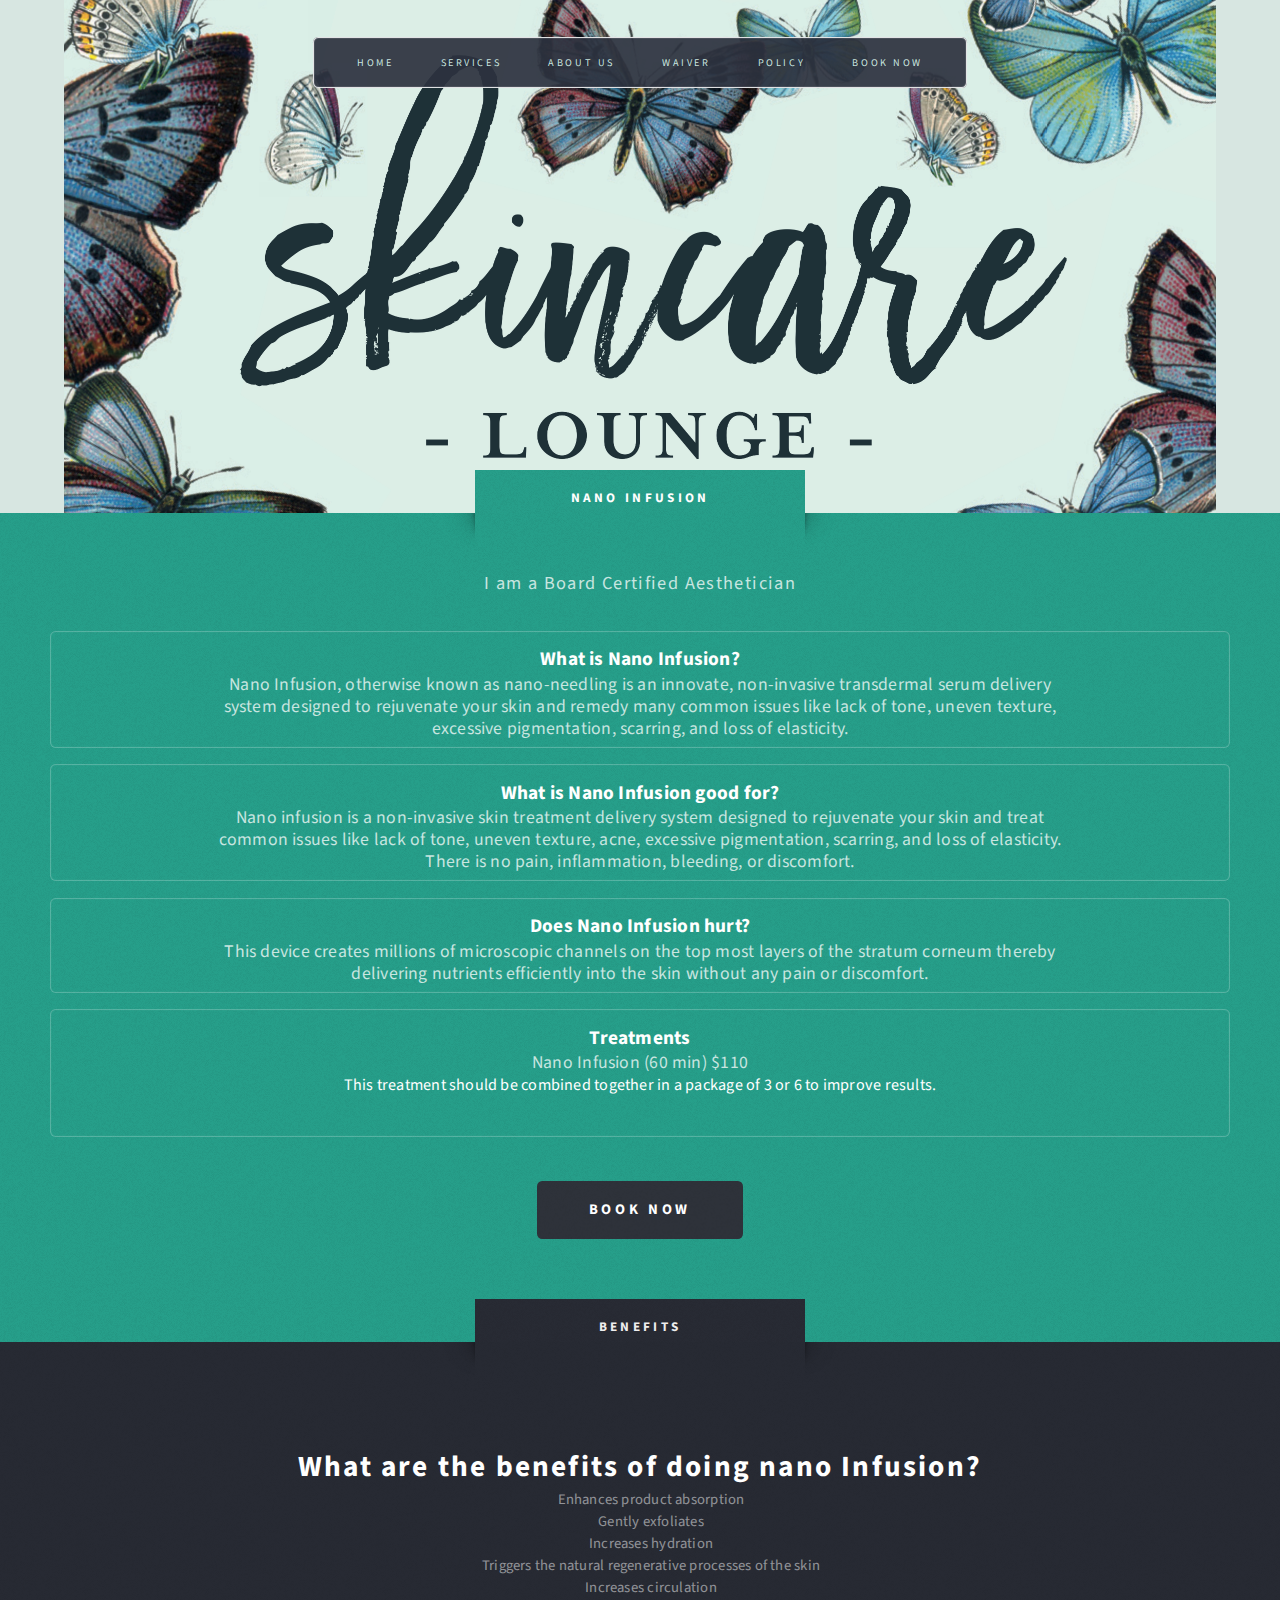
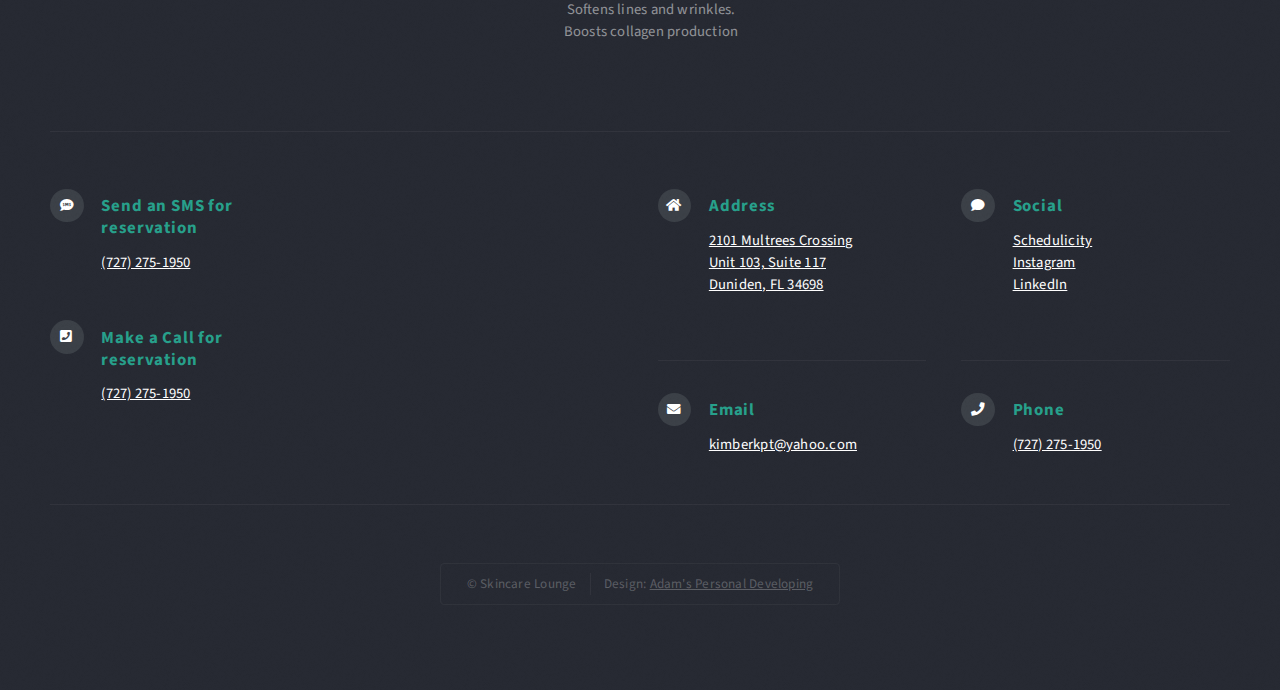
<file: nanoInfusion.html>
<!DOCTYPE HTML>

<html>
	<head>
		<title>Skincare Lounge</title>
		<meta charset="utf-8" />
		<meta name="viewport" content="width=device-width, initial-scale=1, user-scalable=no" />
		<link rel="stylesheet" href="assets/css/main.css" />
		<link rel="apple-touch-icon" sizes="57x57" href="skincare-lounge-favicon.ico/izes=60x60">
		<link rel="apple-touch-icon" sizes="72x72" href="skincare-lounge-favicon.ico/apple-icon-72x72.png">
		<link rel="apple-touch-icon" sizes="76x76" href="skincare-lounge-favicon.ico/apple-icon-76x76.png">
		<link rel="apple-touch-icon" sizes="114x114" href="skincare-lounge-favicon.ico/apple-icon-114x114.png">
		<link rel="apple-touch-icon" sizes="120x120" href="skincare-lounge-favicon.ico/apple-icon-120x120.png">
		<link rel="apple-touch-icon" sizes="144x144" href="skincare-lounge-favicon.ico/apple-icon-144x144.png">
		<link rel="apple-touch-icon" sizes="152x152" href="skincare-lounge-favicon.ico/apple-icon-152x152.png">
		<link rel="apple-touch-icon" sizes="180x180" href="skincare-lounge-favicon.ico/apple-icon-180x180.png">
		<link rel="icon" type="image/png" sizes="192x192"  href="images/SL-favicon.png">
		<link rel="icon" type="image/png" sizes="32x32" href="images/SL-favicon.png">
		<link rel="icon" type="image/png" sizes="96x96" href="images/SL-favicon.png">
		<link rel="icon" type="image/png" sizes="16x16" href="images/SL-favicon.png">
		<link rel="manifest" href="skincare-lounge-favicon.ico/manifest.json">
		<meta name="msapplication-TileColor" content="#ffffff">
		<meta name="msapplication-TileImage" content="skincare-lounge-favicon.ico/ms-icon-144x144.png">
		<meta name="theme-color" content="#ffffff">
	</head>
	<body class="homepage is-preload">
		<div id="page-wrapper">

			<!-- Header -->
				<section id="header" class="wrapper">

					<!-- Logo -->
					<!---->
					<div id="logo">
						<h1><a href="index.html"><img id="headerImage" src="images/maybelogo.jpeg"></a></h1>
						<p>we can up a header here</p>
					</div>
					
					<!-- Nav -->
					<nav id="nav">
						<ul>
							<li class="current"><a href="index.html">Home</a></li>
							<li>
								<a href="services.html">Services</a>
								<ul>
									<li><a href="Microneedle.html">Microneedle</a></li>
									<li><a href="facials.html">Facials</a></li>
									<li><a href="nanoInfusion.html">Nano Infusion</a></li>
									<li><a href="waxing.html">Waxing</a></li>
								</ul>
							</li>
							<li><a href="about.html">About Us</a></li>
							<li><a href="waiver.html">Waiver</a></li>
							<li><a href="policy.html">Policy</a></li>
							<li><a href="book-now.html">Book Now</a></li>
						</ul>
					</nav>

				</section>

			<!-- Intro -->
				<section id="intro" class="wrapper style1">
					<div class="title">Nano Infusion</div>
					<div class="container">
						<p class="style1">I am a Board Certified Aesthetician</p>
						
						<div class="style2">
							<h2 class="style3 ">What is Nano Infusion?</h2>
							<p class="style3">Nano Infusion, otherwise known as nano-needling is an innovate, non-invasive transdermal serum delivery system designed to rejuvenate your skin and remedy many common issues like lack of tone, uneven texture, excessive pigmentation, scarring, and loss of elasticity.</p>
							
						</div>
						<div class="style2">
							<h2 class="style3 ">What is Nano Infusion good for?</h2>
							<p class="style3">
								Nano infusion is a non-invasive skin treatment delivery system designed to rejuvenate your skin and treat common issues like lack of tone, uneven texture, acne, excessive pigmentation, scarring, and loss of elasticity. There is no pain, inflammation, bleeding, or discomfort.</p>
							
						</div>
						<div class="style2">
							<h2 class="style3 ">Does Nano Infusion hurt?</h2>
							<p class="style3">
								This device creates millions of microscopic channels on the top most layers of the stratum corneum thereby delivering nutrients efficiently into the skin without any pain or discomfort.</p>
							
						</div>
						<div class="style2">
							<h2 class="style3 ">Treatments</h2>
							<p class="style3">Nano Infusion (60 min) $110</p>
							<p>This treatment should be combined together in a package of 3 or 6 to improve results.</p>
							
						</div>

                        
                        
						<ul class="actions">
							<li><a href="https://www.schedulicity.com/scheduling/SLXFQK/services" class="button style3 large">Book Now</a></li>
						</ul>
					</div>
				</section>

			<!-- Main -->
			

						<!-- Features -->
							

			<!-- Highlights -->

			<!-- Footer -->
			<section id="footer" class="wrapper">
				<div class="title">Benefits</div>
				<div class="container">
					<header class="style1">
						<h2>What are the benefits of doing nano Infusion?</h2>
						<ul class="noListItem">
							<li>Enhances product absorption</li>
							<li>Gently exfoliates</li>
							<li>Increases hydration</li>
							<li>Triggers the natural regenerative processes of the skin</li>
							<li>Increases circulation</li>
							<li>Softens lines and wrinkles.</li>
							<li>Boosts collagen production</li>
						
						</ul>
					</header>
					<div class="row">
						<div class="col-6 col-12-medium">

							<!-- Contact Form -->
								<section class="feature-list small">
									<div class="row">
										<div class="col-6 col-12-small">
											<section>
												<h3 class="icon solid fa-sms">Send an SMS for reservation</h3>
												<a href="sms://+17272751950;?&body=Hello,%20I%20would%20like%20to%20make%20a%20booking.%20My%20name%20is%20">
													<p>
														(727) 275-1950
													</p>
												</a>	
											</section>
											<section>
												<h3 class="icon solid fa-phone-square">Make a Call for reservation</h3>
												<a href="tel:+17272751950">
													<p>
														(727) 275-1950
													</p>
												</a>	
											</section>
										</div>
									</div>
								</section>
								<!-- form is no longer needed -->
									<!-- <form method="POST" action="thankYou.html" data-netlify="true">
										<input type="hidden" name="subject" value="Info inquiry from skincarelounge.com" />
										<div class="row gtr-50">
											<div class="col-6 col-12-small">
												<input type="text" name="name" id="contact-name" placeholder="Name" />
											</div>
											<div class="col-6 col-12-small">
												<input type="text" name="email" id="contact-email" placeholder="Email" />
											</div>
											<div class="col-12">
												<textarea name="message" id="contact-message" placeholder="Message" rows="4"></textarea>
											</div>
											<div class="field">
												<div data-netlify-recaptcha="true"></div>
											</div>
											<div class="col-12">
												<ul class="actions">
													<li><input type="submit" class="style1" value="Send" /></li>
													<li><input type="reset" class="style2" value="Reset" /></li>
												</ul>
											</div>
										</div>
									</form> -->
								

						</div>
						<div class="col-6 col-12-medium">

							<!-- Contact -->
								<section class="feature-list small">
									<div class="row">
										<div class="col-6 col-12-small">
											<section>
												<h3 class="icon solid fa-home">Address</h3>
												<a href="https://goo.gl/maps/3nw5coQWxjFvU2TR8">
													<p>
														2101 Multrees Crossing<br />
														Unit 103, Suite 117<br />
														Duniden, FL 34698
													</p>
												</a>	
											</section>
										</div>
										<div class="col-6 col-12-small">
											<section>
												<h3 class="icon solid fa-comment">Social</h3>
												<p>
													<a href="https://www.schedulicity.com/scheduling/SLXFQK">Schedulicity</a><br />
													<a href="https://www.instagram.com/skincareloungebykimber/">Instagram</a><br />
													<a href="https://www.linkedin.com/in/kimber-johnson-4172441a1">LinkedIn</a>
												</p>
											</section>
										</div>
										<div class="col-6 col-12-small">
											<section>
												<h3 class="icon solid fa-envelope">Email</h3>
												<p>
													<a href="mailto:kimberkpt@yahoo.com">kimberkpt@yahoo.com</a>
												</p>
											</section>
										</div>
										<div class="col-6 col-12-small">
											<section>
												<h3 class="icon solid fa-phone">Phone</h3>
												<p>
													<a href="tel:+17272751950">(727) 275-1950</a>
												</p>
											</section>
										</div>
									</div>
								</section>

						</div>
					</div>
					<div id="copyright">
						<ul>
							<li>&copy; Skincare Lounge</li><li>Design: <a href="https://adamspersonaldeveloping.netlify.app/">Adam's Personal Developing</a></li>
						</ul>
					</div>
				</div>
			</section>

		</div>

		<!-- Scripts -->
			<script src="assets/js/jquery.min.js"></script>
			<script src="assets/js/jquery.dropotron.min.js"></script>
			<script src="assets/js/browser.min.js"></script>
			<script src="assets/js/breakpoints.min.js"></script>
			<script src="assets/js/util.js"></script>
			<script src="assets/js/main.js"></script>

	</body>
</html>
</file>
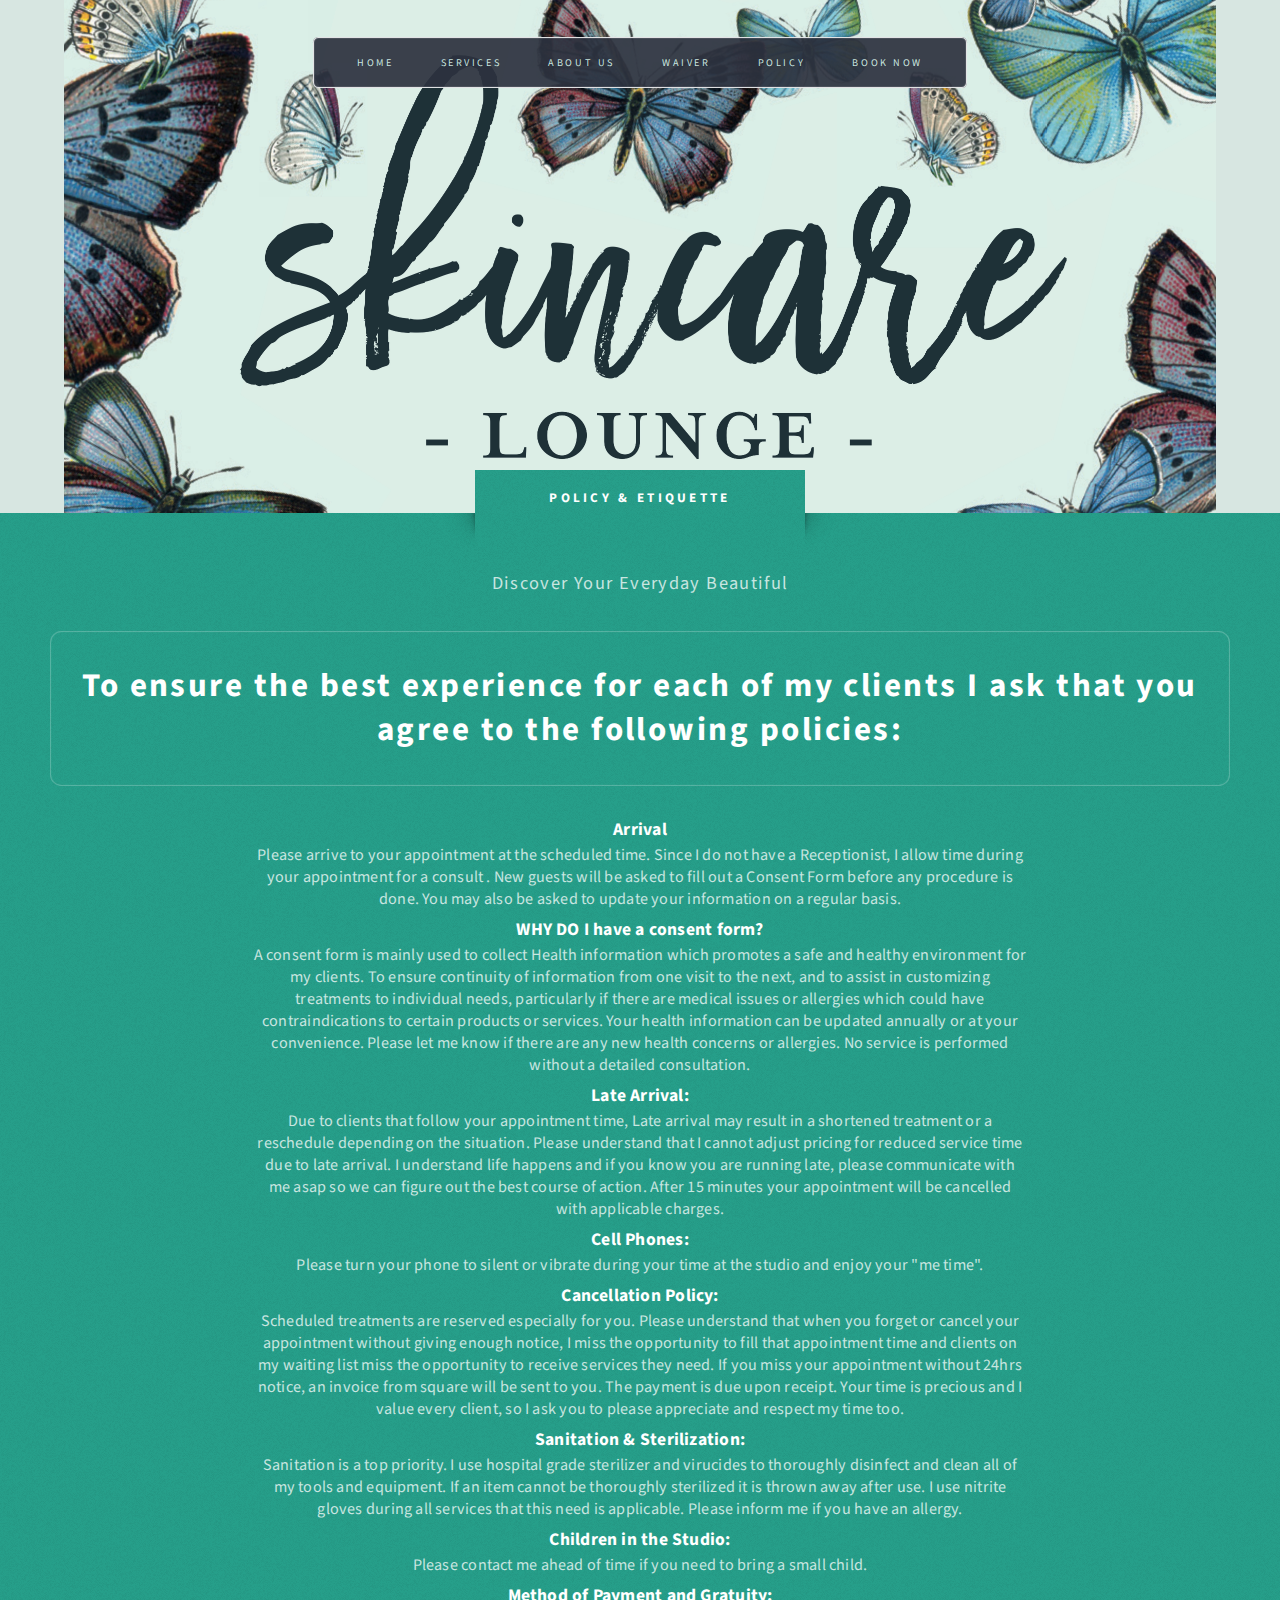
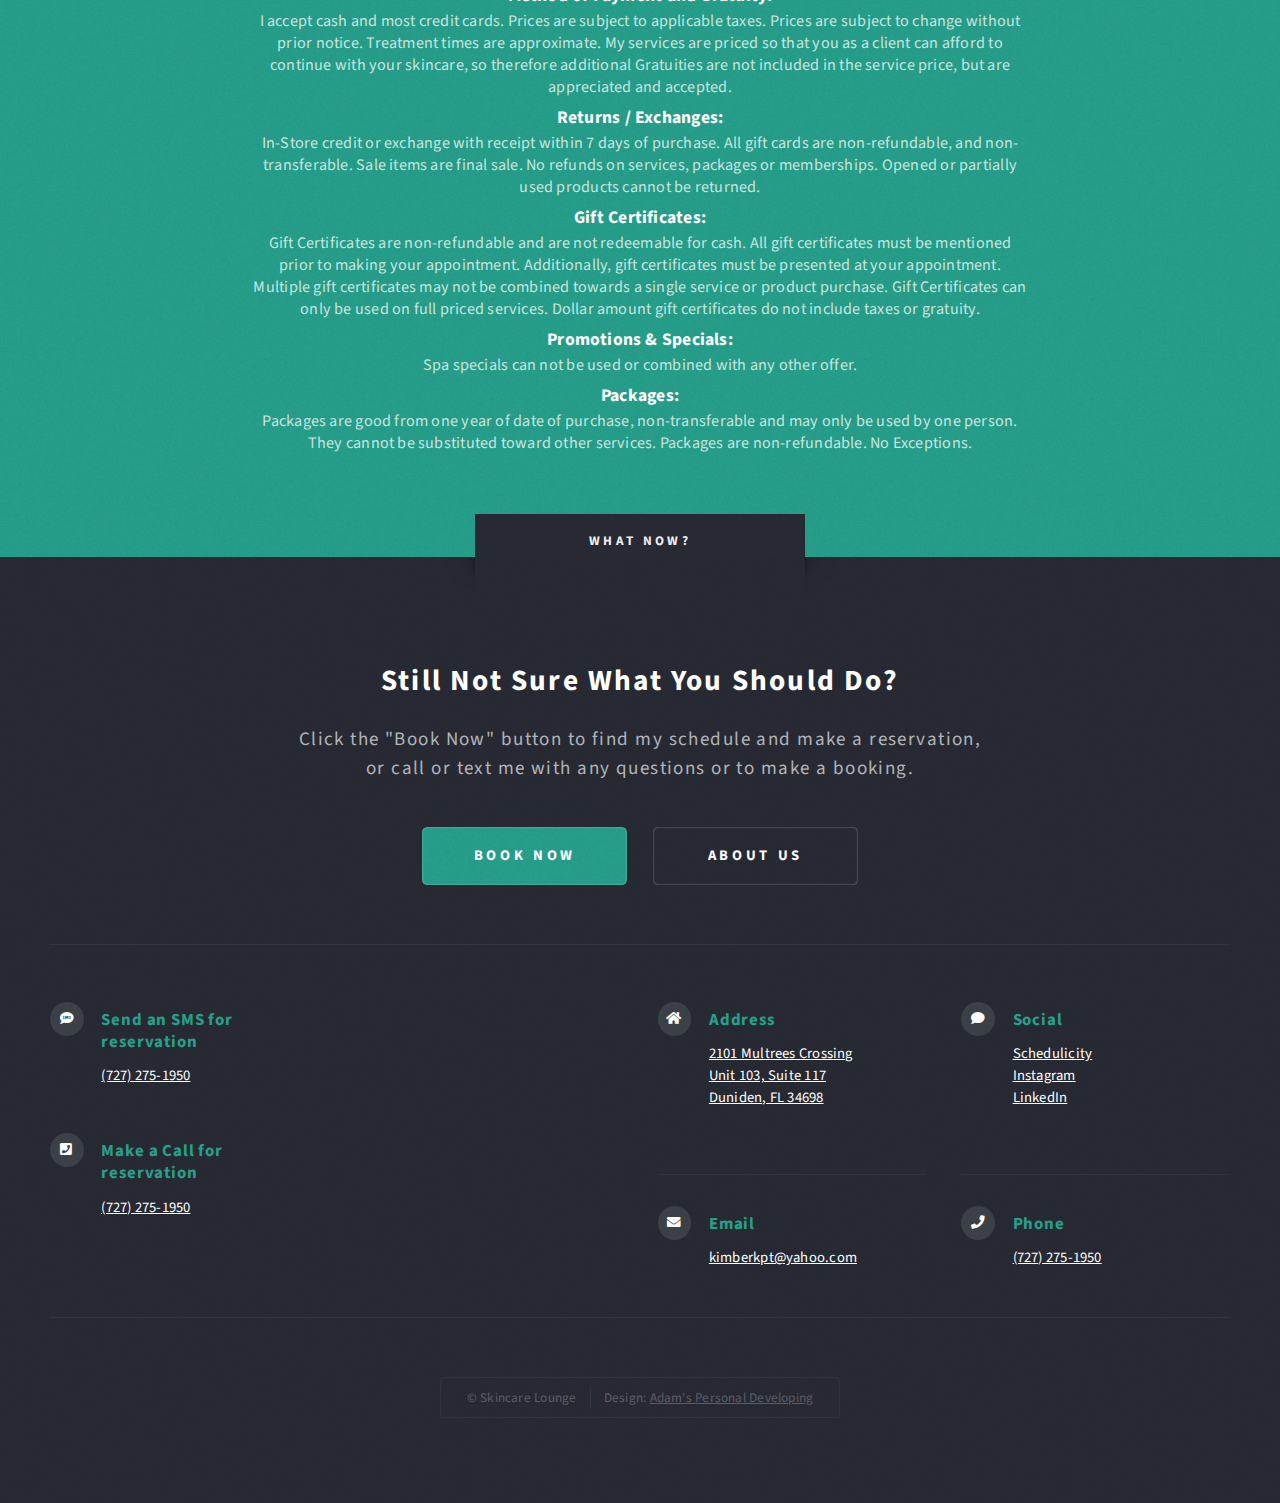
<file: policy.html>
<!DOCTYPE HTML>

<html>
	<head>
		<title>Skincare Lounge</title>
		<meta charset="utf-8" />
		<meta name="viewport" content="width=device-width, initial-scale=1, user-scalable=no" />
		<link rel="stylesheet" href="assets/css/main.css" />
		<link rel="apple-touch-icon" sizes="57x57" href="skincare-lounge-favicon.ico/izes=60x60">
		<link rel="apple-touch-icon" sizes="72x72" href="skincare-lounge-favicon.ico/apple-icon-72x72.png">
		<link rel="apple-touch-icon" sizes="76x76" href="skincare-lounge-favicon.ico/apple-icon-76x76.png">
		<link rel="apple-touch-icon" sizes="114x114" href="skincare-lounge-favicon.ico/apple-icon-114x114.png">
		<link rel="apple-touch-icon" sizes="120x120" href="skincare-lounge-favicon.ico/apple-icon-120x120.png">
		<link rel="apple-touch-icon" sizes="144x144" href="skincare-lounge-favicon.ico/apple-icon-144x144.png">
		<link rel="apple-touch-icon" sizes="152x152" href="skincare-lounge-favicon.ico/apple-icon-152x152.png">
		<link rel="apple-touch-icon" sizes="180x180" href="skincare-lounge-favicon.ico/apple-icon-180x180.png">
		<link rel="icon" type="image/png" sizes="192x192"  href="images/SL-favicon.png">
		<link rel="icon" type="image/png" sizes="32x32" href="images/SL-favicon.png">
		<link rel="icon" type="image/png" sizes="96x96" href="images/SL-favicon.png">
		<link rel="icon" type="image/png" sizes="16x16" href="images/SL-favicon.png">
		<link rel="manifest" href="skincare-lounge-favicon.ico/manifest.json">
		<meta name="msapplication-TileColor" content="#ffffff">
		<meta name="msapplication-TileImage" content="skincare-lounge-favicon.ico/ms-icon-144x144.png">
		<meta name="theme-color" content="#ffffff">
	</head>
	<body class="homepage is-preload">
		<div id="page-wrapper">

			<!-- Header -->
				<section id="header" class="wrapper">

					<!-- Logo -->
					<!---->
					<div id="logo">
						<h1><a href="index.html"><img id="headerImage" src="images/maybelogo.jpeg"></a></h1>
						<p>we can up a header here</p>
					</div>
					
					<!-- Nav -->
					<nav id="nav">
						<ul>
							<li class="current"><a href="index.html">Home</a></li>
							<li>
								<a href="services.html">Services</a>
								<ul>
									<li><a href="Microneedle.html">Microneedle</a></li>
									<li><a href="facials.html">Facials</a></li>
									<li><a href="nanoInfusion.html">Nano Infusion</a></li>
									<li><a href="waxing.html">Waxing</a></li>
								</ul>
							</li>
							<li><a href="about.html">About Us</a></li>
							<li><a href="waiver.html">Waiver</a></li>
							<li><a href="policy.html">Policy</a></li>
							<li><a href="book-now.html">Book Now</a></li>
						</ul>
					</nav>

				</section>

			<!-- Intro -->
				<section id="intro" class="wrapper style1">
					<div class="title">Policy & Etiquette</div>
					<div class="container">
						<p class="style1">Discover Your Everyday Beautiful</p>
						<p class="style2">
							To ensure the best experience for each of my clients I ask that you agree to the following policies:
						</p>
						<h2 class="style3">Arrival</h2>
						<p class="style3">Please arrive to your appointment at the scheduled time. Since I do not have a Receptionist, I allow time during your appointment for a consult . New guests will be asked to fill out a Consent Form before any procedure is done. You may also be asked to update your information on a regular basis. </p>
						<h2 class="style3">WHY DO I have a consent form?</h2>
						<p class="style3">A consent form is mainly used to collect Health information which promotes a safe and healthy environment for my clients. To ensure continuity of information from one visit to the next, and to assist in customizing treatments to individual needs, particularly if there are medical issues or allergies which could have contraindications to certain products or services. Your health information can be updated annually or at your convenience. Please let me know if there are any new health concerns or allergies. No service is performed without a detailed consultation.  </p>
						<h2 class="style3">Late Arrival:</h2>
						<p class="style3">Due to clients that follow your appointment time, Late arrival may result in a shortened treatment or a reschedule depending on the situation. Please understand that I cannot adjust pricing for reduced service time due to late arrival. I understand life happens and if you know you are running late, please communicate with me asap so we can figure out the best course of action. After 15 minutes your appointment will be cancelled with applicable charges.   </p>
						<h2 class="style3">Cell Phones: </h2>
						<p class="style3">Please turn your phone to silent or vibrate during your time at the studio and enjoy your "me time".  </p>
						<h2 class="style3">Cancellation Policy:</h2>
						<p class="style3">Scheduled treatments are reserved especially for you. Please understand that when you forget or cancel your appointment without giving enough notice, I miss the opportunity to fill that appointment time and clients on my waiting list miss the opportunity to receive services they need. If you miss your appointment without 24hrs notice, an invoice from square will be sent to you. The payment is due upon receipt. Your time is precious and I value every client, so I ask you to please appreciate and respect my time too.  </p>
						<h2 class="style3">Sanitation & Sterilization:</h2>
						<p class="style3">Sanitation is a top priority. I use hospital grade sterilizer and virucides to thoroughly disinfect and clean all of my tools and equipment. If an item cannot be thoroughly sterilized it is thrown away after use. I use nitrite gloves during all services that this need is applicable. Please inform me if you have an allergy.  </p>
						<h2 class="style3">Children in the Studio:</h2>
						<p class="style3">Please contact me ahead of time if you need to bring a small child. </p>
						<h2 class="style3">Method of Payment and Gratuity:</h2>
						<p class="style3">I accept cash and most credit cards. Prices are subject to applicable taxes. Prices are subject to change without prior notice. Treatment times are approximate. My services are priced so that you as a client can afford to continue with your skincare, so therefore additional Gratuities are not included in the service price, but are appreciated and accepted.</p>
						<h2 class="style3">Returns / Exchanges:</h2>
						<p class="style3">In-Store credit or exchange with receipt within 7 days of purchase. All gift cards are non-refundable, and non-transferable. Sale items are final sale. No refunds on services, packages or memberships. Opened or partially used products cannot be returned.  </p>
						<h2 class="style3">Gift Certificates:</h2>
						<p class="style3">Gift Certificates are non-refundable and are not redeemable for cash. All gift certificates must be mentioned prior to making your appointment. Additionally, gift certificates must be presented at your appointment. Multiple gift certificates may not be combined towards a single service or product purchase. Gift Certificates can only be used on full priced services. Dollar amount gift certificates do not include taxes or gratuity. </p>
						<h2 class="style3">Promotions & Specials:</h2>
						<p class="style3">Spa specials can not be used or combined with any other offer.  </p>
						<h2 class="style3">Packages: </h2>
						<p class="style3">Packages are good from one year of date of purchase, non-transferable and may only be used by one person. They cannot be substituted toward other services. Packages are non-refundable. No Exceptions. </p>
						
						
					</div>
				</section>

			

			<!-- Footer -->
			<section id="footer" class="wrapper">
				<div class="title">What now?</div>
				<div class="container">
					<header class="style1">
						<h2>Still Not Sure What You Should Do?</h2>
						<p>
							Click the "Book Now" button to find my schedule and make a reservation,<br />
							or call or text me with any questions or to make a booking.
						</p>
						<ul class="actions special">
							<li><a href="https://www.schedulicity.com/scheduling/SLXFQK/services" class="button style1 large">Book Now</a></li>
							<li><a href="about.html" class="button style2 large">About Us</a></li>
						</ul>
					</header>
					<div class="row">
						<div class="col-6 col-12-medium">

							<!-- Contact Form -->
								<section class="feature-list small">										
									
									
									<div class="row">
										<div class="col-6 col-12-small">
											<section>
												<h3 class="icon solid fa-sms">Send an SMS for reservation</h3>
												<a href="sms://+17272751950;?&body=Hello,%20I%20would%20like%20to%20make%20a%20booking.%20My%20name%20is%20">
													<p>
														(727) 275-1950
													</p>
												</a>	
											</section>
											<section>
												<h3 class="icon solid fa-phone-square">Make a Call for reservation</h3>
												<a href="tel:+17272751950">
													<p>
														(727) 275-1950
													</p>
												</a>	
								</section>
								<!-- form is no longer needed -->
									<!-- <form method="POST" action="thankYou.html" data-netlify="true">
										<input type="hidden" name="subject" value="Info inquiry from skincarelounge.com" />
										<div class="row gtr-50">
											<div class="col-6 col-12-small">
												<input type="text" name="name" id="contact-name" placeholder="Name" />
											</div>
											<div class="col-6 col-12-small">
												<input type="text" name="email" id="contact-email" placeholder="Email" />
											</div>
											<div class="col-12">
												<textarea name="message" id="contact-message" placeholder="Message" rows="4"></textarea>
											</div>
											<div class="field">
												<div data-netlify-recaptcha="true"></div>
											</div>
											<div class="col-12">
												<ul class="actions">
													<li><input type="submit" class="style1" value="Send" /></li>
													<li><input type="reset" class="style2" value="Reset" /></li>
												</ul>
											</div>
										</div>
									</form> -->
								</section>

						</div>
						<div class="col-6 col-12-medium">

							<!-- Contact -->
								<section class="feature-list small">
									<div class="row">
										<div class="col-6 col-12-small">
											<section>
												<h3 class="icon solid fa-home">Address</h3>
												<a href="https://goo.gl/maps/3nw5coQWxjFvU2TR8">
													<p>
														2101 Multrees Crossing<br />
														Unit 103, Suite 117<br />
														Duniden, FL 34698
													</p>
												</a>	
											</section>
										</div>
										<div class="col-6 col-12-small">
											<section>
												<h3 class="icon solid fa-comment">Social</h3>
												<p>
													<a href="https://www.schedulicity.com/scheduling/SLXFQK">Schedulicity</a><br />
													<a href="https://www.instagram.com/skincareloungebykimber/">Instagram</a><br />
													<a href="https://www.linkedin.com/in/kimber-johnson-4172441a1">LinkedIn</a>
												</p>
											</section>
										</div>
										<div class="col-6 col-12-small">
											<section>
												<h3 class="icon solid fa-envelope">Email</h3>
												<p>
													<a href="mailto:kimberkpt@yahoo.com">kimberkpt@yahoo.com</a>
												</p>
											</section>
										</div>
										<div class="col-6 col-12-small">
											<section>
												<h3 class="icon solid fa-phone">Phone</h3>
												<p>
													<a href="tel:+17272751950">(727) 275-1950</a>
												</p>
											</section>
										</div>
									</div>
								</section>

						</div>
					</div>
					<div id="copyright">
						<ul>
							<li>&copy; Skincare Lounge</li><li>Design: <a href="https://adamspersonaldeveloping.netlify.app/">Adam's Personal Developing</a></li>
						</ul>
					</div>
				</div>
			</section>

		</div>

		<!-- Scripts -->
			<script src="assets/js/jquery.min.js"></script>
			<script src="assets/js/jquery.dropotron.min.js"></script>
			<script src="assets/js/browser.min.js"></script>
			<script src="assets/js/breakpoints.min.js"></script>
			<script src="assets/js/util.js"></script>
			<script src="assets/js/main.js"></script>

	</body>
</html>
</file>
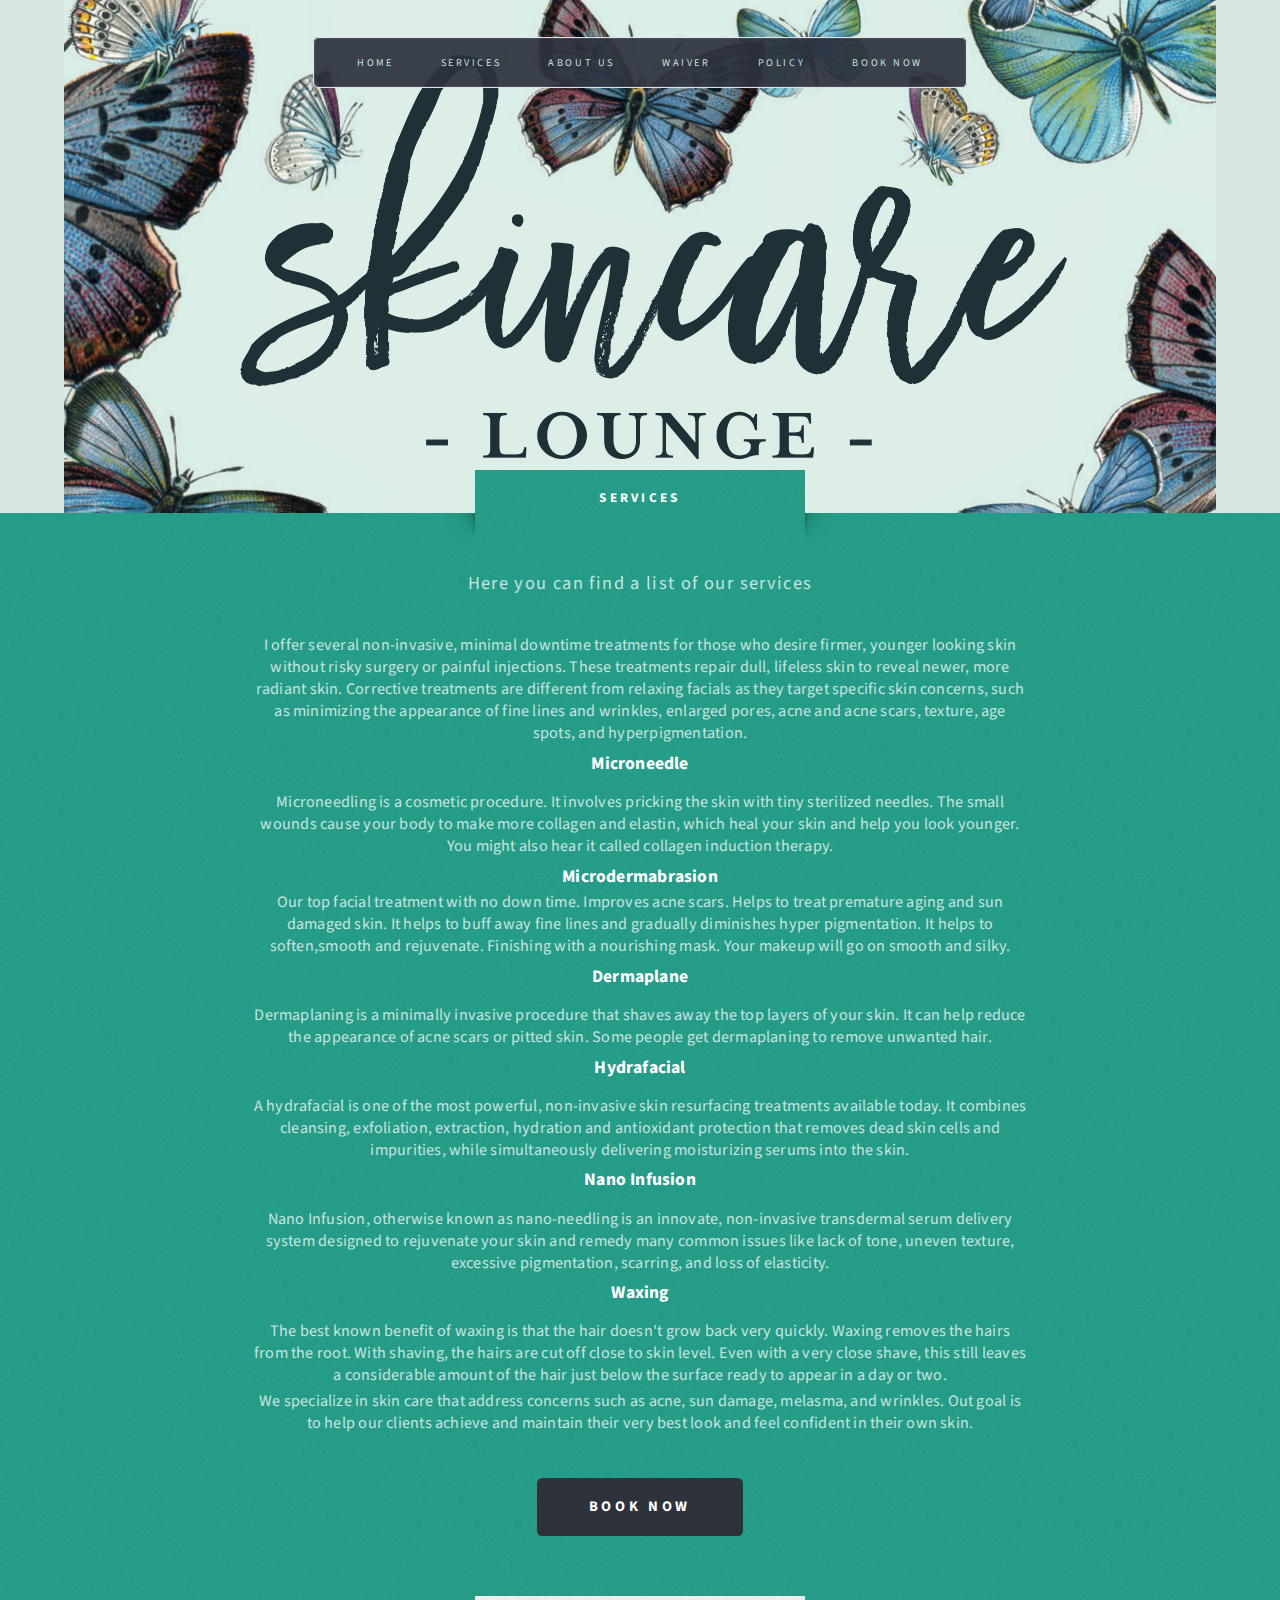
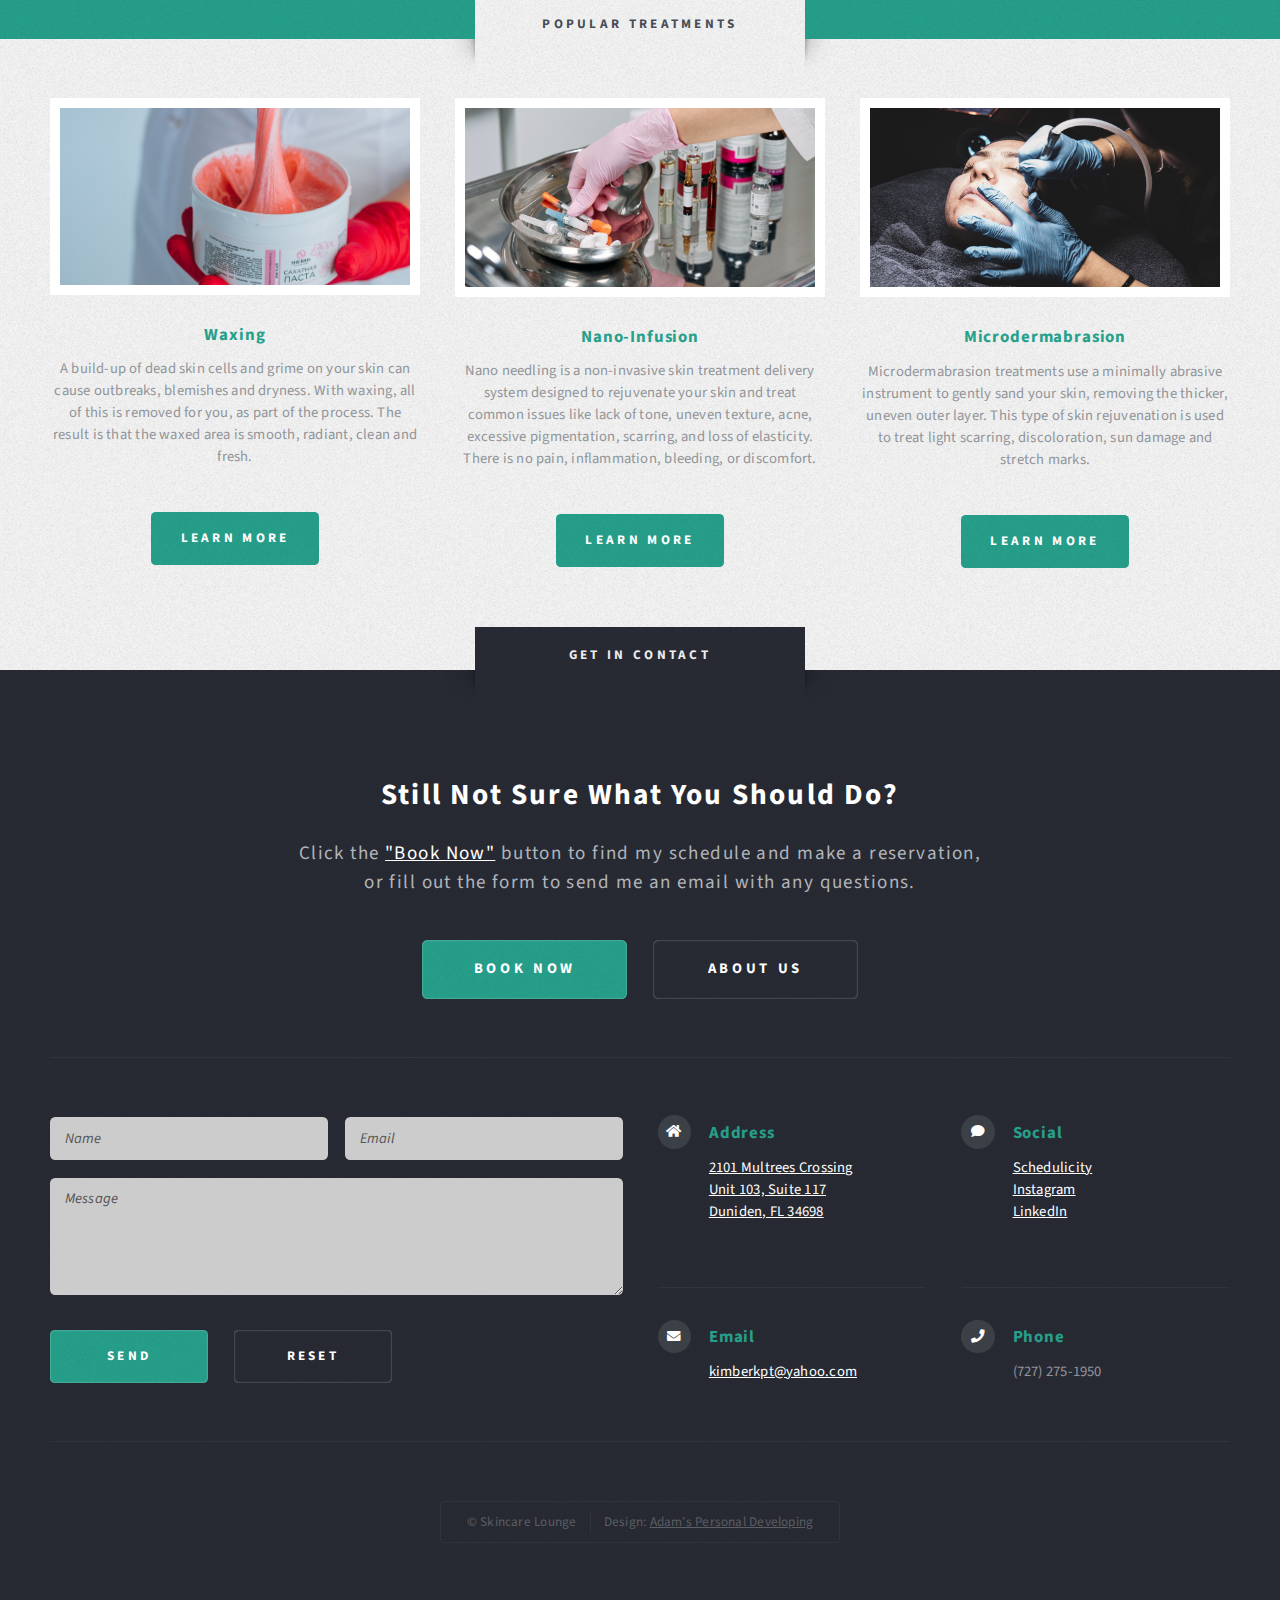
<file: services.html>
<!DOCTYPE HTML>

<html>
	<head>
		<title>Skincare Lounge</title>
		<meta charset="utf-8" />
		<meta name="viewport" content="width=device-width, initial-scale=1, user-scalable=no" />
		<link rel="stylesheet" href="assets/css/main.css" />
		<link rel="apple-touch-icon" sizes="57x57" href="skincare-lounge-favicon.ico/izes=60x60">
		<link rel="apple-touch-icon" sizes="72x72" href="skincare-lounge-favicon.ico/apple-icon-72x72.png">
		<link rel="apple-touch-icon" sizes="76x76" href="skincare-lounge-favicon.ico/apple-icon-76x76.png">
		<link rel="apple-touch-icon" sizes="114x114" href="skincare-lounge-favicon.ico/apple-icon-114x114.png">
		<link rel="apple-touch-icon" sizes="120x120" href="skincare-lounge-favicon.ico/apple-icon-120x120.png">
		<link rel="apple-touch-icon" sizes="144x144" href="skincare-lounge-favicon.ico/apple-icon-144x144.png">
		<link rel="apple-touch-icon" sizes="152x152" href="skincare-lounge-favicon.ico/apple-icon-152x152.png">
		<link rel="apple-touch-icon" sizes="180x180" href="skincare-lounge-favicon.ico/apple-icon-180x180.png">
		<link rel="icon" type="image/png" sizes="192x192"  href="images/SL-favicon.png">
		<link rel="icon" type="image/png" sizes="32x32" href="images/SL-favicon.png">
		<link rel="icon" type="image/png" sizes="96x96" href="images/SL-favicon.png">
		<link rel="icon" type="image/png" sizes="16x16" href="images/SL-favicon.png">
		<link rel="manifest" href="skincare-lounge-favicon.ico/manifest.json">
		<meta name="msapplication-TileColor" content="#ffffff">
		<meta name="msapplication-TileImage" content="skincare-lounge-favicon.ico/ms-icon-144x144.png">
		<meta name="theme-color" content="#ffffff">
	</head>
	<body class="homepage is-preload">
		<div id="page-wrapper">

			<!-- Header -->
				<section id="header" class="wrapper">

					<!-- Logo -->
					<!---->
					<div id="logo">
						<h1><a href="index.html"><img id="headerImage" src="images/maybelogo.jpeg"></a></h1>
						<p>we can up a header here</p>
					</div>
					
					<!-- Nav -->
					<nav id="nav">
						<ul>
							<li class="current"><a href="index.html">Home</a></li>
							<li>
								<a href="services.html">Services</a>
								<ul>
									<li><a href="Microneedle.html">Microneedle</a></li>
									<li><a href="facials.html">Facials</a></li>
									<li><a href="nanoInfusion.html">Nano Infusion</a></li>
									<li><a href="waxing.html">Waxing</a></li>
								</ul>
							</li>
							<li><a href="about.html">About Us</a></li>
							<li><a href="waiver.html">Waiver</a></li>
							<li><a href="policy.html">Policy</a></li>
							<li><a href="book-now.html">Book Now</a></li>
						</ul>
					</nav>

				</section>

			<!-- Intro -->
				<section id="intro" class="wrapper style1">
					<div class="title">Services</div>
					<div class="container">
						<p class="style1">Here you can find a list of our services</p>
						<p class="style3 spaced">
							I offer several non-invasive, minimal downtime treatments for those who desire firmer, younger looking skin without risky surgery or painful injections. These treatments repair dull, lifeless skin to reveal newer, more radiant skin. Corrective treatments are different from relaxing facials as they target specific skin concerns, such as minimizing the appearance of fine lines and wrinkles, enlarged pores, acne and acne scars, texture, age spots, and hyperpigmentation.
						</p>
						
                        <h2 class="style3"><a href="microneedle.html">Microneedle</a> </h2>
						<p class="style3 spaced">
							Microneedling is a cosmetic procedure. It involves pricking the skin with tiny sterilized needles. The small wounds cause your body to make more collagen and elastin, which heal your skin and help you look younger. You might also hear it called collagen induction therapy.</p>
                        
                        <h2 class="style3"><a href="facials.html">Microdermabrasion</a> </h2>
						<p class="style3">Our top facial treatment with no down time. Improves acne scars. Helps to treat premature aging and sun damaged skin. It helps to buff away fine lines and gradually diminishes hyper pigmentation. It helps to soften,smooth and rejuvenate. Finishing with a nourishing mask. Your makeup will go on smooth and silky.</p>
                        <h2 class="style3"><a href="facials.html">Dermaplane</a> </h2>
						<p class="style3 spaced">Dermaplaning is a minimally invasive procedure that shaves away the top layers of your skin. It can help reduce the appearance of acne scars or pitted skin. Some people get dermaplaning to remove unwanted hair.</p>
                        <h2 class="style3"><a href="facials.html">Hydrafacial</a> </h2>
						<p class="style3 spaced">A hydrafacial is one of the most powerful, non-invasive skin resurfacing treatments available today. It combines cleansing, exfoliation, extraction, hydration and antioxidant protection that removes dead skin cells and impurities, while simultaneously delivering moisturizing serums into the skin. </p>
                        <h2 class="style3"><a href="nanoInfusion.html">Nano Infusion</a> </h2>
						<p class="style3 spaced">Nano Infusion, otherwise known as nano-needling is an innovate, non-invasive transdermal serum delivery system designed to rejuvenate your skin and remedy many common issues like lack of tone, uneven texture, excessive pigmentation, scarring, and loss of elasticity. </p>
						<h2 class="style3 spaced"><a href="waxing.html">Waxing</a> </h2>
						<p class="style3 spaced">The best known benefit of waxing is that the hair doesn't grow back very quickly. Waxing removes the hairs from the root. With shaving, the hairs are cut off close to skin level. Even with a very close shave, this still leaves a considerable amount of the hair just below the surface ready to appear in a day or two. </p>
                        
                        

						<p class="style3">We specialize in skin care that address concerns such as acne, sun damage, melasma, and wrinkles. Out goal is to help our clients achieve and maintain their very best look and feel confident in their own skin.
						<ul class="actions">
							<li><a href="https://www.schedulicity.com/scheduling/SLXFQK/services" class="button style3 large">Book Now</a></li>
						</ul>
					</div>
				</section>

			<!-- Main -->
			

						<!-- Features -->
							

			<!-- Highlights -->
			<section id="highlights" class="wrapper style3">
				<div class="title">Popular Treatments</div>
				<div class="container">
					<div class="row aln-center">
						<div class="col-4 col-12-medium">
							<section class="highlight">
								<a href="waxing.html" class="image featured"><img src="potential-pics/pink-wax.jpg" alt="" /></a>
								<h3><a href="waxing.html">Waxing</a></h3>
								<p>A build-up of dead skin cells and grime on your skin can cause outbreaks, blemishes and dryness. With waxing, all of this is removed for you, as part of the process. The result is that the waxed area is smooth, radiant, clean and fresh.</p>
								<ul class="actions">
									<li><a href="waxing.html" class="button style1">Learn More</a></li>
								</ul>
							</section>
						</div>
						<div class="col-4 col-12-medium">
							<section class="highlight">
								<a href="nanoInfusion.html" class="image featured"><img src="potential-pics/cosmology-needles.jpg" alt="" /></a>
								<h3><a href="nanoInfusion.html">Nano-Infusion</a></h3>
								<p>Nano needling is a non-invasive skin treatment delivery system designed to rejuvenate your skin and treat common issues like lack of tone, uneven texture, acne, excessive pigmentation, scarring, and loss of elasticity. There is no pain, inflammation, bleeding, or discomfort.</p>
								<ul class="actions">
									<li><a href="nanoInfusion.html" class="button style1">Learn More</a></li>
								</ul>
							</section>
						</div>
						<div class="col-4 col-12-medium">
							<section class="highlight">
								<a href="facials.html" class="image featured"><img src="potential-pics/microdermabrasion-white.jpg" alt="" /></a>
								<h3><a href="facials.html">Microdermabrasion</a></h3>
								<p> Microdermabrasion treatments use a minimally abrasive instrument to gently sand your skin, removing the thicker, uneven outer layer. This type of skin rejuvenation is used to treat light scarring, discoloration, sun damage and stretch marks.</p>
								<ul class="actions">
									<li><a href="facials.html" class="button style1">Learn More</a></li>
								</ul>
							</section>
						</div>
					</div>
				</div>
			</section>

			<!-- Footer -->
			<section id="footer" class="wrapper">
				<div class="title">Get in Contact</div>
				<div class="container">
					<header class="style1">
						<h2>Still Not Sure What You Should Do?</h2>
						<p>
							Click the <a href="book-now.html">"Book Now"</a> button to find my schedule and make a reservation,<br />
							or fill out the form to send me an email with any questions.
						</p>
						<ul class="actions special">
							<li><a href="https://www.schedulicity.com/scheduling/SLXFQK/services" class="button style1 large">Book Now</a></li>
							<li><a href="about.html" class="button style2 large">About Us</a></li>
						</ul>
					</header>
					<div class="row">
						<div class="col-6 col-12-medium">

							<!-- Contact Form -->
							<section>
								<form method="post" action="thankYou.html" data-netlify="true">
									<div class="row gtr-50">
										<div class="col-6 col-12-small">
											<input type="text" name="name" id="contact-name" placeholder="Name" />
										</div>
										<div class="col-6 col-12-small">
											<input type="text" name="email" id="contact-email" placeholder="Email" />
										</div>
										<div class="col-12">
											<textarea name="message" id="contact-message" placeholder="Message" rows="4"></textarea>
										</div>
										<div class="field">
											<div data-netlify-recaptcha="true"></div>
										</div>
										<div class="col-12">
											<ul class="actions">
												<li><input type="submit" class="style1" value="Send" /></li>
												<li><input type="reset" class="style2" value="Reset" /></li>
											</ul>
										</div>
									</div>
								</form>
							</section>

						</div>
						<div class="col-6 col-12-medium">

							<!-- Contact -->
								<section class="feature-list small">
									<div class="row">
										<div class="col-6 col-12-small">
											<section>
												<h3 class="icon solid fa-home">Address</h3>
												<a href="https://goo.gl/maps/3nw5coQWxjFvU2TR8">
													<p>
														2101 Multrees Crossing<br />
														Unit 103, Suite 117<br />
														Duniden, FL 34698
													</p>
												</a>	
											</section>
										</div>
										<div class="col-6 col-12-small">
											<section>
												<h3 class="icon solid fa-comment">Social</h3>
												<p>
													<a href="https://www.schedulicity.com/scheduling/SLXFQK">Schedulicity</a><br />
													<a href="https://www.instagram.com/skincareloungebykimber/">Instagram</a><br />
													<a href="https://www.linkedin.com/in/kimber-johnson-4172441a1">LinkedIn</a>
												</p>
											</section>
										</div>
										<div class="col-6 col-12-small">
											<section>
												<h3 class="icon solid fa-envelope">Email</h3>
												<p>
													<a href="#">kimberkpt@yahoo.com</a>
												</p>
											</section>
										</div>
										<div class="col-6 col-12-small">
											<section>
												<h3 class="icon solid fa-phone">Phone</h3>
												<p>
													(727) 275-1950
												</p>
											</section>
										</div>
									</div>
								</section>

						</div>
					</div>
					<div id="copyright">
						<ul>
							<li>&copy; Skincare Lounge</li><li>Design: <a href="https://adamspersonaldeveloping.netlify.app/">Adam's Personal Developing</a></li>
						</ul>
					</div>
				</div>
			</section>

		</div>

		<!-- Scripts -->
			<script src="assets/js/jquery.min.js"></script>
			<script src="assets/js/jquery.dropotron.min.js"></script>
			<script src="assets/js/browser.min.js"></script>
			<script src="assets/js/breakpoints.min.js"></script>
			<script src="assets/js/util.js"></script>
			<script src="assets/js/main.js"></script>

	</body>
</html>
</file>
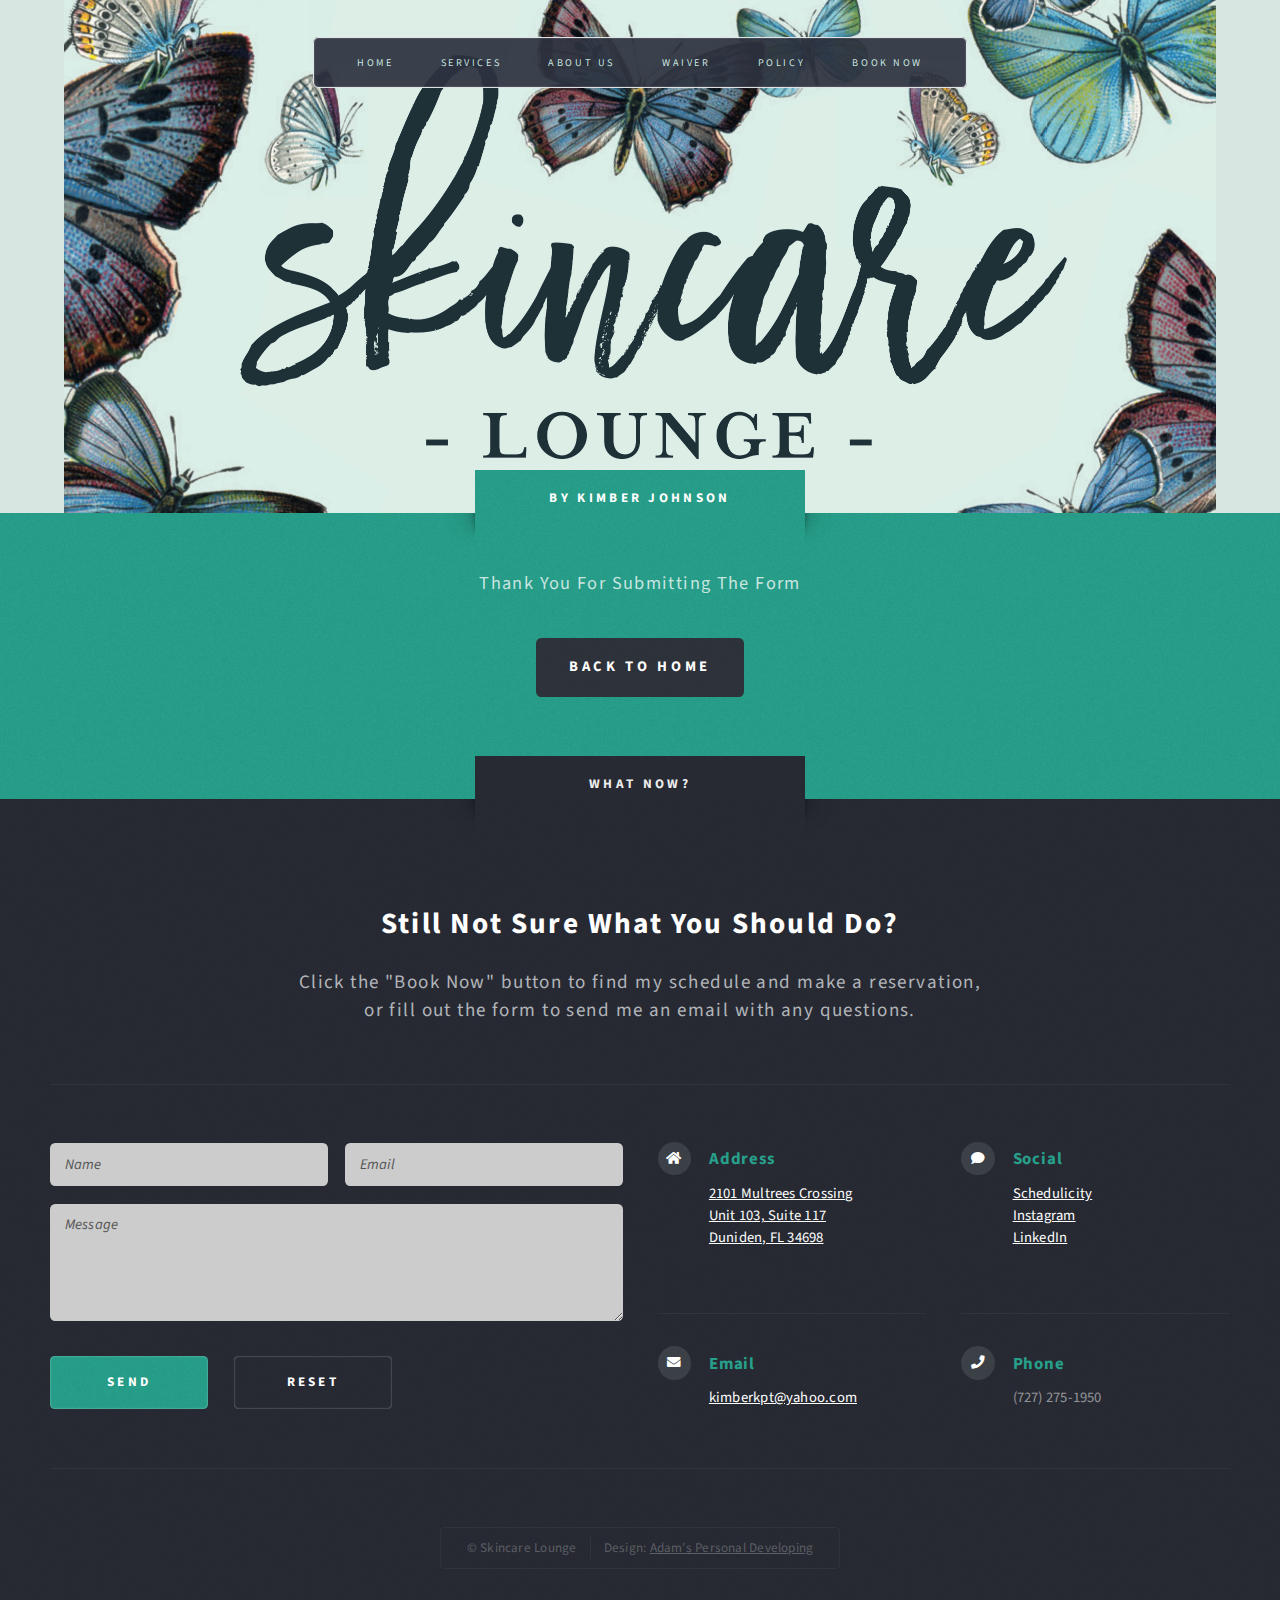
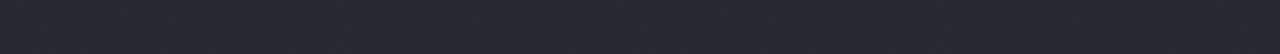
<file: thankYou.html>
<!DOCTYPE HTML>

<html>
	<head>
		<title>Skincare Lounge</title>
		<meta charset="utf-8" />
		<meta name="viewport" content="width=device-width, initial-scale=1, user-scalable=no" />
		<link rel="stylesheet" href="assets/css/main.css" />
		<link rel="apple-touch-icon" sizes="57x57" href="skincare-lounge-favicon.ico/izes=60x60">
		<link rel="apple-touch-icon" sizes="72x72" href="skincare-lounge-favicon.ico/apple-icon-72x72.png">
		<link rel="apple-touch-icon" sizes="76x76" href="skincare-lounge-favicon.ico/apple-icon-76x76.png">
		<link rel="apple-touch-icon" sizes="114x114" href="skincare-lounge-favicon.ico/apple-icon-114x114.png">
		<link rel="apple-touch-icon" sizes="120x120" href="skincare-lounge-favicon.ico/apple-icon-120x120.png">
		<link rel="apple-touch-icon" sizes="144x144" href="skincare-lounge-favicon.ico/apple-icon-144x144.png">
		<link rel="apple-touch-icon" sizes="152x152" href="skincare-lounge-favicon.ico/apple-icon-152x152.png">
		<link rel="apple-touch-icon" sizes="180x180" href="skincare-lounge-favicon.ico/apple-icon-180x180.png">
		<link rel="icon" type="image/png" sizes="192x192"  href="images/SL-favicon.png">
		<link rel="icon" type="image/png" sizes="32x32" href="images/SL-favicon.png">
		<link rel="icon" type="image/png" sizes="96x96" href="images/SL-favicon.png">
		<link rel="icon" type="image/png" sizes="16x16" href="images/SL-favicon.png">
		<link rel="manifest" href="skincare-lounge-favicon.ico/manifest.json">
		<meta name="msapplication-TileColor" content="#ffffff">
		<meta name="msapplication-TileImage" content="skincare-lounge-favicon.ico/ms-icon-144x144.png">
		<meta name="theme-color" content="#ffffff">
		
	</head>
	<body class="homepage is-preload">
		<div id="page-wrapper">

			<!-- Header -->
				<section id="header" class="wrapper">

					<!-- Logo -->
					<!---->
                    <div id="logo">
						<h1><a href="index.html"><img id="headerImage" src="images/maybelogo.jpeg"></a></h1>
						<p>we can up a header here</p>
					</div>
					
					<!-- Nav -->
					<nav id="nav">
						<ul>
							<li class="current"><a href="index.html">Home</a></li>
							<li>
								<a href="services.html">Services</a>
								<ul>
									<li><a href="Microneedle.html">Microneedle</a></li>
									<li><a href="facials.html">Facials</a></li>
									<li><a href="nanoInfusion.html">Nano Infusion</a></li>
									<li><a href="waxing.html">Waxing</a></li>
									
								</ul>
							</li>
							<li><a href="about.html">About Us</a></li>
							<li><a href="waiver.html">Waiver</a></li>
							<li><a href="policy.html">Policy</a></li>
							<li><a href="book-now.html">Book Now</a></li>
						</ul>
					</nav>

				</section>

			<!-- Intro -->
				<section id="intro" class="wrapper style1">
					<div class="title">By Kimber Johnson</div>
					<div class="container">
						<p class="style1">Thank You For Submitting The Form</p>
						<ul class="actions">
							<li><a href="index.html" class="button style3 large">Back To Home</a></li>
						</ul>
					</div>
				</section>


			<!-- Footer -->
				<section id="footer" class="wrapper">
					<div class="title">What now?</div>
					<div class="container">
						<header class="style1">
							<h2>Still Not Sure What You Should Do?</h2>
							<p>
								Click the "Book Now" button to find my schedule and make a reservation,<br />
								or fill out the form to send me an email with any questions.
							</p>
						</header>
						<div class="row">
							<div class="col-6 col-12-medium">

								<!-- Contact Form -->
									<section>
										<form method="POST" action="thankYou.html" data-netlify="true">
											<input type="hidden" name="subject" 
  value="Info inquiry from skincarelounge.com" />
											<div class="row gtr-50">
												<div class="col-6 col-12-small">
													<input type="text" name="name" id="contact-name" placeholder="Name" />
												</div>
												<div class="col-6 col-12-small">
													<input type="text" name="email" id="contact-email" placeholder="Email" />
												</div>
												<div class="col-12">
													<textarea name="message" id="contact-message" placeholder="Message" rows="4"></textarea>
												</div>
												<div class="field">
													<div data-netlify-recaptcha="true"></div>
												</div>
												<div class="col-12">
													<ul class="actions">
														<li><input type="submit" class="style1" value="Send" /></li>
														<li><input type="reset" class="style2" value="Reset" /></li>
													</ul>
												</div>
											</div>
										</form>
									</section>

							</div>
							<div class="col-6 col-12-medium">

								<!-- Contact -->
									<section class="feature-list small">
										<div class="row">
											<div class="col-6 col-12-small">
												<section>
													<h3 class="icon solid fa-home">Address</h3>
													<a href="https://goo.gl/maps/3nw5coQWxjFvU2TR8">
														<p>
															2101 Multrees Crossing<br />
															Unit 103, Suite 117<br />
															Duniden, FL 34698
														</p>
													</a>	
												</section>
											</div>
											<div class="col-6 col-12-small">
												<section>
													<h3 class="icon solid fa-comment">Social</h3>
													<p>
														<a href="https://www.schedulicity.com/scheduling/SLXFQK">Schedulicity</a><br />
														<a href="https://www.instagram.com/skincareloungebykimber/">Instagram</a><br />
														<a href="https://www.linkedin.com/in/kimber-johnson-4172441a1">LinkedIn</a>
													</p>
												</section>
											</div>
											<div class="col-6 col-12-small">
												<section>
													<h3 class="icon solid fa-envelope">Email</h3>
													<p>
														<a href="#">kimberkpt@yahoo.com</a>
													</p>
												</section>
											</div>
											<div class="col-6 col-12-small">
												<section>
													<h3 class="icon solid fa-phone">Phone</h3>
													<p>
														(727) 275-1950
													</p>
												</section>
											</div>
										</div>
									</section>

							</div>
						</div>
						<div id="copyright">
							<ul>
								<li>&copy; Skincare Lounge</li><li>Design: <a href="https://adamspersonaldeveloping.netlify.app/">Adam's Personal Developing</a></li>
							</ul>
						</div>
					</div>
				</section>

		</div>

		<!-- Scripts -->
			<script src="assets/js/jquery.min.js"></script>
			<script src="assets/js/jquery.dropotron.min.js"></script>
			<script src="assets/js/browser.min.js"></script>
			<script src="assets/js/breakpoints.min.js"></script>
			<script src="assets/js/util.js"></script>
			<script src="assets/js/main.js"></script>

	</body>
</html>
</file>
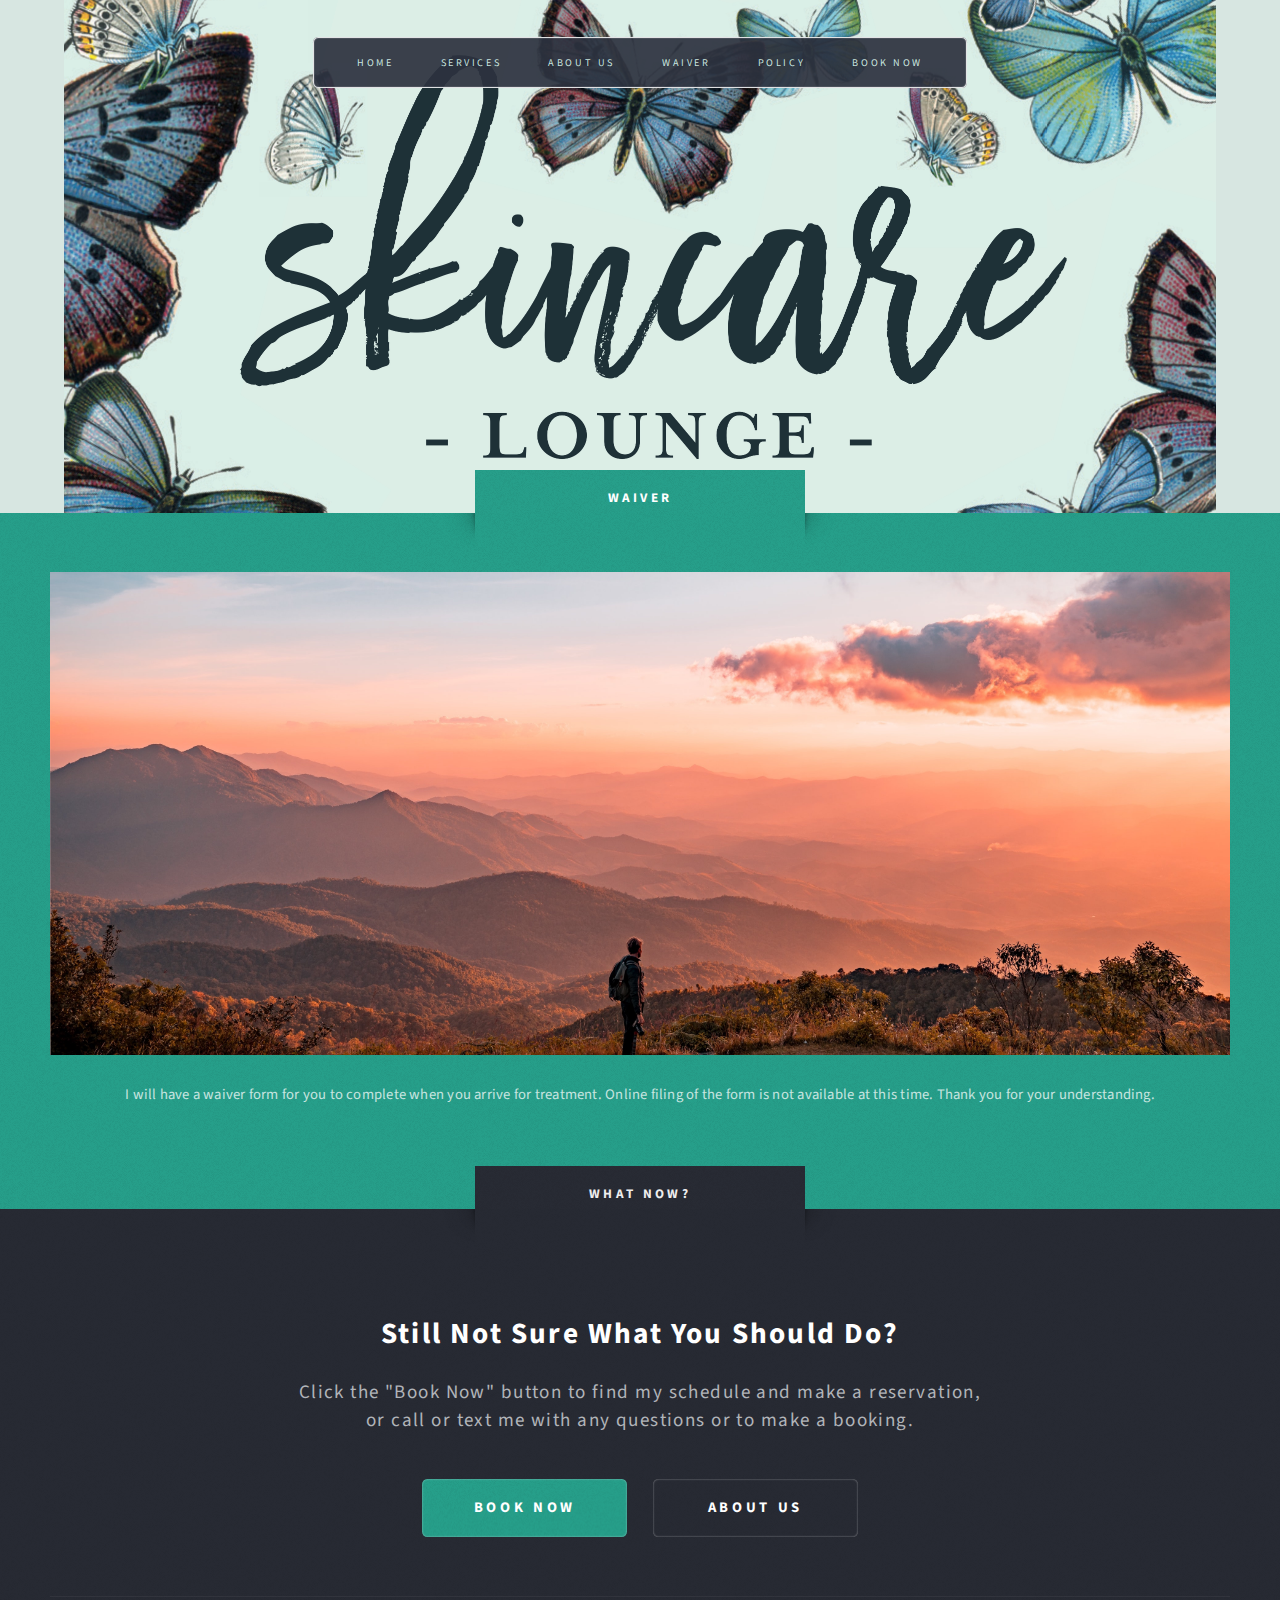
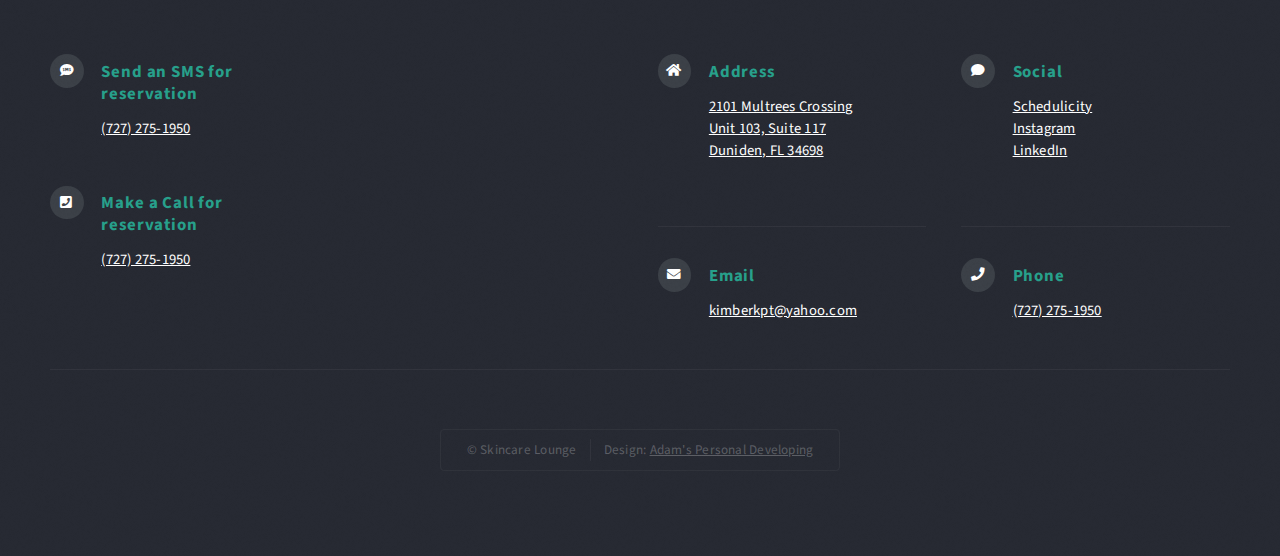
<file: waiver.html>
<!DOCTYPE HTML>

<html>
	<head>
		<title>Waiver - Skincare Lounge</title>
		<meta charset="utf-8" />
		<meta name="viewport" content="width=device-width, initial-scale=1, user-scalable=no" />
		<link rel="stylesheet" href="assets/css/main.css" />
		<link rel="apple-touch-icon" sizes="57x57" href="skincare-lounge-favicon.ico/izes=60x60">
		<link rel="apple-touch-icon" sizes="72x72" href="skincare-lounge-favicon.ico/apple-icon-72x72.png">
		<link rel="apple-touch-icon" sizes="76x76" href="skincare-lounge-favicon.ico/apple-icon-76x76.png">
		<link rel="apple-touch-icon" sizes="114x114" href="skincare-lounge-favicon.ico/apple-icon-114x114.png">
		<link rel="apple-touch-icon" sizes="120x120" href="skincare-lounge-favicon.ico/apple-icon-120x120.png">
		<link rel="apple-touch-icon" sizes="144x144" href="skincare-lounge-favicon.ico/apple-icon-144x144.png">
		<link rel="apple-touch-icon" sizes="152x152" href="skincare-lounge-favicon.ico/apple-icon-152x152.png">
		<link rel="apple-touch-icon" sizes="180x180" href="skincare-lounge-favicon.ico/apple-icon-180x180.png">
		<link rel="icon" type="image/png" sizes="192x192"  href="images/SL-favicon.png">
		<link rel="icon" type="image/png" sizes="32x32" href="images/SL-favicon.png">
		<link rel="icon" type="image/png" sizes="96x96" href="images/SL-favicon.png">
		<link rel="icon" type="image/png" sizes="16x16" href="images/SL-favicon.png">
		<link rel="manifest" href="skincare-lounge-favicon.ico/manifest.json">
		<link href="https://cdn.jsdelivr.net/npm/bootstrap@5.0.2/dist/css/bootstrap.min.css" rel="stylesheet" integrity="sha384-EVSTQN3/azprG1Anm3QDgpJLIm9Nao0Yz1ztcQTwFspd3yD65VohhpuuCOmLASjC" crossorigin="anonymous">
		<meta name="msapplication-TileColor" content="#ffffff">
		<meta name="msapplication-TileImage" content="skincare-lounge-favicon.ico/ms-icon-144x144.png">
		<meta name="theme-color" content="#ffffff">
	</head>
	<body class="homepage is-preload">
		<div id="page-wrapper">

			<!-- Header -->
				<section id="header" class="wrapper">

					<!-- Logo -->
					<div id="logo">
						<h1><a href="index.html"><img id="headerImage" src="images/maybelogo.jpeg"></a></h1>
						<p>we can up a header here</p>
					</div>
					
					<!-- Nav -->
                    <nav id="nav">
						<ul>
							<li class="current"><a href="index.html">Home</a></li>
							<li>
								<a href="services.html">Services</a>
								<ul>
									<li><a href="Microneedle.html">Microneedle</a></li>
									<li><a href="facials.html">Facials</a></li>
									<li><a href="nanoInfusion.html">Nano Infusion</a></li>
									<li><a href="waxing.html">Waxing</a></li>
								</ul>
							</li>
							<li><a href="about.html">About Us</a></li>
							<li><a href="waiver.html">Waiver</a></li>
							<li><a href="policy.html">Policy</a></li>
							<li><a href="book-now.html">Book Now</a></li>
						</ul>
					</nav>

				</section>

				
				
			<!-- Main -->
				<div id="intro" class="wrapper style1">
					<div class="title">Waiver</div>
					<div class="container">

						<!-- Content -->
							<div id="content">
								<article class="box post">
									<!-- <header class="style1">
										<h2>This will be a waiver, Let me know if you want a form for the client to fill out</h2>
										<p>Tempus feugiat veroeros sed nullam dolore</p>
									</header> -->
									<a href="#" class="image featured">
										<img src="images/mountains-hiker-waiver.jpg" alt="" />
									</a>
									<p>I will have a waiver form for you to complete when you arrive for treatment. Online filing of the form is not available at this time. Thank you for your understanding.</p>
									<!-- <form method="post" name="Waiver Form" action="thankYou.html" data-netlify="true">
										<div class="row gtr-50 flex-wrap">
											<div class="col-6 col-12-small">
												<label for="nameFirst">First Name</label>
												<input type="text" name="nameFirst" id="contact-nameFirst" placeholder="First Name" required/>
											</div>
											<div class="col-6 col-12-small">
												<label for="nameLast">Last Name</label>
												<input type="text" name="nameLast" id="contact-nameLast" placeholder="Last Name" required/>
											</div>
											<div class="col-12">
												<label for="email">Email Address</label>
												<input type="text" name="email" id="contact-email" placeholder="Email" required/>
											</div>
											<div class="col-6 col-12-small">
												<label for="phoneNumber">Phone (###) ### - ####</label>
												<input type="text" name="phoneNumber" id="phoneNumber" placeholder="(###) ### - ####" required/>
											</div>
											<div class="col-6 col-12-small">
												<label for="birthDate" >Birth Day</label>
												<input type="date" name="birthDate" id="contact-birthDate" value="" required>
											</div>
											
											<div class="col-12">
												<label for="emergencyContact">Emergency Contact Name & Relation</label>
												<p>Who do I call if there is an emergencyt and how are they related to you?</p>
												<input type="text" name="emergencyContact" id="contact-emergencyContact" placeholder="Name of your Emergency Contact" required/>
											</div>
											<div class="col-6 col-12-small">
												<label for="phoneNumber">Emergency Contact Phone Number (###) ### - ####</label>
												<input type="text" name="phoneNumber" id="phoneNumber" placeholder="(###) ### - ####" required/>
											</div>
											<span class="col-12 style1" style="border-bottom: 2px solid rgb(105, 104, 104);">Skin & Health History</span>
											<div class="col-12">
												<label for="goalsAndConcerns">What are your skin goals and / or concerns?</label>
												<textarea name="goalsAndConcerns" id="contact-goalsAndConcerns" placeholder="Please give any relevant information you would like to share about your goals and or concerns." rows="3"></textarea>
											</div>
											<div class="col-6 form-check mt-3" style="border: 2px solid rgb(95, 95, 95); border-radius:8px;">
												<fieldset id="skin-type">
													<legend>Your Skin Type</legend>
													<input class="form-check-input" style="margin: .4rem;" type="checkbox" name="Normal/Combo" id="Normal/Combo" value="Normal/Combo">
													<label class="form-check-label text-start" for="Normal/Combo">Normal/Combo</label>
													<input class="form-check-input" style="margin: .4rem;" type="checkbox" name="oily" id="oily" value="oily">
													<label class="form-check-label text-start" for="oily">Oily</label>
													<input class="form-check-input" style="margin: .4rem;" type="checkbox" name="dry" id="dry" value="dry">
													<label class="form-check-label text-start" for="dry">Dry</label>
													<input class="form-check-input" style="margin: .4rem;" type="checkbox" name="mature" id="mature" value="mature">
													<label class="form-check-label text-start" for="mature">Mature and Aging</label>
													<input class="form-check-input" style="margin: .4rem;" type="checkbox" name="sensitive" id="sensitive" value="sensitive">
													<label class="form-check-label text-start" for="sensitive">Sensitive</label>
													<input class="form-check-input" style="margin: .4rem;" type="checkbox" name="mildAcne" id="mildAcne" value="mildAcne">
													<label class="form-check-label text-start" for="mildAcne">Mild Acne</label>
													<input class="form-check-input" style="margin: .4rem;" type="checkbox" name="moderateAcne" id="moderateAcne" value="moderateAcne">
													<label class="form-check-label text-start" for="moderateAcne">Moderate Acne</label>
												</fieldset>
											</div>
											<div class="col-12">
												<label for="currentProducts">What skin products are you currently using?</label>
												<textarea name="currentProducts" id="contact-currentProducts" placeholder="Please give a quick run down of your current products and routine" rows="3"></textarea>
											</div>
											<div class="col-12 mb-2">
												<label for="currentMakeup">What skin makeup are you currently using?</label>
												<textarea name="currentMakeup" id="contact-currentMakeup" placeholder="Please list the brand and quantitiy." rows="3"></textarea>
											</div>
											<div class="col-12">
												<div class="col-6 col-12-small form-check mt-2" style="border: 2px solid rgb(95, 95, 95); border-radius:8px;">Does your job and lifestyle require that you work/play outdoors?
													<fieldset class="col-5 form-check" id="outdoor-lifestyle">
														<legend></legend>
														<input class="form-check-input" style="margin: .4rem;" type="checkbox" name="YesOutdoor" id="YesOutdoor" value="YesOutdoor">
														<label class="form-check-label style="border: 2px solid rgb(95, 95, 95); border-radius:8px;"" for="YesOutdoor">Yes</label>
														<input class="form-check-input" style="margin: .4rem;" type="checkbox" name="NoOutdoor" id="NoOutdoor" value="NoOutdoor">
														<label class="form-check-label style="border: 2px solid rgb(95, 95, 95); border-radius:8px;"" for="NoOutdoor">No</label>
														<input class="form-check-input" style="margin: .4rem;" type="checkbox" name="SometimesOutdoor" id="SometimesOutdoor" value="SometimesOutdoor">
														<label class="form-check-label style="border: 2px solid rgb(95, 95, 95); border-radius:8px;"" for="SometimesOutdoor">Sometimes</label>
													</fieldset>
												</div>
												<div class="col-6 col-12-small form-check pl-2 mt-2" style="border: 2px solid rgb(95, 95, 95); border-radius:8px;">Do you wax your facial skin on a regular basis?
													<fieldset class="col-3" id="regular-waxing">
														<legend></legend>
														<input class="form-check-input" style="margin: .4rem;" type="checkbox" name="YesWaxOften" id="YesWaxOften" value="YesWaxOften">
														<label class="form-check-label text-start" for="YesWaxOften">Yes</label>
														<input class="form-check-input" style="margin: .4rem;" type="checkbox" name="NoWaxOften" id="NoWaxOften" value="NoWaxOften">
														<label class="form-check-label text-start" for="NoWaxOften">No</label>
													</fieldset>
													
												</div>
												<div class="col-6 col-12-small">
													<label for="lastWax">If so, when was the last time?</label>
													<input type="text" name="lastWax" id="lastWax" placeholder="Last week/Last month/700 years/etc."/>
												</div>
											</div>
											<div class="col-6 col-12-small form-check pl-2 mt-2" style="border: 2px solid rgb(95, 95, 95); border-radius:8px;">Have you ever had facials, chemical peels, microdermabrasion or any resurfacing treatments?
												<fieldset class="col-3" id="skin-treatments">
													<legend></legend>
													<input class="form-check-input" style="margin: .4rem;" type="checkbox" name="YesTreatments" id="YesTreatments" value="YesTreatments">
													<label class="form-check-label text-start" for="YesTreatments">Yes</label>
													<input class="form-check-input" style="margin: .4rem;" type="checkbox" name="NoTreatments" id="NoTreatments" value="NoTreatments">
													<label class="form-check-label text-start" for="NoTreatments">No</label>
												</fieldset>
											</div>
											<div class="col-6 col-12-small form-check pl-2 mt-2" style="border: 2px solid rgb(95, 95, 95); border-radius:8px;">Are you using? Retin-A
												<fieldset class="col-3" id="Retin-A">
													<legend></legend>
													<input class="form-check-input" style="margin: .4rem;" type="checkbox" name="Yes-Retin-A" id="Yes-Retin-A" value="Yes-Retin-A">
													<label class="form-check-label text-start" for="Yes-Retin-A">Yes</label>
													<input class="form-check-input" style="margin: .4rem;" type="checkbox" name="No-Retin-A" id="No-Retin-A" value="No-Retin-A">
													<label class="form-check-label text-start" for="No-Retin-A">No</label>
												</fieldset>
											</div>
											<div class="col-6 col-12-small form-check pl-2 mt-2" style="border: 2px solid rgb(95, 95, 95); border-radius:8px;">Are you using Benzoyl Peroxide?
												<fieldset class="col-3" id="Benzoyl-Peroxide">
													<legend></legend>
													<input class="form-check-input" style="margin: .4rem;" type="checkbox" name="Yes-Benzoyl-Peroxide" id="Yes-Benzoyl-Peroxide" value="Yes-Benzoyl-Peroxide">
													<label class="form-check-label text-start" for="Yes-Benzoyl-Peroxide">Yes</label>
													<input class="form-check-input" style="margin: .4rem;" type="checkbox" name="No-Benzoyl-Peroxide" id="No-Benzoyl-Peroxide" value="No-Benzoyl-Peroxide">
													<label class="form-check-label text-start" for="No-Benzoyl-Peroxide">No</label>
												</fieldset>
											</div>
											<div class="col-12 mb-2">
												<label for="currentAllergies">Tell me about any allergies or sensitiveness you have:</label>
												<textarea name="currentAllergies" id="contact-currentAllergies" placeholder="Any and all sensitivities and allergies" rows="3"></textarea>
											</div>
											<div class="col-6 col-12-small form-check mt-3" style="border: 2px solid rgb(95, 95, 95); border-radius:8px;">Have you ever experienced a reaction to any of the following?
												<fieldset id="skin-type">
													<legend></legend>
													<input class="form-check-input" style="margin: .4rem;" type="checkbox" name="reaction-to-cosmetics" id="reaction-to-cosmetics" value="reaction-to-cosmetics">
													<label class="form-check-label text-start" for="reaction-to-cosmetics">cosmetics</label>
													<input class="form-check-input" style="margin: .4rem;" type="checkbox" name="reaction-to-medicine" id="reaction-to-medicine" value="reaction-to-medicine">
													<label class="form-check-label text-start" for="reaction-to-medicine">medicine</label>
													<input class="form-check-input" style="margin: .4rem;" type="checkbox" name="reaction-to-iodine" id="reaction-to-iodine" value="reaction-to-iodine">
													<label class="form-check-label text-start" for="reaction-to-iodine">iodine (shellfish)</label>
													<input class="form-check-input" style="margin: .4rem;" type="checkbox" name="reaction-to-latex" id="reaction-to-latex" value="reaction-to-latex">
													<label class="form-check-label text-start" for="reaction-to-latex">latex</label>
													<input class="form-check-input" style="margin: .4rem;" type="checkbox" name="reaction-to-pollen" id="reaction-to-pollen" value="reaction-to-pollen">
													<label class="form-check-label text-start" for="reaction-to-pollen">pollen</label>
													<input class="form-check-input" style="margin: .4rem;" type="checkbox" name="reaction-to-food" id="reaction-to-food" value="reaction-to-food">
													<label class="form-check-label text-start" for="reaction-to-food">food or fruit</label>
													<input class="form-check-input" style="margin: .4rem;" type="checkbox" name="reaction-to-animals" id="reaction-to-animals" value="reaction-to-animals">
													<label class="form-check-label text-start" for="reaction-to-animals">animals</label>
													<input class="form-check-input" style="margin: .4rem;" type="checkbox" name="reaction-to-fragrance" id="reaction-to-fragrance" value="reaction-to-fragrance">
													<label class="form-check-label text-start" for="reaction-to-fragrance">fragrance</label>
													<input class="form-check-input" style="margin: .4rem;" type="checkbox" name="reaction-to-alpha-hydroxy-acids" id="reaction-to-alpha-hydroxy-acids" value="reaction-to-alpha-hydroxy-acids">
													<label class="form-check-label text-start" for="reaction-to-alpha-hydroxy-acids">alpha hydroxy acids</label>
													<input class="form-check-input" style="margin: .4rem;" type="checkbox" name="reaction-to-sunscreen" id="reaction-to-sunscreen" value="reaction-to-sunscreen">
													<label class="form-check-label text-start" for="reaction-to-sunscreen">sunscreens</label>
												</fieldset>
											</div>
											<div class="col-12 mb-2">
												<label for="currentHealthIssues">Tell me about any health issues you have:</label>
												<textarea name="currentHealthIssues" id="contact-currentHealthIssues" placeholder="Any and all health issues you would like me to know" rows="3"></textarea>
											</div>
											<div class="col-6 col-12-small form-check mt-3" style="border: 2px solid rgb(95, 95, 95); border-radius:8px;">Have you ever experienced a reaction to any of the following?
												<fieldset id="skin-type">
													<legend></legend>
													<input class="form-check-input" style="margin: .4rem;" type="checkbox" name="issues-with-cancer" id="issues-with-cancer" value="issues-with-cancer">
													<label class="form-check-label text-start" for="issues-with-cancer">Cancer</label>
													<input class="form-check-input" style="margin: .4rem;" type="checkbox" name="issues-with-circulation" id="issues-with-circulation" value="issues-with-circulation">
													<label class="form-check-label text-start" for="issues-with-circulation">Circulatory issues</label>
													<input class="form-check-input" style="margin: .4rem;" type="checkbox" name="issues-with-arthritis" id="issues-with-arthritis" value="issues-with-arthritis">
													<label class="form-check-label text-start" for="issues-with-arthritis">Arthritis</label>
													<input class="form-check-input" style="margin: .4rem;" type="checkbox" name="issues-with-hormonal-imbalances" id="issues-with-hormonal-imbalances" value="issues-with-hormonal-imbalances">
													<label class="form-check-label text-start" for="issues-with-hormonal-imbalances">Hormonal Imbalances</label>
													<input class="form-check-input" style="margin: .4rem;" type="checkbox" name="issues-with-diabetes" id="issues-with-diabetes" value="issues-with-diabetes">
													<label class="form-check-label text-start" for="issues-with-diabetes">Diabetes</label>
													<input class="form-check-input" style="margin: .4rem;" type="checkbox" name="issues-with-lactating" id="issues-with-lactating" value="issues-with-lactating">
													<label class="form-check-label text-start" for="issues-with-lactating">Lactating</label>
													<input class="form-check-input" style="margin: .4rem;" type="checkbox" name="issues-with-chemotherapy" id="issues-with-chemotherapy" value="issues-with-chemotherapy">
													<label class="form-check-label text-start" for="issues-with-chemotherapy">Chemotherapy</label>
													<input class="form-check-input" style="margin: .4rem;" type="checkbox" name="issues-with-high-blood-pressure" id="issues-with-high-blood-pressure" value="issues-with-high-blood-pressure">
													<label class="form-check-label text-start" for="issues-with-high-blood-pressure">High Blood Pressure</label>
													<input class="form-check-input" style="margin: .4rem;" type="checkbox" name="issues-with-hysterectomy" id="issues-with-hysterectomy" value="issues-with-hysterectomy">
													<label class="form-check-label text-start" for="issues-with-hysterectomy">Hysterectomy</label>
													<input class="form-check-input" style="margin: .4rem;" type="checkbox" name="issues-with-thyroid" id="issues-with-thyroid" value="issues-with-thyroid">
													<label class="form-check-label text-start" for="issues-with-thyroid">Thyroid</label>

													<input class="form-check-input" style="margin: .4rem;" type="checkbox" name="is-pregnant" id="is-pregnant" value="is-pregnant">
													<label class="form-check-label text-start" for="is-pregnant">Pregnant or about to become pregnant</label>
													<input class="form-check-input" style="margin: .4rem;" type="checkbox" name="issues-with-recent-surgeries" id="issues-with-recent-surgeries" value="issues-with-recent-surgeries">
													<label class="form-check-label text-start" for="issues-with-recent-surgeries">Recent Surgeries</label>
													<input class="form-check-input" style="margin: .4rem;" type="checkbox" name="issues-with-eczema" id="issues-with-eczema" value="issues-with-eczema">
													<label class="form-check-label text-start" for="issues-with-eczema">Eczema</label>
												</fieldset>
											</div>
											<div class="col-12 mb-2">
												<label for="currentMedications">Tell me about any medications you take:</label>
												<textarea name="currentMedications" id="contact-currentMedications" placeholder="Any and all medicaitons" rows="3"></textarea>
											</div>
											<div class="col-6 col-12-small form-check mt-3" style="border: 2px solid rgb(95, 95, 95); border-radius:8px;">Are you taking any of the following? (select all that apply)
												<fieldset id="skin-type">
													<legend></legend>
													<input class="form-check-input" style="margin: .4rem;" type="checkbox" name="is-taking-accutane" id="is-taking-accutane" value="is-taking-accutane">
													<label class="form-check-label text-start" for="is-taking-accutane">Accutane</label>
													<input class="form-check-input" style="margin: .4rem;" type="checkbox" name="is-taking-antibiotics" id="is-taking-antibiotics" value="is-taking-antibiotics">
													<label class="form-check-label text-start" for="is-taking-antibiotics">Antibiotics</label>
													<input class="form-check-input" style="margin: .4rem;" type="checkbox" name="is-taking-birth-control" id="is-taking-birth-control" value="is-taking-birth-control">
													<label class="form-check-label text-start" for="is-taking-birth-control">Birth Control</label>
											</div>
											<div class="col-12  form-check mt-3" style="border: 2px solid rgb(95, 95, 95); border-radius:8px;">I have read and acknowledged the <a href="policy.html" target="_blank">cancellation policy</a> and will comply accordingly.
												<fieldset id="skin-type">
													<legend></legend>
													<input class="form-check-input" style="margin: .4rem;" type="checkbox" name="confirmation-cancellation-policy" required id="confirmation-cancellation-policy" required value="confirmation-cancellation-policy" required>
													<label class="form-check-label text-start" for="confirmation-cancellation-policy" required>Yes</label>
													
											</div>
											<div class="col-12">
												<h2>Signature</h2>
												<p>I have read and completed this questionnaire truthfully. I understand that withholding information or providing misinformation may result in contraindications and/or irritation to the skin from treatments received. The treatments I receive are voluntary and I release the company and/or skin care professional from liability.</p>
												<label for="e-signature">First Name</label>
												<input type="text" name="e-signature" id="contact-e-signature" placeholder="First & Last Name" required/>
												<label for="signature-date">Today's Date</label>
												<input type="datetime-local" name="signature-date" id="signature-date" value="">
											</div>

											<div class="field">
												<div data-netlify-recaptcha="true"></div>
											</div>
											<div class="col-12">
												<ul class="actions">
													<li><input type="submit" class="style1" value="Send" /></li>
													<li><input type="reset" class="style2" value="Reset" /></li>
												</ul>
											</div>
										</div>
									</form> -->
									
								</article>
							</div>

					</div>
				</div>

			

			<!-- Footer -->
			<section id="footer" class="wrapper">
				<div class="title">What now?</div>
				<div class="container">
					<header class="style1">
						<h2>Still Not Sure What You Should Do?</h2>
						<p>
							Click the "Book Now" button to find my schedule and make a reservation,<br />
							or call or text me with any questions or to make a booking.
						</p>
						<ul class="actions special">
							<li><a href="https://www.schedulicity.com/scheduling/SLXFQK/services" class="button style1 large">Book Now</a></li>
							<li><a href="about.html" class="button style2 large">About Us</a></li>
						</ul>
					</header>
					<div class="row">
						<div class="col-6 col-12-medium">

							<!-- Contact Form -->
								<section class="feature-list small">										
									
									
									<div class="row">
										<div class="col-6 col-12-small">
											<section>
												<h3 class="icon solid fa-sms">Send an SMS for reservation</h3>
												<a href="sms://+17272751950;?&body=Hello,%20I%20would%20like%20to%20make%20a%20booking.%20My%20name%20is%20">
													<p>
														(727) 275-1950
													</p>
												</a>	
											</section>
											<section>
												<h3 class="icon solid fa-phone-square">Make a Call for reservation</h3>
												<a href="tel:+17272751950">
													<p>
														(727) 275-1950
													</p>
												</a>	
								</section>
								<!-- form is no longer needed -->
									<!-- <form method="POST" action="thankYou.html" data-netlify="true">
										<input type="hidden" name="subject" value="Info inquiry from skincarelounge.com" />
										<div class="row gtr-50">
											<div class="col-6 col-12-small">
												<input type="text" name="name" id="contact-name" placeholder="Name" />
											</div>
											<div class="col-6 col-12-small">
												<input type="text" name="email" id="contact-email" placeholder="Email" />
											</div>
											<div class="col-12">
												<textarea name="message" id="contact-message" placeholder="Message" rows="4"></textarea>
											</div>
											<div class="field">
												<div data-netlify-recaptcha="true"></div>
											</div>
											<div class="col-12">
												<ul class="actions">
													<li><input type="submit" class="style1" value="Send" /></li>
													<li><input type="reset" class="style2" value="Reset" /></li>
												</ul>
											</div>
										</div>
									</form> -->
								</section>

						</div>
						<div class="col-6 col-12-medium">

							<!-- Contact -->
								<section class="feature-list small">
									<div class="row">
										<div class="col-6 col-12-small">
											<section>
												<h3 class="icon solid fa-home">Address</h3>
												<a href="https://goo.gl/maps/3nw5coQWxjFvU2TR8">
													<p>
														2101 Multrees Crossing<br />
														Unit 103, Suite 117<br />
														Duniden, FL 34698
													</p>
												</a>	
											</section>
										</div>
										<div class="col-6 col-12-small">
											<section>
												<h3 class="icon solid fa-comment">Social</h3>
												<p>
													<a href="https://www.schedulicity.com/scheduling/SLXFQK">Schedulicity</a><br />
													<a href="https://www.instagram.com/skincareloungebykimber/">Instagram</a><br />
													<a href="https://www.linkedin.com/in/kimber-johnson-4172441a1">LinkedIn</a>
												</p>
											</section>
										</div>
										<div class="col-6 col-12-small">
											<section>
												<h3 class="icon solid fa-envelope">Email</h3>
												<p>
													<a href="mailto:kimberkpt@yahoo.com">kimberkpt@yahoo.com</a>
												</p>
											</section>
										</div>
										<div class="col-6 col-12-small">
											<section>
												<h3 class="icon solid fa-phone">Phone</h3>
												<p>
													<a href="tel:+17272751950">(727) 275-1950</a>
												</p>
											</section>
										</div>
									</div>
								</section>

						</div>
					</div>
					<div id="copyright">
						<ul>
							<li>&copy; Skincare Lounge</li><li>Design: <a href="https://adamspersonaldeveloping.netlify.app/">Adam's Personal Developing</a></li>
						</ul>
					</div>
				</div>
			</section>

		</div>

		<!-- Scripts -->
			<script src="assets/js/jquery.min.js"></script>
			<script src="assets/js/jquery.dropotron.min.js"></script>
			<script src="assets/js/browser.min.js"></script>
			<script src="assets/js/breakpoints.min.js"></script>
			<script src="assets/js/util.js"></script>
			<script src="assets/js/main.js"></script>
			<script src="https://cdn.jsdelivr.net/npm/@popperjs/core@2.9.2/dist/umd/popper.min.js" integrity="sha384-IQsoLXl5PILFhosVNubq5LC7Qb9DXgDA9i+tQ8Zj3iwWAwPtgFTxbJ8NT4GN1R8p" crossorigin="anonymous"></script>
			<script src="https://cdn.jsdelivr.net/npm/bootstrap@5.0.2/dist/js/bootstrap.min.js" integrity="sha384-cVKIPhGWiC2Al4u+LWgxfKTRIcfu0JTxR+EQDz/bgldoEyl4H0zUF0QKbrJ0EcQF" crossorigin="anonymous"></script>

	</body>
</html>
</file>
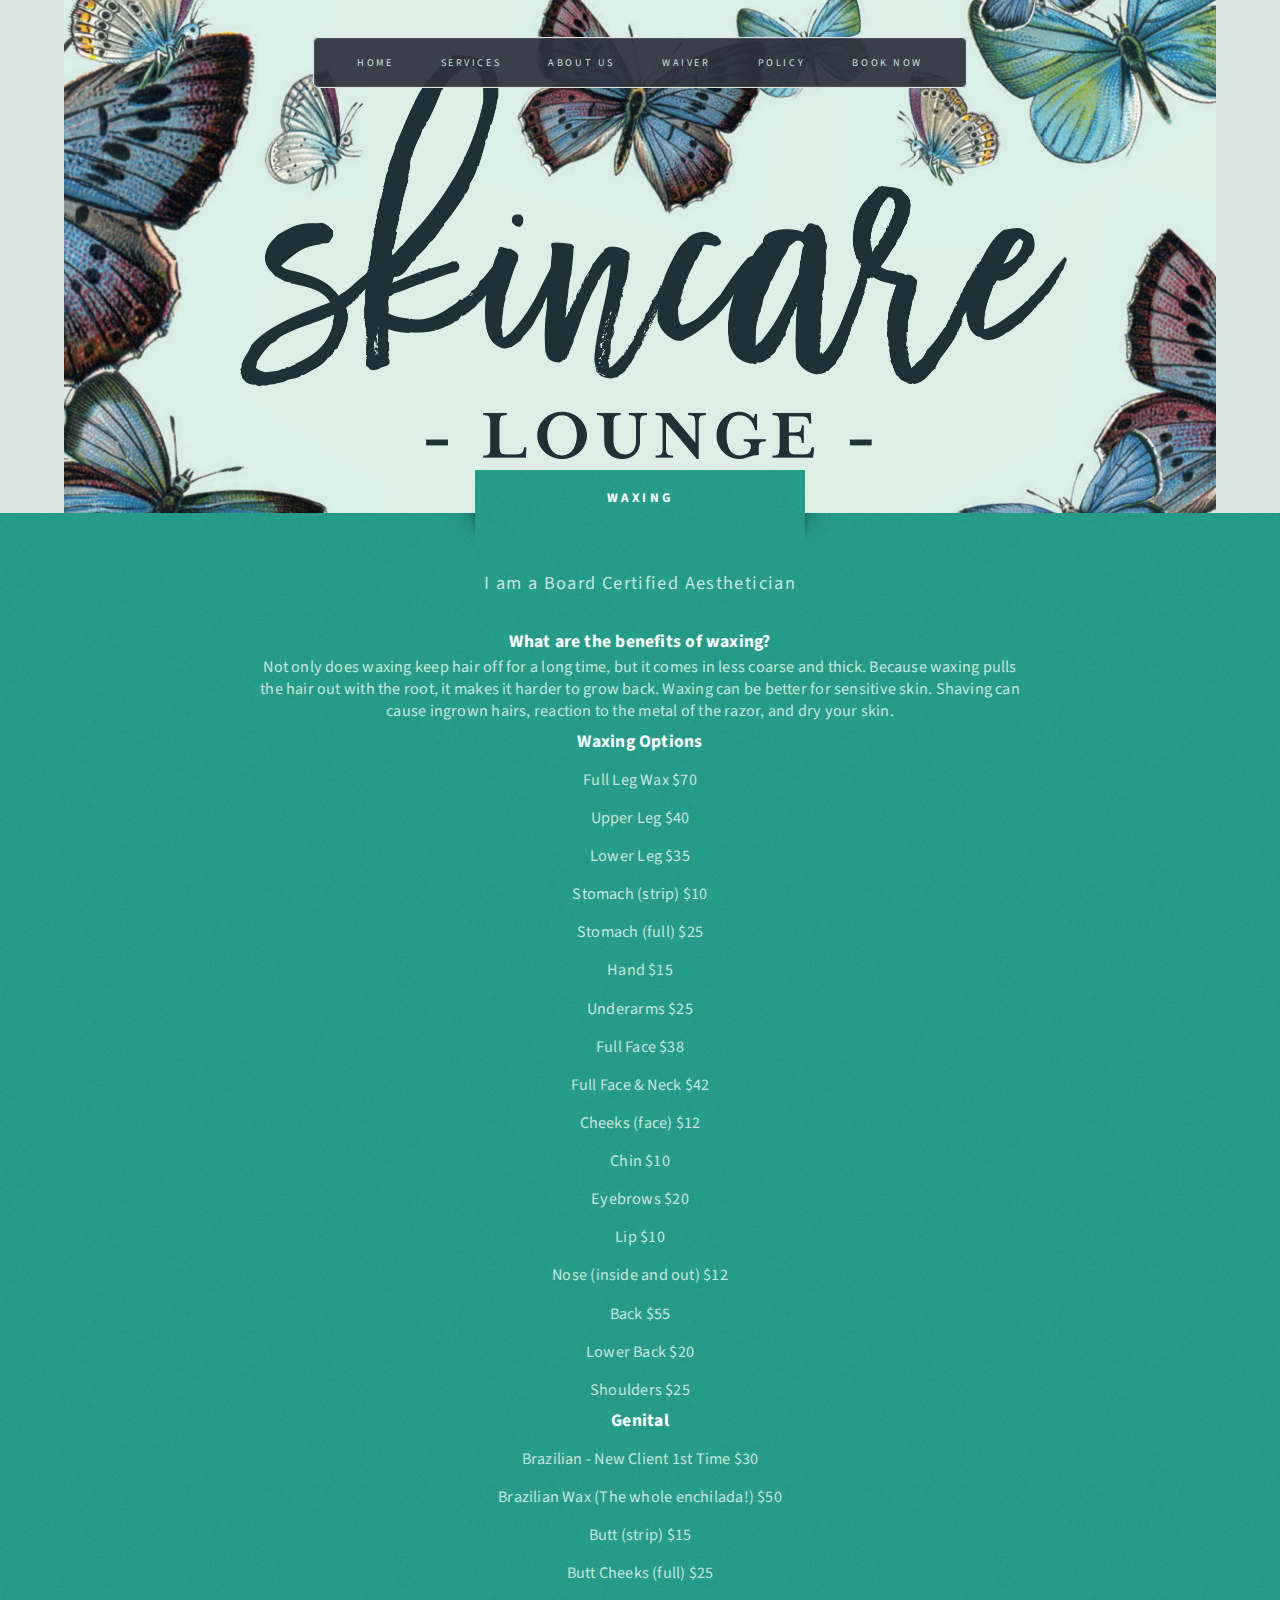
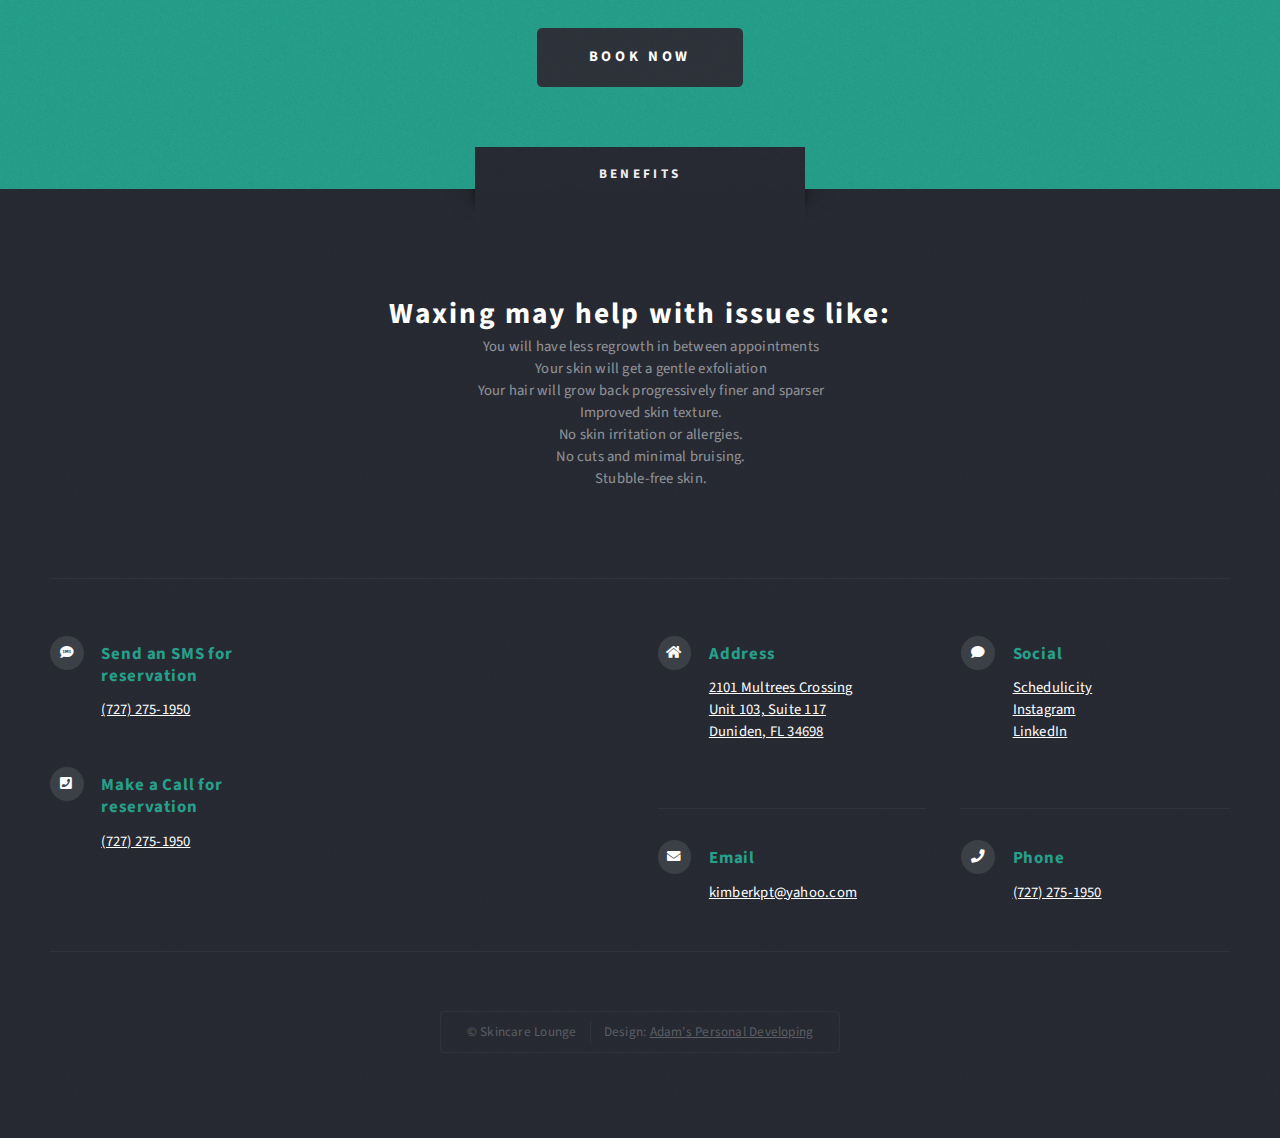
<file: waxing.html>
<!DOCTYPE HTML>

<html>
	<head>
		<title>Skincare Lounge</title>
		<meta charset="utf-8" />
		<meta name="viewport" content="width=device-width, initial-scale=1, user-scalable=no" />
		<link rel="stylesheet" href="assets/css/main.css" />
		<link rel="apple-touch-icon" sizes="57x57" href="skincare-lounge-favicon.ico/izes=60x60">
		<link rel="apple-touch-icon" sizes="72x72" href="skincare-lounge-favicon.ico/apple-icon-72x72.png">
		<link rel="apple-touch-icon" sizes="76x76" href="skincare-lounge-favicon.ico/apple-icon-76x76.png">
		<link rel="apple-touch-icon" sizes="114x114" href="skincare-lounge-favicon.ico/apple-icon-114x114.png">
		<link rel="apple-touch-icon" sizes="120x120" href="skincare-lounge-favicon.ico/apple-icon-120x120.png">
		<link rel="apple-touch-icon" sizes="144x144" href="skincare-lounge-favicon.ico/apple-icon-144x144.png">
		<link rel="apple-touch-icon" sizes="152x152" href="skincare-lounge-favicon.ico/apple-icon-152x152.png">
		<link rel="apple-touch-icon" sizes="180x180" href="skincare-lounge-favicon.ico/apple-icon-180x180.png">
		<link rel="icon" type="image/png" sizes="192x192"  href="images/SL-favicon.png">
		<link rel="icon" type="image/png" sizes="32x32" href="images/SL-favicon.png">
		<link rel="icon" type="image/png" sizes="96x96" href="images/SL-favicon.png">
		<link rel="icon" type="image/png" sizes="16x16" href="images/SL-favicon.png">
		<link rel="manifest" href="skincare-lounge-favicon.ico/manifest.json">
		<meta name="msapplication-TileColor" content="#ffffff">
		<meta name="msapplication-TileImage" content="skincare-lounge-favicon.ico/ms-icon-144x144.png">
		<meta name="theme-color" content="#ffffff">
	</head>
	<body class="homepage is-preload">
		<div id="page-wrapper">

			<!-- Header -->
				<section id="header" class="wrapper">

					<!-- Logo -->
					<!---->
					<div id="logo">
						<h1><a href="index.html"><img id="headerImage" src="images/maybelogo.jpeg"></a></h1>
						<p>we can up a header here</p>
					</div>
					
					<!-- Nav -->
					<nav id="nav">
						<ul>
							<li class="current"><a href="index.html">Home</a></li>
							<li>
								<a href="services.html">Services</a>
								<ul>
									<li><a href="Microneedle.html">Microneedle</a></li>
									<li><a href="facials.html">Facials</a></li>
									<li><a href="nanoInfusion.html">Nano Infusion</a></li>
									<li><a href="waxing.html">Waxing</a></li>
								</ul>
							</li>
							<li><a href="about.html">About Us</a></li>
							<li><a href="waiver.html">Waiver</a></li>
							<li><a href="policy.html">Policy</a></li>
							<li><a href="book-now.html">Book Now</a></li>
						</ul>
					</nav>

				</section>

			<!-- Intro -->
				<section id="intro" class="wrapper style1">
					<div class="title">Waxing</div>
					<div class="container">
						<p class="style1">I am a Board Certified Aesthetician</p>
                        <h2 class="style3">What are the benefits of waxing?</h2>
						<p class="style3">Not only does waxing keep hair off for a long time, but it comes in less coarse and thick. Because waxing pulls the hair out with the root, it makes it harder to grow back. Waxing can be better for sensitive skin. Shaving can cause ingrown hairs, reaction to the metal of the razor, and dry your skin.</p>
						
                        <h2 class="style3">Waxing Options </h2>
						
                        <p class="style3 spaced">Full Leg Wax $70 </p>
                        <p class="style3 spaced">Upper Leg  $40</p>
                        <p class="style3 spaced">Lower Leg $35</p>
                        <p class="style3 spaced">Stomach (strip) $10</p>
                        <p class="style3 spaced">Stomach (full) $25</p>
                        <p class="style3 spaced">Hand $15</p>
                        <p class="style3 spaced">Underarms $25</p>
                        <p class="style3 spaced">Full Face $38</p>
                        <p class="style3 spaced">Full Face & Neck $42 </p>
                        <p class="style3 spaced">Cheeks (face) $12</p>
                        <p class="style3 spaced">Chin $10</p>
                        <p class="style3 spaced">Eyebrows $20</p>
                        <p class="style3 spaced">Lip $10</p>
                        <p class="style3 spaced">Nose (inside and out) $12</p>
                        <p class="style3 spaced">Back $55</p>
                        <p class="style3 spaced">Lower Back $20</p>
                        <p class="style3 spaced">Shoulders $25</p>
                        <h2 class="style3 spaced">Genital</h2>
                        <p class="style3 spaced">Brazilian - New Client 1st Time $30</p>
                        <p class="style3 spaced">Brazilian Wax (The whole enchilada!) $50</p>
                        <p class="style3 spaced">Butt (strip) $15</p>
                        <p class="style3 spaced">Butt Cheeks (full) $25</p>
						
						<ul class="actions">
							<li><a href="https://www.schedulicity.com/scheduling/SLXFQK/services" class="button style3 large">Book Now</a></li>
						</ul>
					</div>
				</section>

			<!-- Main -->
			

						<!-- Features -->
							

			<!-- Highlights -->

			<!-- Footer -->
				<section id="footer" class="wrapper">
					<div class="title">Benefits</div>
					<div class="container">
						<header class="style1">
							<h2>Waxing may help with issues like:</h2>
							<ul class="noListItem">
								<li>You will have less regrowth in between appointments</li>
								<li>Your skin will get a gentle exfoliation</li>
								<li>Your hair will grow back progressively finer and sparser</li>
								<li>Improved skin texture.</li>
								<li>No skin irritation or allergies.</li>
								<li>No cuts and minimal bruising.</li>
								<li>Stubble-free skin.</li>
							
							</ul>
							
						</header>
						<div class="row">
							<div class="col-6 col-12-medium">

								<!-- Contact Form -->
									<section class="feature-list small">
										<div class="row">
											<div class="col-6 col-12-small">
												<section>
													<h3 class="icon solid fa-sms">Send an SMS for reservation</h3>
													<a href="sms://+17272751950;?&body=Hello,%20I%20would%20like%20to%20make%20a%20booking.%20My%20name%20is%20">
														<p>
															(727) 275-1950
														</p>
													</a>	
												</section>
												<section>
													<h3 class="icon solid fa-phone-square">Make a Call for reservation</h3>
													<a href="tel:+17272751950">
														<p>
															(727) 275-1950
														</p>
													</a>	
												</section>
											</div>
										</div>
									</section>
									<!-- form is no longer needed -->
										<!-- <form method="POST" action="thankYou.html" data-netlify="true">
											<input type="hidden" name="subject" value="Info inquiry from skincarelounge.com" />
											<div class="row gtr-50">
												<div class="col-6 col-12-small">
													<input type="text" name="name" id="contact-name" placeholder="Name" />
												</div>
												<div class="col-6 col-12-small">
													<input type="text" name="email" id="contact-email" placeholder="Email" />
												</div>
												<div class="col-12">
													<textarea name="message" id="contact-message" placeholder="Message" rows="4"></textarea>
												</div>
												<div class="field">
													<div data-netlify-recaptcha="true"></div>
												</div>
												<div class="col-12">
													<ul class="actions">
														<li><input type="submit" class="style1" value="Send" /></li>
														<li><input type="reset" class="style2" value="Reset" /></li>
													</ul>
												</div>
											</div>
										</form> -->
									

							</div>
							<div class="col-6 col-12-medium">

								<!-- Contact -->
									<section class="feature-list small">
										<div class="row">
											<div class="col-6 col-12-small">
												<section>
													<h3 class="icon solid fa-home">Address</h3>
													<a href="https://goo.gl/maps/3nw5coQWxjFvU2TR8">
														<p>
															2101 Multrees Crossing<br />
															Unit 103, Suite 117<br />
															Duniden, FL 34698
														</p>
													</a>	
												</section>
											</div>
											<div class="col-6 col-12-small">
												<section>
													<h3 class="icon solid fa-comment">Social</h3>
													<p>
														<a href="https://www.schedulicity.com/scheduling/SLXFQK">Schedulicity</a><br />
														<a href="https://www.instagram.com/skincareloungebykimber/">Instagram</a><br />
														<a href="https://www.linkedin.com/in/kimber-johnson-4172441a1">LinkedIn</a>
													</p>
												</section>
											</div>
											<div class="col-6 col-12-small">
												<section>
													<h3 class="icon solid fa-envelope">Email</h3>
													<p>
														<a href="mailto:kimberkpt@yahoo.com">kimberkpt@yahoo.com</a>
													</p>
												</section>
											</div>
											<div class="col-6 col-12-small">
												<section>
													<h3 class="icon solid fa-phone">Phone</h3>
													<p>
														<a href="tel:+17272751950">(727) 275-1950</a>
													</p>
												</section>
											</div>
										</div>
									</section>

							</div>
						</div>
						<div id="copyright">
							<ul>
								<li>&copy; Skincare Lounge</li><li>Design: <a href="https://adamspersonaldeveloping.netlify.app/">Adam's Personal Developing</a></li>
							</ul>
						</div>
					</div>
				</section>

		</div>

		<!-- Scripts -->
			<script src="assets/js/jquery.min.js"></script>
			<script src="assets/js/jquery.dropotron.min.js"></script>
			<script src="assets/js/browser.min.js"></script>
			<script src="assets/js/breakpoints.min.js"></script>
			<script src="assets/js/util.js"></script>
			<script src="assets/js/main.js"></script>

	</body>
</html>
</file>
<file: assets/css/main.css>
@import url("fontawesome-all.min.css");
@import url("https://fonts.googleapis.com/css?family=Source+Sans+Pro:400,400italic,700,900");



html, body, div, span, applet, object,
iframe, h1, h2, h3, h4, h5, h6, p, blockquote,
pre, a, abbr, acronym, address, big, cite,
code, del, dfn, em, img, ins, kbd, q, s, samp,
small, strike, strong, sub, sup, tt, var, b,
u, i, center, dl, dt, dd, ol, ul, li, fieldset,
form, label, legend, table, caption, tbody,
tfoot, thead, tr, th, td, article, aside,
canvas, details, embed, figure, figcaption,
footer, header, hgroup, menu, nav, output, ruby,
section, summary, time, mark, audio, video {
	margin: 0;
	padding: 0;
	border: 0;
	font-size: 100%;
	font: inherit;
	vertical-align: baseline;}

article, aside, details, figcaption, figure,
footer, header, hgroup, menu, nav, section {
	display: block;}

body {
	line-height: 1;
}

ol, ul {
	list-style: none;
}

blockquote, q {
	quotes: none;
}

	blockquote:before, blockquote:after, q:before, q:after {
		content: '';
		content: none;
	}

table {
	border-collapse: collapse;
	border-spacing: 0;
}

body {
	-webkit-text-size-adjust: none;
}

mark {
	background-color: transparent;
	color: inherit;
}

input::-moz-focus-inner {
	border: 0;
	padding: 0;
}

input, select, textarea {
	-moz-appearance: none;
	-webkit-appearance: none;
	-ms-appearance: none;
	appearance: none;
}

/* Basic */

	@-ms-viewport {
		width: device-width;
	}

	html {
		box-sizing: border-box;
	}

	*, *:before, *:after {
		box-sizing: inherit;
	}

	body.is-preload *, body.is-preload *:before, body.is-preload *:after {
		-moz-animation: none !important;
		-webkit-animation: none !important;
		-ms-animation: none !important;
		animation: none !important;
		-moz-transition: none !important;
		-webkit-transition: none !important;
		-ms-transition: none !important;
		transition: none !important;
	}

	body, input, textarea, select {
		font-family: 'Source Sans Pro', sans-serif;
		font-weight: 400;
		color: #919499;
		font-size: 14pt;
		line-height: 1.75em;
		letter-spacing: 0.025em;
	}

	h1, h2, h3, h4, h5, h6 {
		font-weight: 700;
		color: #484d55;
	}

		h1 a, h2 a, h3 a, h4 a, h5 a, h6 a {
			color: inherit;
			text-decoration: none;
		}

	a {
		-moz-transition: color .25s ease-in-out;
		-webkit-transition: color .25s ease-in-out;
		-ms-transition: color .25s ease-in-out;
		transition: color .25s ease-in-out;
		text-decoration: underline;
		color: #717479;
	}

		a:hover {
			text-decoration: none;
		}

	strong, b {
		font-weight: 700;
		color: #484d55;
	}

	blockquote {
		border-left: solid 0.5em #ddd;
		padding: 1em 0 1em 2em;
		font-style: italic;
	}

	em, i {
		font-style: italic;
	}

	hr {
		border: 0;
		border-top: solid 1px #ddd;
		margin: 2em 0 2em 0;
	}

	sub {
		position: relative;
		top: 0.5em;
		font-size: 0.8em;
	}

	sup {
		position: relative;
		top: -0.5em;
		font-size: 0.8em;
	}

	.nobr {
		white-space: nowrap;
	}

	br.clear {
		clear: both;
	}

	p, ul, ol, dl, table, blockquote, form {
		margin-bottom: 2em;
	}

/* Container */

	.container {
		margin: 0 auto;
		max-width: 100%;
		width: 68em;
	}

		@media screen and (max-width: 1680px) {

			.container {
				width: 70em;
			}

		}

		@media screen and (max-width: 1280px) {

			.container {
				width: calc(100% - 100px);
			}

		}

		@media screen and (max-width: 980px) {

			.container {
				width: calc(100% - 100px);
			}

		}

		@media screen and (max-width: 736px) {

			.container {
				width: calc(100% - 40px);
			}

		}

/* Row */

	.row {
		display: flex;
		flex-wrap: wrap;
		box-sizing: border-box;
		align-items: stretch;
	}

		.row > * {
			box-sizing: border-box;
		}

		.row.gtr-uniform > * > :last-child {
			margin-bottom: 0;
		}

		.row.aln-left {
			justify-content: flex-start;
		}

		.row.aln-center {
			justify-content: center;
		}

		.row.aln-right {
			justify-content: flex-end;
		}

		.row.aln-top {
			align-items: flex-start;
		}

		.row.aln-middle {
			align-items: center;
		}

		.row.aln-bottom {
			align-items: flex-end;
		}

		.row > .imp {
			order: -1;
		}

		.row > .col-1 {
			width: 8.33333%;
		}

		.row > .off-1 {
			margin-left: 8.33333%;
		}

		.row > .col-2 {
			width: 16.66667%;
		}

		.row > .off-2 {
			margin-left: 16.66667%;
		}

		.row > .col-3 {
			width: 25%;
		}

		.row > .off-3 {
			margin-left: 25%;
		}

		.row > .col-4 {
			width: 33.33333%;
		}

		.row > .off-4 {
			margin-left: 33.33333%;
		}

		.row > .col-5 {
			width: 41.66667%;
		}

		.row > .off-5 {
			margin-left: 41.66667%;
		}

		.row > .col-6 {
			width: 50%;
		}

		.row > .off-6 {
			margin-left: 50%;
		}

		.row > .col-7 {
			width: 58.33333%;
		}

		.row > .off-7 {
			margin-left: 58.33333%;
		}

		.row > .col-8 {
			width: 66.66667%;
		}

		.row > .off-8 {
			margin-left: 66.66667%;
		}

		.row > .col-9 {
			width: 75%;
		}

		.row > .off-9 {
			margin-left: 75%;
		}

		.row > .col-10 {
			width: 83.33333%;
		}

		.row > .off-10 {
			margin-left: 83.33333%;
		}

		.row > .col-11 {
			width: 91.66667%;
		}

		.row > .off-11 {
			margin-left: 91.66667%;
		}

		.row > .col-12 {
			width: 100%;
		}

		.row > .off-12 {
			margin-left: 100%;
		}

		.row.gtr-0 {
			margin-top: 0px;
			margin-left: 0px;
		}

			.row.gtr-0 > * {
				padding: 0px 0 0 0px;
			}

			.row.gtr-0.gtr-uniform {
				margin-top: 0px;
			}

				.row.gtr-0.gtr-uniform > * {
					padding-top: 0px;
				}

		.row.gtr-25 {
			margin-top: -12.5px;
			margin-left: -12.5px;
		}

			.row.gtr-25 > * {
				padding: 12.5px 0 0 12.5px;
			}

			.row.gtr-25.gtr-uniform {
				margin-top: -12.5px;
			}

				.row.gtr-25.gtr-uniform > * {
					padding-top: 12.5px;
				}

		.row.gtr-50 {
			margin-top: -25px;
			margin-left: -25px;
		}

			.row.gtr-50 > * {
				padding: 25px 0 0 25px;
			}

			.row.gtr-50.gtr-uniform {
				margin-top: -25px;
			}

				.row.gtr-50.gtr-uniform > * {
					padding-top: 25px;
				}

		.row {
			margin-top: -50px;
			margin-left: -50px;
		}

			.row > * {
				padding: 50px 0 0 50px;
			}

			.row.gtr-uniform {
				margin-top: -50px;
			}

				.row.gtr-uniform > * {
					padding-top: 50px;
				}

		.row.gtr-150 {
			margin-top: -75px;
			margin-left: -75px;
		}

			.row.gtr-150 > * {
				padding: 75px 0 0 75px;
			}

			.row.gtr-150.gtr-uniform {
				margin-top: -75px;
			}

				.row.gtr-150.gtr-uniform > * {
					padding-top: 75px;
				}

		.row.gtr-200 {
			margin-top: -100px;
			margin-left: -100px;
		}

			.row.gtr-200 > * {
				padding: 100px 0 0 100px;
			}

			.row.gtr-200.gtr-uniform {
				margin-top: -100px;
			}

				.row.gtr-200.gtr-uniform > * {
					padding-top: 100px;
				}

		@media screen and (max-width: 1680px) {

			.row {
				display: flex;
				flex-wrap: wrap;
				box-sizing: border-box;
				align-items: stretch;
			}

				.row > * {
					box-sizing: border-box;
				}

				.row.gtr-uniform > * > :last-child {
					margin-bottom: 0;
				}

				.row.aln-left {
					justify-content: flex-start;
				}

				.row.aln-center {
					justify-content: center;
				}

				.row.aln-right {
					justify-content: flex-end;
				}

				.row.aln-top {
					align-items: flex-start;
				}

				.row.aln-middle {
					align-items: center;
				}

				.row.aln-bottom {
					align-items: flex-end;
				}

				.row > .imp-xlarge {
					order: -1;
				}

				.row > .col-1-xlarge {
					width: 8.33333%;
				}

				.row > .off-1-xlarge {
					margin-left: 8.33333%;
				}

				.row > .col-2-xlarge {
					width: 16.66667%;
				}

				.row > .off-2-xlarge {
					margin-left: 16.66667%;
				}

				.row > .col-3-xlarge {
					width: 25%;
				}

				.row > .off-3-xlarge {
					margin-left: 25%;
				}

				.row > .col-4-xlarge {
					width: 33.33333%;
				}

				.row > .off-4-xlarge {
					margin-left: 33.33333%;
				}

				.row > .col-5-xlarge {
					width: 41.66667%;
				}

				.row > .off-5-xlarge {
					margin-left: 41.66667%;
				}

				.row > .col-6-xlarge {
					width: 50%;
				}

				.row > .off-6-xlarge {
					margin-left: 50%;
				}

				.row > .col-7-xlarge {
					width: 58.33333%;
				}

				.row > .off-7-xlarge {
					margin-left: 58.33333%;
				}

				.row > .col-8-xlarge {
					width: 66.66667%;
				}

				.row > .off-8-xlarge {
					margin-left: 66.66667%;
				}

				.row > .col-9-xlarge {
					width: 75%;
				}

				.row > .off-9-xlarge {
					margin-left: 75%;
				}

				.row > .col-10-xlarge {
					width: 83.33333%;
				}

				.row > .off-10-xlarge {
					margin-left: 83.33333%;
				}

				.row > .col-11-xlarge {
					width: 91.66667%;
				}

				.row > .off-11-xlarge {
					margin-left: 91.66667%;
				}

				.row > .col-12-xlarge {
					width: 100%;
				}

				.row > .off-12-xlarge {
					margin-left: 100%;
				}

				.row.gtr-0 {
					margin-top: 0px;
					margin-left: 0px;
				}

					.row.gtr-0 > * {
						padding: 0px 0 0 0px;
					}

					.row.gtr-0.gtr-uniform {
						margin-top: 0px;
					}

						.row.gtr-0.gtr-uniform > * {
							padding-top: 0px;
						}

				.row.gtr-25 {
					margin-top: -12.5px;
					margin-left: -12.5px;
				}

					.row.gtr-25 > * {
						padding: 12.5px 0 0 12.5px;
					}

					.row.gtr-25.gtr-uniform {
						margin-top: -12.5px;
					}

						.row.gtr-25.gtr-uniform > * {
							padding-top: 12.5px;
						}

				.row.gtr-50 {
					margin-top: -25px;
					margin-left: -25px;
				}

					.row.gtr-50 > * {
						padding: 25px 0 0 25px;
					}

					.row.gtr-50.gtr-uniform {
						margin-top: -25px;
					}

						.row.gtr-50.gtr-uniform > * {
							padding-top: 25px;
						}

				.row {
					margin-top: -50px;
					margin-left: -50px;
				}

					.row > * {
						padding: 50px 0 0 50px;
					}

					.row.gtr-uniform {
						margin-top: -50px;
					}

						.row.gtr-uniform > * {
							padding-top: 50px;
						}

				.row.gtr-150 {
					margin-top: -75px;
					margin-left: -75px;
				}

					.row.gtr-150 > * {
						padding: 75px 0 0 75px;
					}

					.row.gtr-150.gtr-uniform {
						margin-top: -75px;
					}

						.row.gtr-150.gtr-uniform > * {
							padding-top: 75px;
						}

				.row.gtr-200 {
					margin-top: -100px;
					margin-left: -100px;
				}

					.row.gtr-200 > * {
						padding: 100px 0 0 100px;
					}

					.row.gtr-200.gtr-uniform {
						margin-top: -100px;
					}

						.row.gtr-200.gtr-uniform > * {
							padding-top: 100px;
						}

		}

		@media screen and (max-width: 1280px) {

			.row {
				display: flex;
				flex-wrap: wrap;
				box-sizing: border-box;
				align-items: stretch;
			}

				.row > * {
					box-sizing: border-box;
				}

				.row.gtr-uniform > * > :last-child {
					margin-bottom: 0;
				}

				.row.aln-left {
					justify-content: flex-start;
				}

				.row.aln-center {
					justify-content: center;
				}

				.row.aln-right {
					justify-content: flex-end;
				}

				.row.aln-top {
					align-items: flex-start;
				}

				.row.aln-middle {
					align-items: center;
				}

				.row.aln-bottom {
					align-items: flex-end;
				}

				.row > .imp-large {
					order: -1;
				}

				.row > .col-1-large {
					width: 8.33333%;
				}

				.row > .off-1-large {
					margin-left: 8.33333%;
				}

				.row > .col-2-large {
					width: 16.66667%;
				}

				.row > .off-2-large {
					margin-left: 16.66667%;
				}

				.row > .col-3-large {
					width: 25%;
				}

				.row > .off-3-large {
					margin-left: 25%;
				}

				.row > .col-4-large {
					width: 33.33333%;
				}

				.row > .off-4-large {
					margin-left: 33.33333%;
				}

				.row > .col-5-large {
					width: 41.66667%;
				}

				.row > .off-5-large {
					margin-left: 41.66667%;
				}

				.row > .col-6-large {
					width: 50%;
				}

				.row > .off-6-large {
					margin-left: 50%;
				}

				.row > .col-7-large {
					width: 58.33333%;
				}

				.row > .off-7-large {
					margin-left: 58.33333%;
				}

				.row > .col-8-large {
					width: 66.66667%;
				}

				.row > .off-8-large {
					margin-left: 66.66667%;
				}

				.row > .col-9-large {
					width: 75%;
				}

				.row > .off-9-large {
					margin-left: 75%;
				}

				.row > .col-10-large {
					width: 83.33333%;
				}

				.row > .off-10-large {
					margin-left: 83.33333%;
				}

				.row > .col-11-large {
					width: 91.66667%;
				}

				.row > .off-11-large {
					margin-left: 91.66667%;
				}

				.row > .col-12-large {
					width: 100%;
				}

				.row > .off-12-large {
					margin-left: 100%;
				}

				.row.gtr-0 {
					margin-top: 0px;
					margin-left: 0px;
				}

					.row.gtr-0 > * {
						padding: 0px 0 0 0px;
					}

					.row.gtr-0.gtr-uniform {
						margin-top: 0px;
					}

						.row.gtr-0.gtr-uniform > * {
							padding-top: 0px;
						}

				.row.gtr-25 {
					margin-top: -8.75px;
					margin-left: -8.75px;
				}

					.row.gtr-25 > * {
						padding: 8.75px 0 0 8.75px;
					}

					.row.gtr-25.gtr-uniform {
						margin-top: -8.75px;
					}

						.row.gtr-25.gtr-uniform > * {
							padding-top: 8.75px;
						}

				.row.gtr-50 {
					margin-top: -17.5px;
					margin-left: -17.5px;
				}

					.row.gtr-50 > * {
						padding: 17.5px 0 0 17.5px;
					}

					.row.gtr-50.gtr-uniform {
						margin-top: -17.5px;
					}

						.row.gtr-50.gtr-uniform > * {
							padding-top: 17.5px;
						}

				.row {
					margin-top: -35px;
					margin-left: -35px;
				}

					.row > * {
						padding: 35px 0 0 35px;
					}

					.row.gtr-uniform {
						margin-top: -35px;
					}

						.row.gtr-uniform > * {
							padding-top: 35px;
						}

				.row.gtr-150 {
					margin-top: -52.5px;
					margin-left: -52.5px;
				}

					.row.gtr-150 > * {
						padding: 52.5px 0 0 52.5px;
					}

					.row.gtr-150.gtr-uniform {
						margin-top: -52.5px;
					}

						.row.gtr-150.gtr-uniform > * {
							padding-top: 52.5px;
						}

				.row.gtr-200 {
					margin-top: -70px;
					margin-left: -70px;
				}

					.row.gtr-200 > * {
						padding: 70px 0 0 70px;
					}

					.row.gtr-200.gtr-uniform {
						margin-top: -70px;
					}

						.row.gtr-200.gtr-uniform > * {
							padding-top: 70px;
						}

		}

		@media screen and (max-width: 980px) {

			.row {
				display: flex;
				flex-wrap: wrap;
				box-sizing: border-box;
				align-items: stretch;
			}

				.row > * {
					box-sizing: border-box;
				}

				.row.gtr-uniform > * > :last-child {
					margin-bottom: 0;
				}

				.row.aln-left {
					justify-content: flex-start;
				}

				.row.aln-center {
					justify-content: center;
				}

				.row.aln-right {
					justify-content: flex-end;
				}

				.row.aln-top {
					align-items: flex-start;
				}

				.row.aln-middle {
					align-items: center;
				}

				.row.aln-bottom {
					align-items: flex-end;
				}

				.row > .imp-medium {
					order: -1;
				}

				.row > .col-1-medium {
					width: 8.33333%;
				}

				.row > .off-1-medium {
					margin-left: 8.33333%;
				}

				.row > .col-2-medium {
					width: 16.66667%;
				}

				.row > .off-2-medium {
					margin-left: 16.66667%;
				}

				.row > .col-3-medium {
					width: 25%;
				}

				.row > .off-3-medium {
					margin-left: 25%;
				}

				.row > .col-4-medium {
					width: 33.33333%;
				}

				.row > .off-4-medium {
					margin-left: 33.33333%;
				}

				.row > .col-5-medium {
					width: 41.66667%;
				}

				.row > .off-5-medium {
					margin-left: 41.66667%;
				}

				.row > .col-6-medium {
					width: 50%;
				}

				.row > .off-6-medium {
					margin-left: 50%;
				}

				.row > .col-7-medium {
					width: 58.33333%;
				}

				.row > .off-7-medium {
					margin-left: 58.33333%;
				}

				.row > .col-8-medium {
					width: 66.66667%;
				}

				.row > .off-8-medium {
					margin-left: 66.66667%;
				}

				.row > .col-9-medium {
					width: 75%;
				}

				.row > .off-9-medium {
					margin-left: 75%;
				}

				.row > .col-10-medium {
					width: 83.33333%;
				}

				.row > .off-10-medium {
					margin-left: 83.33333%;
				}

				.row > .col-11-medium {
					width: 91.66667%;
				}

				.row > .off-11-medium {
					margin-left: 91.66667%;
				}

				.row > .col-12-medium {
					width: 100%;
				}

				.row > .off-12-medium {
					margin-left: 100%;
				}

				.row.gtr-0 {
					margin-top: 0px;
					margin-left: 0px;
				}

					.row.gtr-0 > * {
						padding: 0px 0 0 0px;
					}

					.row.gtr-0.gtr-uniform {
						margin-top: 0px;
					}

						.row.gtr-0.gtr-uniform > * {
							padding-top: 0px;
						}

				.row.gtr-25 {
					margin-top: -12.5px;
					margin-left: -12.5px;
				}

					.row.gtr-25 > * {
						padding: 12.5px 0 0 12.5px;
					}

					.row.gtr-25.gtr-uniform {
						margin-top: -12.5px;
					}

						.row.gtr-25.gtr-uniform > * {
							padding-top: 12.5px;
						}

				.row.gtr-50 {
					margin-top: -25px;
					margin-left: -25px;
				}

					.row.gtr-50 > * {
						padding: 25px 0 0 25px;
					}

					.row.gtr-50.gtr-uniform {
						margin-top: -25px;
					}

						.row.gtr-50.gtr-uniform > * {
							padding-top: 25px;
						}

				.row {
					margin-top: -50px;
					margin-left: -50px;
				}

					.row > * {
						padding: 50px 0 0 50px;
					}

					.row.gtr-uniform {
						margin-top: -50px;
					}

						.row.gtr-uniform > * {
							padding-top: 50px;
						}

				.row.gtr-150 {
					margin-top: -75px;
					margin-left: -75px;
				}

					.row.gtr-150 > * {
						padding: 75px 0 0 75px;
					}

					.row.gtr-150.gtr-uniform {
						margin-top: -75px;
					}

						.row.gtr-150.gtr-uniform > * {
							padding-top: 75px;
						}

				.row.gtr-200 {
					margin-top: -100px;
					margin-left: -100px;
				}

					.row.gtr-200 > * {
						padding: 100px 0 0 100px;
					}

					.row.gtr-200.gtr-uniform {
						margin-top: -100px;
					}

						.row.gtr-200.gtr-uniform > * {
							padding-top: 100px;
						}

		}

		@media screen and (max-width: 736px) {

			.row {
				display: flex;
				flex-wrap: wrap;
				box-sizing: border-box;
				align-items: stretch;
			}

				.row > * {
					box-sizing: border-box;
				}

				.row.gtr-uniform > * > :last-child {
					margin-bottom: 0;
				}

				.row.aln-left {
					justify-content: flex-start;
				}

				.row.aln-center {
					justify-content: center;
				}

				.row.aln-right {
					justify-content: flex-end;
				}

				.row.aln-top {
					align-items: flex-start;
				}

				.row.aln-middle {
					align-items: center;
				}

				.row.aln-bottom {
					align-items: flex-end;
				}

				.row > .imp-small {
					order: -1;
				}

				.row > .col-1-small {
					width: 8.33333%;
				}

				.row > .off-1-small {
					margin-left: 8.33333%;
				}

				.row > .col-2-small {
					width: 16.66667%;
				}

				.row > .off-2-small {
					margin-left: 16.66667%;
				}

				.row > .col-3-small {
					width: 25%;
				}

				.row > .off-3-small {
					margin-left: 25%;
				}

				.row > .col-4-small {
					width: 33.33333%;
				}

				.row > .off-4-small {
					margin-left: 33.33333%;
				}

				.row > .col-5-small {
					width: 41.66667%;
				}

				.row > .off-5-small {
					margin-left: 41.66667%;
				}

				.row > .col-6-small {
					width: 50%;
				}

				.row > .off-6-small {
					margin-left: 50%;
				}

				.row > .col-7-small {
					width: 58.33333%;
				}

				.row > .off-7-small {
					margin-left: 58.33333%;
				}

				.row > .col-8-small {
					width: 66.66667%;
				}

				.row > .off-8-small {
					margin-left: 66.66667%;
				}

				.row > .col-9-small {
					width: 75%;
				}

				.row > .off-9-small {
					margin-left: 75%;
				}

				.row > .col-10-small {
					width: 83.33333%;
				}

				.row > .off-10-small {
					margin-left: 83.33333%;
				}

				.row > .col-11-small {
					width: 91.66667%;
				}

				.row > .off-11-small {
					margin-left: 91.66667%;
				}

				.row > .col-12-small {
					width: 100%;
				}

				.row > .off-12-small {
					margin-left: 100%;
				}

				.row.gtr-0 {
					margin-top: 0px;
					margin-left: 0px;
				}

					.row.gtr-0 > * {
						padding: 0px 0 0 0px;
					}

					.row.gtr-0.gtr-uniform {
						margin-top: 0px;
					}

						.row.gtr-0.gtr-uniform > * {
							padding-top: 0px;
						}

				.row.gtr-25 {
					margin-top: -7.5px;
					margin-left: -7.5px;
				}

					.row.gtr-25 > * {
						padding: 7.5px 0 0 7.5px;
					}

					.row.gtr-25.gtr-uniform {
						margin-top: -7.5px;
					}

						.row.gtr-25.gtr-uniform > * {
							padding-top: 7.5px;
						}

				.row.gtr-50 {
					margin-top: -15px;
					margin-left: -15px;
				}

					.row.gtr-50 > * {
						padding: 15px 0 0 15px;
					}

					.row.gtr-50.gtr-uniform {
						margin-top: -15px;
					}

						.row.gtr-50.gtr-uniform > * {
							padding-top: 15px;
						}

				.row {
					margin-top: -30px;
					margin-left: -30px;
				}

					.row > * {
						padding: 30px 0 0 30px;
					}

					.row.gtr-uniform {
						margin-top: -30px;
					}

						.row.gtr-uniform > * {
							padding-top: 30px;
						}

				.row.gtr-150 {
					margin-top: -45px;
					margin-left: -45px;
				}

					.row.gtr-150 > * {
						padding: 45px 0 0 45px;
					}

					.row.gtr-150.gtr-uniform {
						margin-top: -45px;
					}

						.row.gtr-150.gtr-uniform > * {
							padding-top: 45px;
						}

				.row.gtr-200 {
					margin-top: -60px;
					margin-left: -60px;
				}

					.row.gtr-200 > * {
						padding: 60px 0 0 60px;
					}

					.row.gtr-200.gtr-uniform {
						margin-top: -60px;
					}

						.row.gtr-200.gtr-uniform > * {
							padding-top: 60px;
						}

		}

/* Section/Article */

	section,
	article {
		margin: 0 0 4em 0;
	}

	section > :last-child,
	article > :last-child,
	section:last-child,
	article:last-child {
		margin-bottom: 0;
	}

	header.style1 {
		text-align: center;
		padding: 3em 0 3em 0;
	}

		header.style1 h2 {
			font-weight: 700;
			font-size: 2em;
			letter-spacing: 0.075em;
			line-height: 1.5em;
		}

		header.style1 p {
			color: #b1b4b9;
			display: block;
			margin: 1.15em 0 0 0;
			font-size: 1.3em;
			letter-spacing: 0.075em;
			line-height: 1.5em;
		}

/* Table */

	table {
		width: 100%;
	}

		table.default {
			width: 100%;
		}

			table.default tbody tr:nth-child(2n+2) {
				background: #f4f4f4;
			}

			table.default td {
				padding: 0.5em 1em 0.5em 1em;
			}

			table.default th {
				text-align: left;
				font-weight: 400;
				padding: 0.5em 1em 0.5em 1em;
			}

			table.default thead {
				background: #484d55;
				color: #fff;
			}

			table.default tfoot {
				background: #eee;
			}

/* Form */

	form label {
		display: block;
		font-weight: 700;
		color: #484d55;
		margin: 0.25em 0 0.5em 0;
	}

	form input[type="text"],
	form input[type="email"],
	form input[type="password"],
	form select,
	form textarea {
		-moz-transition: all .25s ease-in-out;
		-webkit-transition: all .25s ease-in-out;
		-ms-transition: all .25s ease-in-out;
		transition: all .25s ease-in-out;
		-webkit-appearance: none;
		display: block;
		border: 0;
		background: #eee;
		box-shadow: inset 0px 0px 1px 0px #a0a1a7;
		border-radius: 0.35em;
		width: 100%;
		padding: 0.75em 1em 0.75em 1em;
	}

		form input[type="text"]:focus,
		form input[type="email"]:focus,
		form input[type="radio"]:focus,
		form input[type="password"]:focus,
		form select:focus,
		form textarea:focus {
			background: #f8f8f8;
		}

	form input[type="text"],
	form input[type="radio"],
	form input[type="email"]
	input[type="password"] {
		line-height: 1em;
	}

	form select {
		line-height: 1em;
	}

	form textarea {
		min-height: 8em;
	}

	form ul.actions {
		margin-top: 0;
	}

	form ::-webkit-input-placeholder {
		color: #555 !important;
		font-style: italic;
		line-height: 1.35em;
	}

	form :-moz-placeholder {
		color: #555 !important;
		font-style: italic;
	}

	form ::-moz-placeholder {
		color: #555 !important;
		font-style: italic;
	}

	form :-ms-input-placeholder {
		color: #555 !important;
		font-style: italic;
	}

	form ::-moz-focus-inner {
		border: 0;
	}

/* Image */

	.image {
		display: inline-block;
	}

		.image img {
			display: block;
			width: 100%;
		}

		.image.fit {
			display: block;
			width: 100%;
		}

		.image.left {
			float: left;
			margin: 0 2em 2em 0;
		}

		.image.centered {
			display: block;
			margin: 0 0 2em 0;
		}

			.image.centered img {
				margin: 0 auto;
				width: auto;
			}

		.image.featured {
			display: block;
			width: 100%;
			margin: 0 0 2em 0;
		}

/* Button */

	input[type="button"],
	input[type="submit"],
	input[type="reset"],
	button,
	.button {
		-moz-transition: all .25s ease-in-out;
		-webkit-transition: all .25s ease-in-out;
		-ms-transition: all .25s ease-in-out;
		transition: all .25s ease-in-out;
		display: inline-block;
		background: #444;
		text-align: center;
		text-transform: uppercase;
		font-weight: 700;
		letter-spacing: 0.25em;
		text-decoration: none;
		border-radius: 0.35em;
		border: 0;
		outline: 0;
		cursor: pointer;
		padding: 0 2.25em 0 2.25em;
		font-size: 0.9em;
		min-width: 12em;
		height: 4em;
		line-height: 4em;
	}

		input[type="button"]:hover,
		input[type="submit"]:hover,
		input[type="reset"]:hover,
		button:hover,
		.button:hover {
			background-color: #f98780;
		}

		input[type="button"].large,
		input[type="submit"].large,
		input[type="reset"].large,
		button.large,
		.button.large {
			font-size: 1em;
			min-width: 14em;
		}

		input[type="button"].style1,
		input[type="submit"].style1,
		input[type="reset"].style1,
		button.style1,
		.button.style1 {
			background: #27a08b url("images/overlay.png");
			color: #fff;
		}

			input[type="button"].style1:hover,
			input[type="submit"].style1:hover,
			input[type="reset"].style1:hover,
			button.style1:hover,
			.button.style1:hover {
				background-color: #f98780;
			}

			input[type="button"].style1:active,
			input[type="submit"].style1:active,
			input[type="reset"].style1:active,
			button.style1:active,
			.button.style1:active {
				background-color: #d96760;
			}

		input[type="button"].style2,
		input[type="submit"].style2,
		input[type="reset"].style2,
		button.style2,
		.button.style2 {
			background: none;
			color: #606167;
			box-shadow: inset 0px 0px 2px 0px #a0a1a7;
		}

			input[type="button"].style2:hover,
			input[type="submit"].style2:hover,
			input[type="reset"].style2:hover,
			button.style2:hover,
			.button.style2:hover {
				box-shadow: inset 0px 0px 2px 0px #606167;
			}

			input[type="button"].style2:active,
			input[type="submit"].style2:active,
			input[type="reset"].style2:active,
			button.style2:active,
			.button.style2:active {
				box-shadow: inset 0px 0px 2px 0px #202127;
			}

		input[type="button"].style3,
		input[type="submit"].style3,
		input[type="reset"].style3,
		button.style3,
		.button.style3 {
			background: #2f333b url("images/overlay.png");
			color: #fff;
		}

			input[type="button"].style3:hover,
			input[type="submit"].style3:hover,
			input[type="reset"].style3:hover,
			button.style3:hover,
			.button.style3:hover {
				background-color: #3f434b;
			}

			input[type="button"].style3:active,
			input[type="submit"].style3:active,
			input[type="reset"].style3:active,
			button.style3:active,
			.button.style3:active {
				background-color: #1f232b;
			}

/* List */

	ul {
		list-style: disc;
		padding-left: 1em;
	}

		ul li {
			padding-left: 0.5em;
		}

		ul.style2 {
			list-style: none;
			padding-left: 0;
		}

			ul.style2 li {
				border-top: solid 1px #eee;
				padding: 1.5em 0 0 0;
				margin: 1.5em 0 0 0;
			}

				ul.style2 li:first-child {
					border-top: 0;
					padding-top: 0;
					margin-top: 0;
				}

		ul.style3 {
			list-style: none;
			padding-left: 0;
		}

			ul.style3 li {
				border-top: solid 1px #eee;
				padding: 0.5em 0 0 0;
				margin: 0.5em 0 0 0;
			}

				ul.style3 li:first-child {
					border-top: 0;
					padding-top: 0;
					margin-top: 0;
				}

	ol {
		list-style: decimal;
		padding-left: 1.25em;
	}

		ol li {
			padding-left: 0.25em;
		}

/* Actions */

	ul.actions {
		list-style: none;
		padding-left: 0;
		margin: 3em 0 0 0;
	}

		ul.actions li {
			display: inline-block;
			margin: 0 0.75em 0 0.75em;
			padding-left: 0;
		}

			ul.actions li:first-child {
				margin-left: 0;
			}

			ul.actions li:last-child {
				margin-right: 0;
			}

		ul.actions.special {
			text-align: center;
		}

/* Feature List */

	.feature-list {
		max-width: 58em;
		margin-left: auto;
		margin-right: auto;
		position: relative;
		top: 0.75em;
	}

		.feature-list section {
			border-top: solid 1px #eee;
			padding-top: 3em;
			padding-left: 5em;
			position: relative;
		}

		@media screen and (min-width: 981px) {

			.feature-list > .row > :nth-child(-n + 2) > section {
				border-top: 0;
				padding-top: 0;
			}

		}

		.feature-list h3 {
			color: #27a08b !important;
			margin: -0.35em 0 0.75em 0;
			font-size: 1.15em;
			letter-spacing: 0.05em;
		}

			.feature-list h3:before {
				display: block;
				color: #fff;
				background: #2f333b url("images/overlay.png");
				border-radius: 2.5em;
				text-align: center;
				width: 2.5em;
				height: 2.5em;
				line-height: 2.5em;
				margin-right: 0.75em;
				position: absolute;
				left: 0;
				margin-top: -0.5em;
			}

		.feature-list.small section {
			padding-left: 3.5em;
		}

		.feature-list.small h3:before {
			font-size: 0.8em;
		}

/* Icons */

	.icon {
		text-decoration: none;
		text-decoration: none;
	}

		.icon:before {
			-moz-osx-font-smoothing: grayscale;
			-webkit-font-smoothing: antialiased;
			display: inline-block;
			font-style: normal;
			font-variant: normal;
			text-rendering: auto;
			line-height: 1;
			text-transform: none !important;
			font-family: 'Font Awesome 5 Free';
			font-weight: 400;
		}

		.icon:before {
			line-height: inherit;
			font-size: 1.25em;
		}

		.icon > .label {
			display: none;
		}

		.icon.solid:before {
			font-weight: 900;
		}

		.icon.brands:before {
			font-family: 'Font Awesome 5 Brands';
		}

/* Box */

	.box header {
		margin: 0 0 1.5em 0;
	}

		.box header.style1 {
			position: relative;
			margin: -0.5em 0 0 0;
			padding-top: 0;
		}

	.box h2 {
		margin: 0 0 0.75em 0;
		font-size: 1.15em;
		letter-spacing: 0.05em;
	}

	.box h3 {
		margin: 0 0 0.5em 0;
		font-size: 1em;
		font-weight: 600;
		letter-spacing: 0.05em;
	}

	.box.post-excerpt .image.left {
		position: relative;
		top: 0.5em;
		width: 5em;
	}

	.box.post-excerpt h3, .box.post-excerpt p {
		margin-left: 7em;
	}

/* Wrapper */

	.wrapper {
		position: relative;
		padding: 6em 0 9em 0;
	}

		.wrapper .title {
			position: absolute;
			top: 0;
			left: 50%;
			text-align: center;
			text-transform: uppercase;
			display: block;
			font-weight: 700;
			letter-spacing: 0.25em;
			font-size: 0.9em;
			width: 25em;
			height: 3.25em;
			top: -3.25em;
			line-height: 3.25em;
			margin-bottom: -3.25em;
			margin-left: -12.5em;
			padding-top: 0.5em;
		}

			.wrapper .title:before {
				content: '';
				position: absolute;
				bottom: -38px;
				left: -35px;
				width: 35px;
				height: 38px;
				background: url("images/shadow.png");
			}

			.wrapper .title:after {
				-moz-transform: scaleX(-1);
				-webkit-transform: scaleX(-1);
				-ms-transform: scaleX(-1);
				transform: scaleX(-1);
				content: '';
				position: absolute;
				bottom: -38px;
				right: -35px;
				width: 35px;
				height: 38px;
				background: url("images/shadow.png");
			}

		.wrapper.style1 {
			background: #27a08b url("images/overlay.png");
			color: #eee;
			color: rgba(255, 255, 255, 0.75);
		}

			.wrapper.style1 .title {
				background: #27a08b url("images/overlay.png");
				color: #fff;
			}

			.wrapper.style1 h1, .wrapper.style1 h2, .wrapper.style1 h3, .wrapper.style1 h4, .wrapper.style1 h5, .wrapper.style1 h6, .wrapper.style1 strong, .wrapper.style1 b, .wrapper.style1 a {
				color: #fff;
			}

		.wrapper.style2 {
			background: #fff;
		}

			.wrapper.style2 .title {
				background: #fff;
				color: #484d55;
			}

		.wrapper.style3 {
			background: #f3f3f3 url("images/overlay.png");
		}

			.wrapper.style3 .title {
				background: #f3f3f3 url("images/overlay.png");
				color: #484d55;
			}

			.wrapper.style3 .image {
				border: solid 10px #fff;
			}

/* Page Wrapper */

	#page-wrapper > section {
		margin-bottom: 0;
	}

/* Header */
	#headerImage{
		size: 100vw;
		padding-top: 3em;
		padding-bottom: 3em;
	}

	#header {
		display: -moz-flex;
		display: -webkit-flex;
		display: -ms-flex;
		display: flex;
		-moz-align-items: center;
		-webkit-align-items: center;
		-ms-align-items: center;
		align-items: center;
		-moz-justify-content: center;
		-webkit-justify-content: center;
		-ms-justify-content: center;
		justify-content: center;
		position: relative;
		height: 24em;
		/*background: url("/images/SL-primary-original-size.jpg") center center;*/
		background-size: cover;
		padding: 0;
	}

		#header:before {
			content: '';
			position: absolute;
			top: 0;
			left: 0;
			width: 100%;
			height: 100%;
			background-color: rgba(211, 227, 222, 0.9);
			/*background: url("images/SL-primary-original-size.jpg");*/
			background-size: 100vw;
			background-position: center;
			background-repeat: no-repeat;
		}

		.homepage #header {
			height: 35em;
		}

/* Logo */

	#logo {
		width: 100%;
		text-align: center;
		position: relative;
		top: 1.5em;
	}

		#logo h1 {
			font-weight: 900;
			text-transform: uppercase;
			color: #fff;
			font-size: 2em;
			letter-spacing: 0.25em;
		}

		#logo p {
			color: #eee;
			color: rgba(255, 255, 255, 0.5);
			text-transform: uppercase;
			margin: 1.25em 0 0 0;
			display: block;
			letter-spacing: 0.2em;
			font-size: 0.9em;
		}
		#logo #headerImage {
			max-width: 90vw;
		}

/* Nav */

	#nav {
		position: absolute;
		display: block;
		top: 2.5em;
		left: 0;
		width: 100%;
		text-align: center;
	}

		#nav > ul {
			display: inline-block;
			border-radius: 0.35em;
			box-shadow: inset 0px 0px 1px 1px rgba(255, 255, 255, 0.95);
			background-color: rgba(44, 50, 63, 0.925);
			padding: 0 1.5em 0 1.5em;
		}

			#nav > ul > li {
				display: inline-block;
				text-align: center;
				padding: 0 1.5em 0 1.5em;
			}

				#nav > ul > li > ul {
					display: none;
				}

				#nav > ul > li > a, #nav > ul > li > span {
					display: block;
					color: #eee;
					color: rgba(213, 242, 233, 0.95);
					text-transform: uppercase;
					text-decoration: none;
					font-size: 0.7em;
					letter-spacing: 0.25em;
					height: 5em;
					line-height: 5em;
					-moz-transition: all .25s ease-in-out;
					-webkit-transition: all .25s ease-in-out;
					-o-transition: all .25s ease-in-out;
					-ms-transition: all .25s ease-in-out;
					transition: all .25s ease-in-out;
					outline: 0;
				}

				#nav > ul > li:hover > a {
					color: rgba(39, 160, 139, 0.95);
				}

				#nav > ul > li.active > a, #nav > ul > li.active > span {
					color: rgba(39, 160, 139, 0.95);
				}

	.dropotron {
		background: #222835 url("images/overlay.png");
		background-color: rgba(44, 50, 63, 0.925);
		padding: 1.25em 1em 1.25em 1em;
		border-radius: 0.35em;
		box-shadow: inset 0px 0px 1px 1px rgba(255, 255, 255, 0.25);
		min-width: 12em;
		text-align: left;
		margin-top: -1.25em;
		margin-left: -1px;
		list-style: none;
	}

		.dropotron.level-0 {
			margin-top: -1px;
			margin-left: 0;
			border-top-left-radius: 0;
			border-top-right-radius: 0;
		}

		.dropotron a, .dropotron span {
			-moz-transition: all .25s ease-in-out;
			-webkit-transition: all .25s ease-in-out;
			-ms-transition: all .25s ease-in-out;
			transition: all .25s ease-in-out;
			display: block;
			color: #eee;
			color: rgba(255, 255, 255, 0.75);
			text-transform: uppercase;
			text-decoration: none;
			font-size: 0.7em;
			letter-spacing: 0.25em;
			border-top: solid 1px rgba(255, 255, 255, 0.15);
			line-height: 3em;
		}

		.dropotron li {
			padding-left: 0;
		}

			.dropotron li:first-child a, .dropotron li:first-child span {
				border-top: 0;
			}

			.dropotron li:hover > a, .dropotron li:hover > span {
				color: #fff;
			}

/* Intro */

	#intro {
		padding-bottom: 8em;
		text-align: center;
	}

		#intro p.style1 {
			font-size: 1.5em;
			letter-spacing: 0.075em;
		}
		#intro div.style2{
			
			color: #fff;
			border-radius: 0.35em;
			box-shadow: inset 0px 0px 1px 1px rgba(255, 255, 255, 0.25);
			font-size: 1.1em;
			
			
			padding: .5em 0 .5em 0;
			margin-bottom: 1em;
		}

		#intro p.style2 {
			font-weight: 700;
			color: #fff;
			border-radius: 0.35em;
			box-shadow: inset 0px 0px 1px 1px rgba(255, 255, 255, 0.25);
			font-size: 2.75em;
			letter-spacing: 0.075em;
			line-height: 1.35em;
			padding: 1em 0 1em 0;
			margin-bottom: 1em;
		}

			#intro p.style2 a {
				color: inherit;
				text-decoration: none;
			}

		#intro p.style3 {
			font-size: 1.1em;
			width: 48em;
			margin: 0 auto;
			padding-top: .2em;
			color: rgba(255, 255, 255, 0.75);
		}
		#intro h2.style3{
			font-size: 1.2em;
			margin-top: .5em;

		}
		#intro p.style3.spaced{
			margin-top: .8em;
		}
		#intro p.style3.italics{
			font-style: italic;
		}
		#intro h2.style3.spaced{
			margin-bottom: .5;
		}
		#intro p.style2.smallerFont{
			font-size: 1.4em;
			font-weight: 300;
		}

/* Features */

	#features header.style1 {
		padding-bottom: 5em;
	}

	#features ul.actions {
		margin-top: 5em;
	}

/* Highlights */

	#highlights .highlight {
		text-align: center;
	}

		#highlights .highlight h3 {
			color: #27a08b;
			margin: 0 0 0.75em 0;
			font-size: 1.15em;
			letter-spacing: 0.05em;
		}

/* Main */

/* contact info*/
	.map-container{
		display: flex;
		justify-content: center;
	}
	.studio-map{
		width: 80vw;
		
	}


/* Footer */

	#footer {
		background: #282b34 url("images/overlay.png");
		color: #eee;
		color: rgba(255, 255, 255, 0.5);
		padding-bottom: 6em;
	}

		#footer h1, #footer h2, #footer h3, #footer h4, #footer h5, #footer h6, #footer strong, #footer b, #footer a {
			color: #fff;
		}

		#footer hr {
			border-top-color: #333;
			border-top-color: rgba(255, 255, 255, 0.05);
		}

		#footer form input[type="text"],
		#footer form input[type="email"],
		#footer form input[type="password"],
		#footer form select,
		#footer form textarea {
			background: #ccc;
			box-shadow: none;
		}

			#footer form input[type="text"]:focus,
			#footer form input[type="email"]:focus,
			#footer form input[type="password"]:focus,
			#footer form select:focus,
			#footer form textarea:focus {
				background: #fff;
			}

		#footer input[type="button"],
		#footer input[type="submit"],
		#footer input[type="reset"],
		#footer button,
		#footer .button {
			color: #fff;
			box-shadow: inset 0px 0px 2px 0px rgba(255, 255, 255, 0.5);
		}

			#footer input[type="button"]:hover,
			#footer input[type="submit"]:hover,
			#footer input[type="reset"]:hover,
			#footer button:hover,
			#footer .button:hover {
				color: #fff;
				box-shadow: inset 0px 0px 2px 0px rgba(255, 255, 255, 0.65);
			}

			#footer input[type="button"]:active,
			#footer input[type="submit"]:active,
			#footer input[type="reset"]:active,
			#footer button:active,
			#footer .button:active {
				box-shadow: inset 0px 0px 2px 0px rgba(255, 255, 255, 0.75);
			}

			#footer input[type="button"].style2:active,
			#footer input[type="submit"].style2:active,
			#footer input[type="reset"].style2:active,
			#footer button.style2:active,
			#footer .button.style2:active {
				box-shadow: inset 0px 0px 2px 0px rgba(255, 255, 255, 0.75);
			}

		#footer .title {
			background: #282b34 url("images/overlay.png");
			color: #eee;
		}

		#footer header.style1 {
			padding-bottom: 6em;
			margin-bottom: 6em;
			border-bottom: solid 1px rgba(255, 255, 255, 0.05);
		}

			#footer header.style1 h2 {
				color: #fff;
			}

			#footer header.style1 .p {
				color: inherit;
			}

		#footer .feature-list {
			max-width: 100%;
		}

			#footer .feature-list section {
				border-top-color: rgba(255, 255, 255, 0.05);
			}

			#footer .feature-list h3:before {
				background: #3d4249 url("images/overlay.png");
			}

/* Copyright */

	#copyright {
		text-align: center;
		padding-top: 6em;
		margin-top: 6em;
		border-top: solid 1px rgba(255, 255, 255, 0.05);
	}

		#copyright ul {
			display: inline-block;
			border-radius: 0.35em;
			box-shadow: inset 0px 0px 1px 1px rgba(255, 255, 255, 0.05);
			color: #aaa;
			color: rgba(255, 255, 255, 0.25);
			padding: 0.75em 2em;
			font-size: 0.9em;
		}

			#copyright ul li {
				display: inline-block;
				margin-left: 1em;
				padding-left: 1em;
				border-left: solid 1px #333;
				border-left-color: rgba(255, 255, 255, 0.05);
			}

				#copyright ul li:first-child {
					border-left: 0;
					margin-left: 0;
					padding-left: 0;
				}

		#copyright a {
			color: inherit;
		}

			#copyright a:hover {
				color: #fff;
			}

/* XLarge */

	@media screen and (max-width: 1680px) {

		/* Basic */

			body, input, textarea, select {
				font-size: 12pt;
			}
			/*#nav{
				display: none;
			}*/
			

	}

/* Large */

	@media screen and (max-width: 1280px) {

		/* Basic */

			body, input, select, textarea {
				font-size: 11pt;
				line-height: 1.5em;
				letter-spacing: 0.015em;
			}
			
			
		/* Wrapper */

			.wrapper {
				padding: 4em 0 7em 0;
			}

		/* Logo */

			#logo {
				margin-top: -0.5em !important;
			}

				#logo h1 {
					font-size: 1.75em;
				}

		/* Intro */

			#intro {
				padding-bottom: 7em;
			}

				#intro p.style1 {
					font-size: 1.25em;
				}

				#intro p.style2 {
					font-size: 2.25em;
				}

		/* Footer */

			#footer {
				padding-bottom: 4em;
			}

				#footer header.style1 {
					padding-bottom: 4em;
					margin-bottom: 4em;
					border-bottom: solid 1px rgba(255, 255, 255, 0.05);
				}

		/* Copyright */

			#copyright {
				padding-top: 4em;
				margin-top: 4em;
			}

	}

/* Medium */

	#navPanel, #titleBar {
		display: none;
	}

	@media screen and (max-width: 980px) {

		/* Section/Article */

			header br {
				display: none;
			}

		/* Form */

			form ul.actions {
				text-align: center;
			}

		/* Feature List */

			.feature-list {
				max-width: 40em;
			}

				.feature-list section {
					padding-top: 4em;
				}

				.feature-list > .row > :first-child > section {
					border-top: 0;
					padding-top: 0;
				}

		/* Nav */

			#nav {
				display: none;
			}

		/* Logo */

			#logo {
				top: 0;
			}

		/* Intro */

			#intro p.style3 {
				width: auto;
			}

		/* Highlights */

			#highlights .highlight {
				max-width: 40em;
				margin-left: auto;
				margin-right: auto;
			}

		/* Footer */

			#footer .feature-list {
				border-top: solid 1px rgba(255, 255, 255, 0.05);
				padding-top: 4em;
			}

	}

		@media screen and (max-width: 980px) and (min-width: 737px) {

				#footer .feature-list > .row > :nth-child(2) > section {
					border-top: 0;
					padding-top: 0;
				}

		}

	@media screen and (max-width: 980px) {

		/* Nav */

			#page-wrapper {
				-moz-backface-visibility: hidden;
				-webkit-backface-visibility: hidden;
				-ms-backface-visibility: hidden;
				backface-visibility: hidden;
				-moz-transition: -moz-transform 0.5s ease;
				-webkit-transition: -webkit-transform 0.5s ease;
				-ms-transition: -ms-transform 0.5s ease;
				transition: transform 0.5s ease;
				padding-bottom: 1px;
			}

			#titleBar {
				-moz-backface-visibility: hidden;
				-webkit-backface-visibility: hidden;
				-ms-backface-visibility: hidden;
				backface-visibility: hidden;
				-moz-transition: -moz-transform 0.5s ease;
				-webkit-transition: -webkit-transform 0.5s ease;
				-ms-transition: -ms-transform 0.5s ease;
				transition: transform 0.5s ease;
				display: block;
				height: 44px;
				left: 0;
				position: fixed;
				top: 0;
				width: 100%;
				z-index: 10001;
				background: none;
			}

				#titleBar .title {
					display: none;
				}

				#titleBar .toggle {
					text-decoration: none;
					position: absolute;
					top: 0;
					left: 0;
					width: 60px;
					height: 44px;
				}

					#titleBar .toggle:before {
						-moz-osx-font-smoothing: grayscale;
						-webkit-font-smoothing: antialiased;
						display: inline-block;
						font-style: normal;
						font-variant: normal;
						text-rendering: auto;
						line-height: 1;
						text-transform: none !important;
						font-family: 'Font Awesome 5 Free';
						font-weight: 900;
					}

					#titleBar .toggle:before {
						-moz-transition: all .15s ease-in-out;
						-webkit-transition: all .15s ease-in-out;
						-ms-transition: all .15s ease-in-out;
						transition: all .15s ease-in-out;
						text-decoration: none;
						content: '\f0c9';
						font-size: 14px;
						position: absolute;
						top: 6px;
						left: 6px;
						display: block;
						width: 54px;
						height: 38px;
						line-height: 38px;
						text-align: center;
						color: rgba(255, 255, 255, 0.75);
						background-color: rgba(92, 95, 103, 0.5);
						border-radius: 0.25em;
					}

					#titleBar .toggle:active:before {
						background-color: rgba(92, 95, 103, 0.75);
					}

			#navPanel {
				-moz-backface-visibility: hidden;
				-webkit-backface-visibility: hidden;
				-ms-backface-visibility: hidden;
				backface-visibility: hidden;
				-moz-transform: translateX(-275px);
				-webkit-transform: translateX(-275px);
				-ms-transform: translateX(-275px);
				transform: translateX(-275px);
				-moz-transition: -moz-transform 0.5s ease;
				-webkit-transition: -webkit-transform 0.5s ease;
				-ms-transition: -ms-transform 0.5s ease;
				transition: transform 0.5s ease;
				display: block;
				height: 100%;
				left: 0;
				overflow-y: auto;
				position: fixed;
				top: 0;
				width: 275px;
				z-index: 10002;
				background: #242730 url("images/overlay.png");
				box-shadow: inset -3px 0px 4px 0px rgba(0, 0, 0, 0.1);
			}

				#navPanel .link {
					display: block;
					color: rgba(255, 255, 255, 0.5);
					text-transform: uppercase;
					text-decoration: none;
					font-size: 0.85em;
					letter-spacing: 0.15em;
					text-decoration: none;
					height: 44px;
					line-height: 44px;
					border-top: solid 1px rgba(255, 255, 255, 0.05);
					margin: 0 15px 0 15px;
				}

					#navPanel .link:first-child {
						border-top: 0;
					}

				#navPanel .indent-1 {
					display: inline-block;
					width: 1em;
				}

				#navPanel .indent-2 {
					display: inline-block;
					width: 2em;
				}

				#navPanel .indent-3 {
					display: inline-block;
					width: 3em;
				}

				#navPanel .indent-4 {
					display: inline-block;
					width: 4em;
				}

				#navPanel .indent-5 {
					display: inline-block;
					width: 5em;
				}

				#navPanel .depth-0 {
					color: #fff;
				}

			body.navPanel-visible #page-wrapper {
				-moz-transform: translateX(275px);
				-webkit-transform: translateX(275px);
				-ms-transform: translateX(275px);
				transform: translateX(275px);
			}

			body.navPanel-visible #titleBar {
				-moz-transform: translateX(275px);
				-webkit-transform: translateX(275px);
				-ms-transform: translateX(275px);
				transform: translateX(275px);
			}

			body.navPanel-visible #navPanel {
				-moz-transform: translateX(0);
				-webkit-transform: translateX(0);
				-ms-transform: translateX(0);
				transform: translateX(0);
			}

	}

/* Small */

	@media screen and (max-width: 736px) {

		/* Basic */

			body, input, select, textarea {
				line-height: 1.5em;
				font-size: 10.5pt;
				letter-spacing: 0;
			}

			h2, h3, h4, h5, h6 {
				font-size: 1.2em;
				letter-spacing: 0.05em;
				margin: 0 0 1em 0;
			}

			hr {
				margin: 1em 0 1em 0;
			}

		/* Section/Article */

			section, article {
				clear: both;
			}

			header br {
				display: none;
			}

			header.style1 {
				padding: 0 0 1em 0;
			}

				header.style1 h2 {
					font-size: 1.5em;
					letter-spacing: 0.075em;
					line-height: 1.25em;
				}

				header.style1 p {
					font-size: 1em;
					letter-spacing: 0;
					display: block;
					margin: 0;
				}

		/* Button */

			input[type="button"],
			input[type="submit"],
			input[type="reset"],
			button,
			.button {
				display: block;
				width: 100%;
				font-size: 1em;
				max-width: 30em;
				margin: 0 auto;
			}

		/* Actions */

			ul.actions {
				margin: 2em 0 0 0;
			}

				ul.actions li {
					margin: 15px 0 0 0;
					display: block;
				}

					ul.actions li:first-child {
						margin-top: 0;
					}

		/* Feature List */

			.feature-list section {
				padding-top: 2em;
				padding-left: 4em;
			}

			.feature-list h3:before {
				font-size: 0.9em;
			}

		/* Box */

			.box.post-excerpt .image.left {
				position: relative;
				top: 0.25em;
				width: 25%;
				margin: 0;
			}

			.box.post-excerpt h3, .box.post-excerpt p {
				margin-left: 32.5%;
			}

		/* Wrapper */

			.wrapper {
				padding: 3em 0 6em 0;
			}

				.wrapper .title {
					font-size: 0.9em;
					width: 18em;
					height: 2.5em;
					top: -2.5em;
					line-height: 2.5em;
					margin-bottom: -2.5em;
					margin-left: -9em;
					padding-top: 0.5em;
				}

					.wrapper .title:before, .wrapper .title:after {
						height: 15px;
						bottom: -15px;
						background-size: 100% 100%;
					}

		/* Header */

			#header {
				height: 17em;
			}

				.homepage #header {
					height: 20em;
				}

		/* Logo */

			#logo {
				text-align: center;
				padding-left: 2em;
				padding-right: 2em;
			}

				#logo h1 {
					font-size: 1.5em;
					letter-spacing: 0.2em;
				}

				#logo p {
					margin: 1.25em 0 0 0;
					display: block;
					letter-spacing: 0.2em;
					font-size: 0.9em;
				}

		/* Intro */

			#intro {
				text-align: center;
				padding-right: 2em;
				padding-left: 2em;
				padding-bottom: 5em;
				margin: 0 auto;
			}

				#intro p.style1 {
					margin-bottom: 1.5em;
				}

				#intro p.style2 {
					font-size: 1.5em;
					letter-spacing: 0.05em;
					line-height: 1.25em;
					padding: 1.25em;
				}

		/* Features */

			#features header.style1 {
				padding-bottom: 4em;
			}

			#features ul.actions {
				margin-top: 4em;
			}

		/* Content */

			#content {
				padding: 0 0 2em 0;
			}

				#content header.style1 {
					padding-bottom: 2.5em;
				}

		/* Footer */

			#footer {
				padding-bottom: 0;
			}

				#footer header.style1 {
					padding-bottom: 0;
					margin-bottom: 2em;
					border-bottom: 0;
				}

				#footer .feature-list {
					border-top: 0;
					padding-top: 0;
				}

		/* Copyright */

			#copyright {
				padding-top: 0;
				margin-top: 4em;
				border-top: 0;
			}

				#copyright ul {
					padding: 1em 2em;
					width: 100%;
				}

					#copyright ul li {
						display: block;
						margin: 0.5em 0 0 0;
						border-left: 0;
						padding: 0;
					}

						#copyright ul li:first-child {
							margin-top: 0;
						}

	}
	.noListItem{
		list-style-type: none;
	}
</file>
